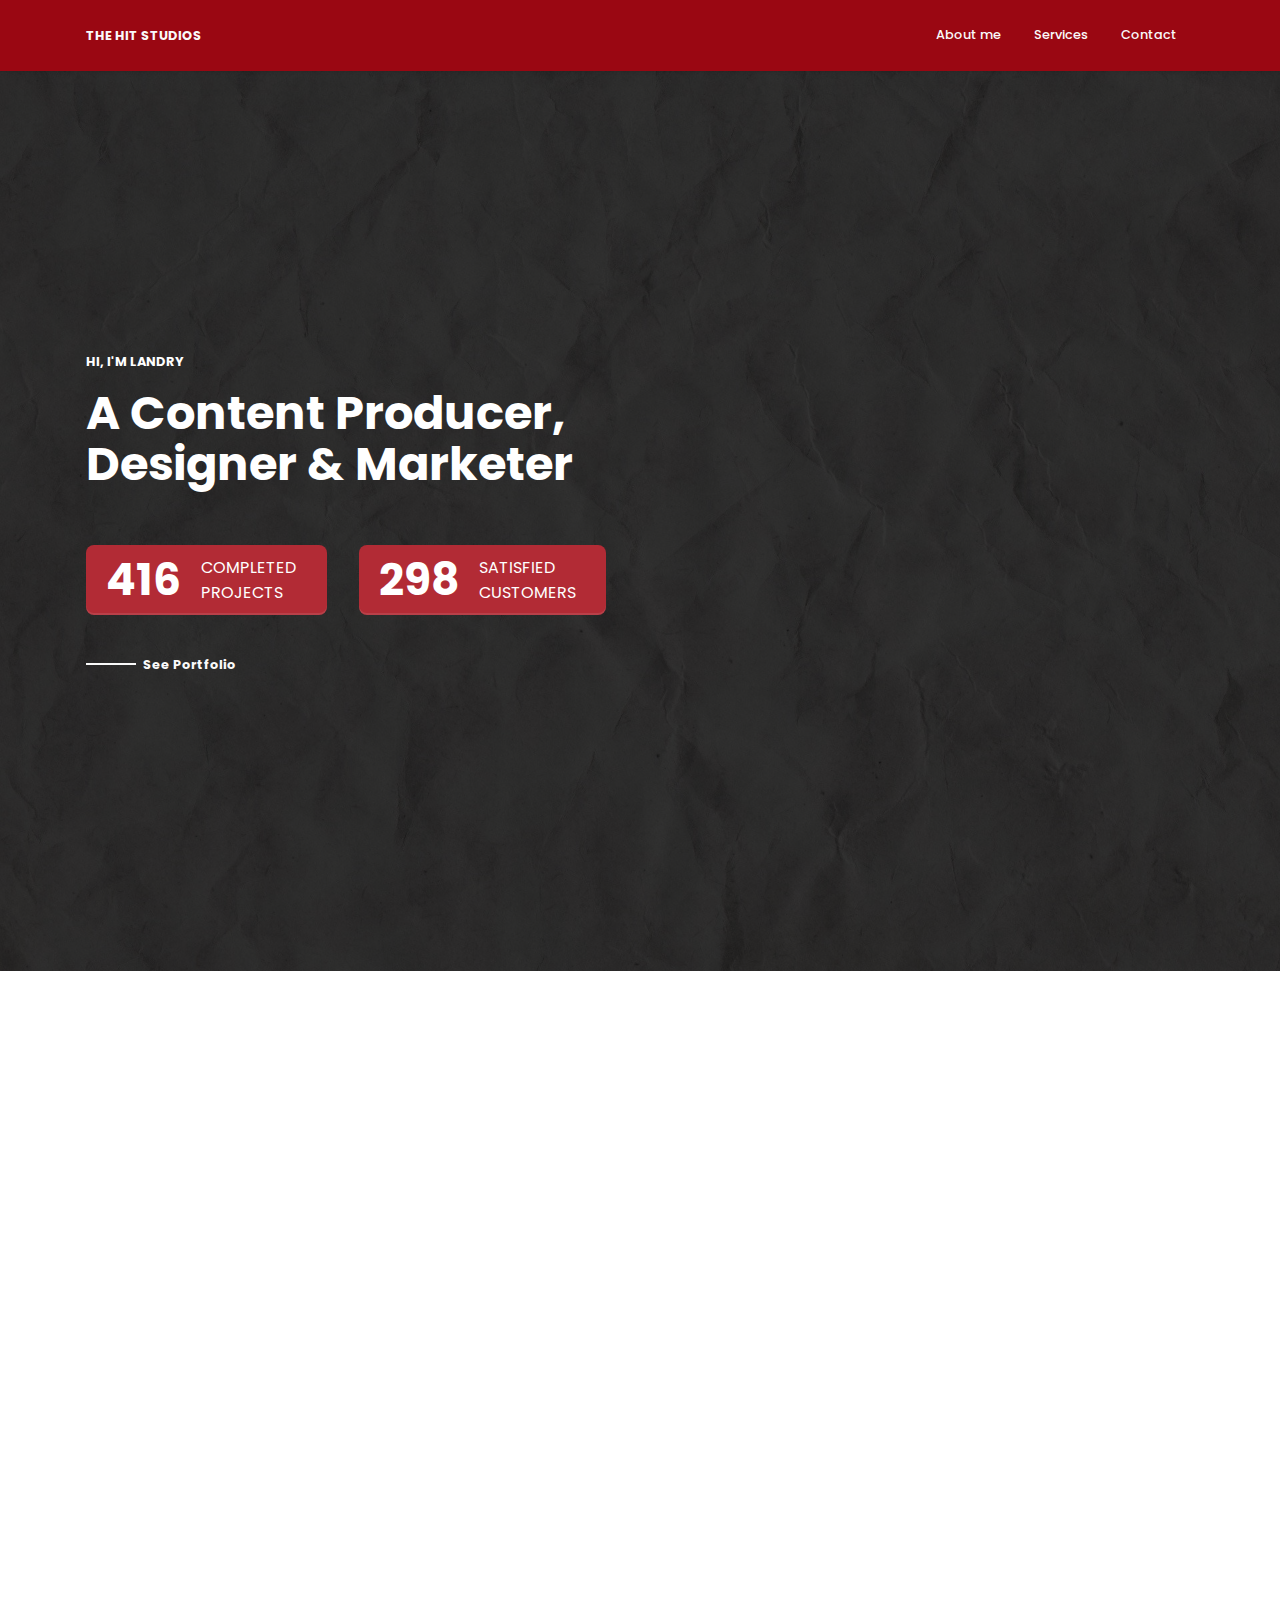
<file: index.html>
<!DOCTYPE html>
<html  >
<head>
  <!-- Site made with Mobirise Website Builder v5.5.2, https://mobirise.com -->
  <meta charset="UTF-8">
  <meta http-equiv="X-UA-Compatible" content="IE=edge">
  <meta name="generator" content="Mobirise v5.5.2, mobirise.com">
  <meta name="viewport" content="width=device-width, initial-scale=1, minimum-scale=1">
  <link rel="shortcut icon" href="assets/images/logo-the-hit-white-128x128.png" type="image/x-icon">
  <meta name="description" content="">
  
  
  <title>The Hit Studios Home</title>
  <link rel="stylesheet" href="assets/Material-Design-Icons/css/material.css">
  <link rel="stylesheet" href="assets/web/assets/mobirise-icons2/mobirise2.css">
  <link rel="stylesheet" href="assets/tether/tether.min.css">
  <link rel="stylesheet" href="assets/bootstrap/css/bootstrap.min.css">
  <link rel="stylesheet" href="assets/bootstrap/css/bootstrap-grid.min.css">
  <link rel="stylesheet" href="assets/bootstrap/css/bootstrap-reboot.min.css">
  <link rel="stylesheet" href="assets/animatecss/animate.css">
  <link rel="stylesheet" href="assets/dropdown/css/style.css">
  <link rel="stylesheet" href="assets/socicon/css/styles.css">
  <link rel="stylesheet" href="assets/theme/css/style.css">
  <link rel="stylesheet" href="assets/recaptcha.css">
  <link rel="preload" href="https://fonts.googleapis.com/css?family=Poppins:100,100i,200,200i,300,300i,400,400i,500,500i,600,600i,700,700i,800,800i,900,900i&display=swap" as="style" onload="this.onload=null;this.rel='stylesheet'">
  <noscript><link rel="stylesheet" href="https://fonts.googleapis.com/css?family=Poppins:100,100i,200,200i,300,300i,400,400i,500,500i,600,600i,700,700i,800,800i,900,900i&display=swap"></noscript>
  <link rel="preload" as="style" href="assets/mobirise/css/mbr-additional.css"><link rel="stylesheet" href="assets/mobirise/css/mbr-additional.css" type="text/css">
  
  
  <!-- Facebook Pixel Code -->
<script>
!function(f,b,e,v,n,t,s)
{if(f.fbq)return;n=f.fbq=function(){n.callMethod?
n.callMethod.apply(n,arguments):n.queue.push(arguments)};
if(!f._fbq)f._fbq=n;n.push=n;n.loaded=!0;n.version='2.0';
n.queue=[];t=b.createElement(e);t.async=!0;
t.src=v;s=b.getElementsByTagName(e)[0];
s.parentNode.insertBefore(t,s)}(window, document,'script',
'https://connect.facebook.net/en_US/fbevents.js');
fbq('init', '440185523638708');
fbq('track', 'PageView');
</script>
<noscript><img height="1" width="1" style="display:none"
src="https://www.facebook.com/tr?id=440185523638708&ev=PageView&noscript=1"
/></noscript>
<!-- End Facebook Pixel Code -->
  

</head>
<body>
  
  <section class="menu1 cid-ssGlalKs45" once="menu" id="menu1-1">
    

    <nav class="navbar navbar-dropdown navbar-expand-lg">
        <div class="container">
            <div class="navbar-brand">
                
                <span class="navbar-caption-wrap"><a class="navbar-caption text-white text-primary display-4" href="index.html">THE HIT STUDIOS</a></span>
            </div>
            <button class="navbar-toggler" type="button" data-toggle="collapse" data-target="#navbarSupportedContent" aria-controls="navbarNavAltMarkup" aria-expanded="false" aria-label="Toggle navigation">
                <div class="hamburger">
                    <span></span>
                    <span></span>
                    <span></span>
                    <span></span>
                </div>
            </button>
            <div class="collapse navbar-collapse" id="navbarSupportedContent">
                <ul class="navbar-nav nav-dropdown nav-right" data-app-modern-menu="true"><li class="nav-item"><a class="nav-link link text-white text-primary display-4" href="index.html#features4-1">
                            About me</a></li>
                    <li class="nav-item"><a class="nav-link link text-white text-primary display-4" href="index.html#features6-8">
                            Services</a></li>
                    <li class="nav-item"><a class="nav-link link text-white text-primary display-4" href="index.html#contact2-8">Contact</a>
                    </li></ul>
                
            </div>
        </div>
    </nav>
</section>

<section class="header1 cid-ssGl9gxuM2 mbr-fullscreen" id="header1-0">

    

    <div class="mbr-overlay" style="opacity: 0.8; background-color: rgb(0, 0, 0);"></div>

    <div class="container">
        <div class="row">
            <div class="col-12 col-md-7">

                <h2 class="mbr-fonts-style mb-3 mbr-section-subtitle display-4"><strong>Hi, i'm Landry&nbsp;</strong></h2>

                <h1 class="mbr-fonts-style mb-3 mbr-section-title display-1"><strong>A Content Producer,</strong><br><strong>Designer &amp; Marketer</strong></h1>

                <div class="row">
                    <div class="col-12 col-md-auto">
                        <div class="counter">
                            <p class="number mbr-text display-2"><strong>416</strong></p>
                            <p class="description mbr-text display-4">Completed<br>projects</p>
                        </div>
                    </div>

                    <div class="col-12 col-md-auto">
                        <div class="counter">
                            <p class="number mbr-text display-2"><strong>298</strong></p>
                            <p class="description mbr-text display-4">Satisfied<br>customers</p>
                        </div>
                    </div>
                </div>

                <div class="link mbr-link">                   
                    <p class="resume-link mbr-fonts-style display-4">
                        <span class="line"></span>
                        <a href="index.html#video3-6" class="text-white text-primary">See Portfolio</a></p>
                 </div>
             
            </div>
        </div>
    </div>
</section>

<section class="features4 cid-ssJVKYrZU0" id="features4-1">
    

    

    <div class="container">
    
        <div class="row align-items-center">  
            
            <div class="col-12 col-md-5">
                <div class="image-wrapper">
                    <img src="assets/images/tmr-886x1329.jpg" alt="Mobirise">
                </div>
            </div>

            <div class="col-12 col-md">
                <div class="text-wrapper">                   
                    <div class="main-heading">
                        <h3 class="title mbr-section-title mbr-fonts-style display-5"><strong>Specialized in Producing&nbsp;<a href="index.html" class="text-primary">Top Quality Video &amp; Photo Content.&nbsp;</a></strong></h3>
                    </div>

                    <p class="text-block mbr-text mbr-fonts-style display-7">I am a New York-based Producer, Filmmaker, photographer, Content Strategist and Designer with over 6 years of experience.<br>&nbsp;<br>For the past 3 years, I've had the opportunity to work with dozens of Celebrities, actors, actresses, music artists and&nbsp; influencers with millions of followers like former miss universe <a href="https://www.instagram.com/zuleykarivera/" class="text-primary" target="_blank">Zuleyka Rivera</a>&nbsp;(2.2m), <a href="https://www.instagram.com/marjodsousa/" class="text-primary" target="_blank">Marjorie de Sousa</a> (7.5m), <a href="https://www.instagram.com/iamjuju_/" class="text-primary" target="_blank">Juju</a>&nbsp;(3.1m), <a href="https://www.instagram.com/dreamdoll/" class="text-primary" target="_blank">DreamDoll</a>&nbsp;(4.4m), <a href="https://www.instagram.com/arrogant_tae123/" class="text-primary" target="_blank">Arrogant Tae</a>&nbsp;(2.4m),&nbsp;<a href="https://www.instagram.com/gutierrezary/" class="text-primary" target="_blank">Ariadna Gutiérrez</a>&nbsp;(3.4m)&nbsp;<a href="https://www.instagram.com/anthonyhamiltonofficial/" class="text-primary" target="_blank">Anthony Hamilton</a>&nbsp;(1m), <a href="https://www.instagram.com/kjsmithofficial/" class="text-primary" target="_blank">KJ Smith</a> (402k), <a href="https://www.instagram.com/emilytosta/" class="text-primary" target="_blank">Emily Tosta</a> (272k), <a href="https://www.instagram.com/rosaacosta/" class="text-primary" target="_blank">Rosa Acosta</a> (1.6m), <a href="https://www.instagram.com/lelihernandez/" class="text-primary" target="_blank">Leli Hernandez</a> (1m) and many more featured in Big Magazines. I've also worked on different type of projects with many Brands and individuals all over the country.&nbsp;<br></p>

                    <p class="name mbr-fonts-style display-4"><strong>Video &amp; Photo - 93%</strong>
                    </p>

                    <div class="progress">
                        <div class="progress-bar progress1"></div>
                    </div>

                    <p class="name display-4"><strong>Web &amp; Graphic Design- 91%</strong>
                    </p>

                    <div class="progress">
                        <span class="progress-bar progress2"></span>
                    </div>

                    <p class="name mbr-fonts-style display-4"><strong>Marketing - 89%</strong>
                    </p>

                    <div class="progress">
                        <span class="progress-bar progress3"></span>
                    </div>
                </div>
            </div>               
        </div>
    </div>
</section>

<section class="info1 cid-sLywJ6RhXt" id="info1-t">
    
    
    <div class="align-center container">
        <div class="row justify-content-center">
            <div class="col-12 col-lg-8">
                
                
                <div class="mbr-section-btn"><a class="btn btn-secondary display-4" href="index.html#video3-6"><span class="mdi-image-camera-roll mbr-iconfont mbr-iconfont-btn"></span>SEE PORTFOLIO&nbsp;</a> <a class="btn btn-secondary display-4" href="https://www.instagram.com/iamthehit/" target="_blank"><span class="socicon socicon-instagram mbr-iconfont mbr-iconfont-btn"></span>LET'S CONNECT&nbsp;</a></div>
            </div>
        </div>
    </div>
</section>

<section class="team1 cid-sLu7qfgh8G" id="features6-8">
    

    
    
    <div class="container">
       
        <div class="row justify-content-left"> 
            <div class="col-12">
                    <h1 class="mbr-section-title mbr-fonts-style display-2"><strong>Experience</strong></h1>
            </div>
        </div>
        

        <div class="row">            
            <div class="col-12 row inline">
                <div class="col-12 col-sm-3">
                    <p class="date mbr-fonts-style display-4"><strong>2016-Present</strong></p>
                </div>
                <div class="col-12 col-sm-3">
                    <p class="workplace mbr-fonts-style display-7"><strong>Content Producer,</strong><br><strong>Freelancer<br>- <a href="http://thehitfilms.com" class="text-primary" target="_blank">The Hit Studios</a>.</strong></p>
                </div>
                <div class="col-12 col-sm-6">
                    <p class="description mbr-fonts-style display-4">I created The Hit Studios in 2016 and have been offering freelancing photography, videography and editing services to a wide variety of clients. From Portrait, studio, lifestyle and products photography to Beauty &amp; Fashion films, Health &amp; Fitness videos, Corporate &amp; Interviews videos, Real Estate Videos, Commercials, Music videos, Events videos and Weddings videos</p>
                </div>
            </div>
        </div>

        <div class="row">  
            <div class="col-12">
                <div class="line"></div>
            </div>
        </div>

        <div class="row">  
            <div class="col-12 row inline">
                <div class="col-12 col-sm-3">
                    <p class="date mbr-fonts-style display-4"><strong>2017-Present</strong></p>
                </div>
                <div class="col-12 col-sm-3">
                    <p class="workplace mbr-fonts-style display-7"><strong>Social Media Marketing Strategist,&nbsp;Web Designer<br>- <a href="https://upgain.co/" class="text-primary" target="_blank">Upgain Dev</a>.</strong></p>
                </div>
                <div class="col-12 col-sm-6">
                    <p class="description mbr-fonts-style display-4">Co-founded Upgain, a Digital Marketing Agency, with a partner with the mission to help businesses adapt to the emerging competitive “online-based” market of our time.&nbsp;We've been helping several small businesses and startup companies find new innovative ways to increase their amount of customers, better their brand’s online presence and maintain customer’s loyalty with the help of the latest advertising technologies and most impactful marketing contents. With my background in Graphic and Web design and expertise in Content creation and digital marketing we were able to help over 100 small businesses elevate their brand and online presence by creating cutting-edge and innovative websites, E-commerce stores as well as relevant, quality content that is of interest to their target group and prospects.&nbsp;</p>
                </div>
            </div>
        </div>

        <div class="row">  
            <div class="col-12">
                <div class="line"></div>
            </div>
        </div>

        <div class="row">  
            <div class="col-12 row inline">
                <div class="col-12 col-sm-3">
                    <p class="date mbr-fonts-style display-4"><strong>2018-Present</strong></p>
                </div>
                <div class="col-12 col-sm-3">
                    <p class="workplace mbr-fonts-style display-7"><strong>Video Producer, Editor<br>- <a href="http://www.handzdirtypr.com/#!/placement" class="text-primary" target="_blank">Handz Dirty PR</a>.</strong></p>
                </div>
                <div class="col-12 col-sm-6">
                    <p class="description mbr-fonts-style display-4">In partnership with&nbsp;Handz Dirty PR, A full service boutique-sized PR firm based in NYC and Owned By RoseMarie Reyes, I've been in charge of directing and producing high quality cinematic BTS videos for different magazine's covers shoots with celebrities all over the country, as well as different other projects.</p>
                </div>
            </div>
        </div>

        
        <div class="row justify-content-left">
            <div class="col-12">
                
            </div>
        </div>


    </div>
</section>

<section class="video3 cid-sLu1rotIRL" id="video3-6">
    
    
    <div class="container">
        <div class="mbr-section-head">
            <h4 class="mbr-section-title mbr-fonts-style mb-0 display-2"><strong>Featured Videos</strong></h4>
            <h5 class="mbr-section-subtitle mbr-fonts-style mb-0 mt-2 display-7">Here is few projects I shot and Edited.</h5>
        </div>
        <div class="row mt-4">
            <div class="col-12 col-md-6 video-block">
                <div class="video-wrapper"><iframe class="mbr-embedded-video" src="https://player.vimeo.com/video/592885295?autoplay=0&amp;loop=0" width="1280" height="720" frameborder="0" allowfullscreen></iframe></div>
                <p class="mbr-text pt-2 mbr-fonts-style display-4">Ellements Magazine Cover Shoot with celebrity <strong>Zuleyka Riviera</strong></p>
            </div>
            <div class="col-12 col-md-6 video-block">
                <div class="video-wrapper"><iframe class="mbr-embedded-video" src="https://player.vimeo.com/video/650917686?autoplay=0&amp;loop=0" width="1280" height="720" frameborder="0" allowfullscreen></iframe></div>
                <p class="mbr-text pt-2 mbr-fonts-style display-4">Vous Magazine Cover Shoot with celebrity <strong>Marjorie De Sousa</strong><br></p>
            </div>
        </div>
    </div>
</section>

<section class="video3 cid-sQ6vxGxILs" id="video3-1k">
    
    
    <div class="container">
        
        <div class="row mt-4">
            <div class="col-12 col-md-6 video-block">
                <div class="video-wrapper"><iframe class="mbr-embedded-video" src="https://player.vimeo.com/video/650920335?autoplay=0&amp;loop=0" width="1280" height="720" frameborder="0" allowfullscreen></iframe></div>
                <p class="mbr-text pt-2 mbr-fonts-style display-4">
                    Vous Magazine Cover Shoot with celebrity <strong>Ariadna Gutiérrez</strong></p>
            </div>
            <div class="col-12 col-md-6 video-block">
                <div class="video-wrapper"><iframe class="mbr-embedded-video" src="https://player.vimeo.com/video/629347757?autoplay=0&amp;loop=0" width="1280" height="720" frameborder="0" allowfullscreen></iframe></div>
                <p class="mbr-text pt-2 mbr-fonts-style display-4">Beauty and Wellness With <strong>Rosa Acosta &amp; Tamika</strong></p>
            </div>
        </div>
    </div>
</section>

<section class="video3 cid-sLuo1TOThB" id="video3-k">
    
    
    <div class="container">
        
        <div class="row mt-4">
            <div class="col-12 col-md-6 video-block">
                <div class="video-wrapper"><iframe class="mbr-embedded-video" src="https://player.vimeo.com/video/629393134?autoplay=0&amp;loop=0" width="1280" height="720" frameborder="0" allowfullscreen></iframe></div>
                <p class="mbr-text pt-2 mbr-fonts-style display-4">
                    El Especialito Magazine cover Shoot BTS with celebrity Actress <strong>Emily Tosta</strong></p>
            </div>
            <div class="col-12 col-md-6 video-block">
                <div class="video-wrapper"><iframe class="mbr-embedded-video" src="https://player.vimeo.com/video/629404755?autoplay=0&amp;loop=0" width="1280" height="720" frameborder="0" allowfullscreen></iframe></div>
                <p class="mbr-text pt-2 mbr-fonts-style display-4">
                    Fashion Shoot BTS with celebrity actress <strong>KJ Smith</strong></p>
            </div>
        </div>
    </div>
</section>

<section class="video3 cid-sLuo2MdGON" id="video3-l">
    
    
    <div class="container">
        
        <div class="row mt-4">
            <div class="col-12 col-md-6 video-block">
                <div class="video-wrapper"><iframe class="mbr-embedded-video" src="https://player.vimeo.com/video/629434274?autoplay=0&amp;loop=0" width="1280" height="720" frameborder="0" allowfullscreen></iframe></div>
                <p class="mbr-text pt-2 mbr-fonts-style display-4">
                    Live Concert With Artist <strong>Lee Burgos</strong></p>
            </div>
            <div class="col-12 col-md-6 video-block">
                <div class="video-wrapper"><iframe class="mbr-embedded-video" src="https://player.vimeo.com/video/650913755?autoplay=0&amp;loop=0" width="1280" height="720" frameborder="0" allowfullscreen></iframe></div>
                <p class="mbr-text pt-2 mbr-fonts-style display-4">
                    Book Launch Event video for author <strong>Peta Gaye</strong></p>
            </div>
        </div>
    </div>
</section>

<section class="video3 cid-sSVEIWvvSZ" id="video3-1m">
    
    
    <div class="container">
        
        <div class="row mt-4">
            <div class="col-12 col-md-6 video-block">
                <div class="video-wrapper"><iframe class="mbr-embedded-video" src="https://player.vimeo.com/video/629428287?autoplay=0&amp;loop=0" width="1280" height="720" frameborder="0" allowfullscreen></iframe></div>
                <p class="mbr-text pt-2 mbr-fonts-style display-4">
                    Outta Space Music Video - Princess Rethsa</p>
            </div>
            <div class="col-12 col-md-6 video-block">
                <div class="video-wrapper"><iframe class="mbr-embedded-video" src="https://player.vimeo.com/video/660748730?autoplay=0&amp;loop=0" width="1280" height="720" frameborder="0" allowfullscreen></iframe></div>
                <p class="mbr-text pt-2 mbr-fonts-style display-4">South Ward Thanksgiving Short Documentary- Ameer Naston</p>
            </div>
        </div>
    </div>
</section>

<section class="video3 cid-sLuo1oAClU" id="video3-j">
    
    
    <div class="container">
        
        <div class="row mt-4">
            <div class="col-12 col-md-6 video-block">
                <div class="video-wrapper"><iframe class="mbr-embedded-video" src="https://player.vimeo.com/video/650917513?autoplay=0&amp;loop=0" width="1280" height="720" frameborder="0" allowfullscreen></iframe></div>
                <p class="mbr-text pt-2 mbr-fonts-style display-4">BTS Magazine Shoot for Top Miami Realtor <strong>Dina Goldentayer</strong><br></p>
            </div>
            <div class="col-12 col-md-6 video-block">
                <div class="video-wrapper"><iframe class="mbr-embedded-video" src="https://player.vimeo.com/video/650923485?autoplay=0&amp;loop=0" width="1280" height="720" frameborder="0" allowfullscreen></iframe></div>
                <p class="mbr-text pt-2 mbr-fonts-style display-4">Promo Video for <strong>REVIVE SUPERFOODS</strong><br></p>
            </div>
        </div>
    </div>
</section>

<section class="video3 cid-sLz391olPh" id="video3-v">
    
    
    <div class="container">
        
        <div class="row mt-4">
            <div class="col-12 col-md-6 video-block">
                <div class="video-wrapper"><iframe class="mbr-embedded-video" src="https://player.vimeo.com/video/629442408?autoplay=0&amp;loop=0" width="1280" height="720" frameborder="0" allowfullscreen></iframe></div>
                <p class="mbr-text pt-2 mbr-fonts-style display-4">Promo Video for <strong>Flat Tummy</strong></p>
            </div>
            <div class="col-12 col-md-6 video-block">
                <div class="video-wrapper"><iframe class="mbr-embedded-video" src="https://player.vimeo.com/video/629443302?autoplay=0&amp;loop=0" width="1280" height="720" frameborder="0" allowfullscreen></iframe></div>
                <p class="mbr-text pt-2 mbr-fonts-style display-4">Promo Video for <strong>Flat Tummy</strong>&nbsp;</p>
            </div>
        </div>
    </div>
</section>

<section class="video3 cid-sLzuahREE3" id="video3-w">
    
    
    <div class="container">
        
        <div class="row mt-4">
            <div class="col-12 col-md-6 video-block">
                <div class="video-wrapper"><iframe class="mbr-embedded-video" src="https://player.vimeo.com/video/650920607?autoplay=0&amp;loop=0" width="1280" height="720" frameborder="0" allowfullscreen></iframe></div>
                <p class="mbr-text pt-2 mbr-fonts-style display-4">
                    Social media content video for <strong>Yave Tequila</strong></p>
            </div>
            <div class="col-12 col-md-6 video-block">
                <div class="video-wrapper"><iframe class="mbr-embedded-video" src="https://player.vimeo.com/video/638071718?autoplay=0&amp;loop=0" width="1280" height="720" frameborder="0" allowfullscreen></iframe></div>
                <p class="mbr-text pt-2 mbr-fonts-style display-4">Miami Beach Workout video <strong>Sharon X Tamika&nbsp;</strong><br></p>
            </div>
        </div>
    </div>
</section>

<section class="video3 cid-sLzuaPcvIg" id="video3-x">
    
    
    <div class="container">
        
        <div class="row mt-4">
            <div class="col-12 col-md-6 video-block">
                <div class="video-wrapper"><iframe class="mbr-embedded-video" src="https://player.vimeo.com/video/629510318?autoplay=0&amp;loop=0" width="1280" height="720" frameborder="0" allowfullscreen></iframe></div>
                <p class="mbr-text pt-2 mbr-fonts-style display-4">
                    Promo video for <strong>Mela More Shoes</strong></p>
            </div>
            <div class="col-12 col-md-6 video-block">
                <div class="video-wrapper"><iframe class="mbr-embedded-video" src="https://player.vimeo.com/video/650915788?autoplay=0&amp;loop=0" width="1280" height="720" frameborder="0" allowfullscreen></iframe></div>
                <p class="mbr-text pt-2 mbr-fonts-style display-4">Run &amp; Gun music video For french's artist Xclvsif</p>
            </div>
        </div>
    </div>
</section>

<section class="video3 cid-sN0bYTEix7" id="video3-1b">
    
    
    <div class="container">
        
        <div class="row mt-4">
            <div class="col-12 col-md-6 video-block">
                <div class="video-wrapper"><iframe class="mbr-embedded-video" src="https://player.vimeo.com/video/629428287?autoplay=0&amp;loop=0" width="1280" height="720" frameborder="0" allowfullscreen></iframe></div>
                <p class="mbr-text pt-2 mbr-fonts-style display-4">
                    Outta Space Music Video - Princess Rethsa</p>
            </div>
            <div class="col-12 col-md-6 video-block">
                <div class="video-wrapper"><iframe class="mbr-embedded-video" src="https://player.vimeo.com/video/629426790?autoplay=0&amp;loop=0" width="1280" height="720" frameborder="0" allowfullscreen></iframe></div>
                <p class="mbr-text pt-2 mbr-fonts-style display-4">Run &amp; Gun music video For Brooklyn's artist GAGA</p>
            </div>
        </div>
    </div>
</section>

<section class="info1 cid-sLywiaxxh0" id="info1-s">
    
    
    <div class="align-center container">
        <div class="row justify-content-center">
            <div class="col-12 col-lg-8">
                
                
                <div class="mbr-section-btn"><a class="btn btn-secondary display-4" href="index.html#contact2-8"><span class="mdi-social-whatshot mbr-iconfont mbr-iconfont-btn"></span>WORK WITH ME&nbsp;</a></div>
            </div>
        </div>
    </div>
</section>

<section class="images1 audiom4_image1 cid-sLukNXrv5d" id="image1-d">

	

	

	<div class="container-fluid">
		<div class="row mbr-white">
			<div class="mbr-white col-md-12 col-lg-10">
				<div class="title-align align-center">
					<h3 class="mbr-section-subtitle mbr-semibold align-center mbr-light mbr-fonts-style display-4">
						Lastest
					</h3>
				</div>
				<h1 class="mbr-section-title align-center mbr-bold pb-5 mbr-fonts-style display-2">PHOTO GALLERY
				</h1>
			</div>

			<div class="card item features-image col-12 col-md-6 active col-lg-4">
				<div class="item-wrapper">
					<div class="card-img">
						<img src="assets/images/51079061-322651721697857-6229740343613456384-o-924x614.jpg" alt="Mobirise" data-slide-to="0" data-bs-slide-to="0">
					</div>
					<div class="card-box pt-4">
						<h4 class="card-title align-left mbr-bold mbr-fonts-style display-5">Studio</h4>
						
					</div>
				</div>
			</div><div class="card item features-image col-12 col-md-6 col-lg-4">
				<div class="item-wrapper">
					<div class="card-img">
						<img src="assets/images/fr-934x1401.jpg" alt="Mobirise" data-slide-to="1" data-bs-slide-to="1">
					</div>
					<div class="card-box pt-4">
						<h4 class="card-title align-left mbr-bold mbr-fonts-style display-5">
							Lifestyle</h4>
						
					</div>
				</div>
			</div>
			
			<div class="card item features-image col-12 col-md-6 col-lg-4">
				<div class="item-wrapper">
					<div class="card-img">
						<img src="assets/images/16-938x938.jpg" alt="Mobirise">
					</div>
					<div class="card-box pt-4">
						<h4 class="card-title align-left mbr-bold mbr-fonts-style display-5">
							Product</h4>
						
					</div>
				</div>
			</div>
		</div>
	</div>
</section>

<section class="info1 cid-sLyv6vpg6L" id="info1-r">
    
    
    <div class="align-center container">
        <div class="row justify-content-center">
            <div class="col-12 col-lg-8">
                
                
                <div class="mbr-section-btn"><a class="btn btn-secondary display-4" href="galleryphoto.html"><span class="mdi-image-camera-alt mbr-iconfont mbr-iconfont-btn"></span>SEE ALL PHOTOS&nbsp;</a> <a class="btn btn-secondary display-4" href="index.html#contact2-8"><span class="mdi-action-thumbs-up-down mbr-iconfont mbr-iconfont-btn"></span>LET'S WORK&nbsp;</a></div>
            </div>
        </div>
    </div>
</section>

<section class="clients2 marketm4_clients2 cid-sLummulEMw" id="clients2-i">

	

	<div class="container">
		<div class="row justify-content-center text-center">
			<div class="col-lg-9 title__block">
				<p class="mbr-text mbr-medium mbr-fonts-style display-4">
					My Clients
				</p>
				<h2 class="mbr-section-title mbr-fonts-style mbr-bold display-5">
					Trusted by over 40 great businesses
				</h2>
			</div>
		</div>
		<div class="row align-items-center justify-content-center no-gutters">
			
			
			
			
			
		<div class="card__block col-md-2 col-sm-4 col-6">
				<img src="assets/images/cropped-vous-magazine-200x139.png" class="mbr-temp" alt="" title="">
			</div><div class="card__block col-md-2 col-sm-4 col-6">
				<img src="assets/images/screenshot2018-08-30at8.57.40am-221x203.png" class="mbr-temp" alt="" title="">
			</div><div class="card__block col-md-2 col-sm-4 col-6">
				<img src="assets/images/mrpyaakvmm41-221x24.png" class="mbr-temp" alt="" title="">
			</div><div class="card__block col-md-2 col-sm-4 col-6">
				<img src="assets/images/btn-12192018052825000000-5c19d6f9259bb-221x122.png" class="mbr-temp" alt="" title="">
			</div><div class="card__block col-md-2 col-sm-4 col-6">
				<img src="assets/images/cj2mly38qz-20200511-221x221.jpg" class="mbr-temp" alt="" title="">
			</div><div class="card__block col-md-2 col-sm-4 col-6">
				<img src="assets/images/hyfit-new-logo-221x90.png" class="mbr-temp" alt="" title="">
			</div><div class="card__block col-md-2 col-sm-4 col-6">
				<img src="assets/images/bhpehmoe-400x400-221x221.jpg" class="mbr-temp" alt="" title="">
			</div><div class="card__block col-md-2 col-sm-4 col-6">
				<img src="assets/images/carib-logo1-221x116.png" class="mbr-temp" alt="" title="">
			</div><div class="card__block col-md-2 col-sm-4 col-6">
				<img src="assets/images/26-179x100.jpg" class="mbr-temp" alt="" title="">
			</div></div>
	</div>
</section>

<section class="contact2 cid-ssGlcxMZeN" id="contact2-8">

    

    

    <div class="container">
        <div class="row content-wrapper justify-content-center">    
            <div class="col-lg-3 offset-lg-1">              
                <div class="col-lg-12 col-md-12 col-sm-12 left-side">                   
                    <h3 class="mbr-section-title mbr-fonts-style display-5"><strong>Contact</strong></h3>
                    <p class="mbr-fonts-style description display-4">Feel free to contact me for any inquiry below I will get back to you as soon as possible. Also provide information on what kind of project you're interested on executing.</p>
                    <p class="mbr-fonts-style contacts-name display-4">EMAIL ME:</p>
                    <p class="mbr-fonts-style contacts-info display-4">thehitfilms@gmail.com</p>
                    <p class="mbr-fonts-style contacts-name display-4">PHONE:</p>
                    <p class="mbr-fonts-style contacts-info margin display-4">+1 347 280 540</p>
                    <div class="col-12 col-md-auto mbr-section-btn"><a type="submit" class="btn gray-button display-4"><span class="mdi-action-room mbr-iconfont mbr-iconfont-btn"></span>
                        New York</a></div>
                </div>
            </div>

            <div class="col-lg-7 offset-lg-1 col-12" data-form-type="formoid">                
                <form action="https://mobirise.eu/" method="POST" class="mbr-form form-with-styler" data-form-title="Form Name"><input type="hidden" name="email" data-form-email="true" value="zxioxuTgctWxSdCSel3F1zrZSmsu+oMdMNdIvFz8aIjgzg9rooGFMfkEqfRMtyY04ahBvCD6v0SKQwPmAbJ8DTQodRFh6QnsAX7dVM2ssCqd2cuIfM6IUd75tG5ggLvC.Lzr/ujTKAvExR8FiiHL6Ez3LSFQt1aXFPzCl5iUHPmOgAmzslPqkO2xOugj5sGXdYVJteiXd3EEfwIEH5rALrl8AYfx/2kQeNBxEfCwnWnymLr8d4W3pGBK29UfjMWlh">                                
                    <div class="form-row">
                        <div hidden="hidden" data-form-alert="" class="alert alert-success col-12">Thanks for filling out the form!</div>
                        <div hidden="hidden" data-form-alert-danger="" class="alert alert-danger col-12">Oops...! some problem!</div>
                    </div>

                    <div class="dragArea form-row">
                        <div class="col-lg-12 col-md-12 col-sm-12 form-heading">
                            <h2 class="title mbr-section-title display-5"><strong>I am always looking for great collaborators. Message me now and let's make <a href="mailto:thehitfilms@gmail.com" class="text-primary">something together!</a></strong></h2>
                        </div>

                        <div class="col-lg-6 col-md-12 col-sm-12 form-group" data-for="name">
                            <label for="name-contact2-8" class="form-control-label mbr-fonts-style display-4">Your name (required)</label>
                            <input type="text" name="name" placeholder="Name" data-form-field="name" required="required" class="form-control display-7" value="" id="name-contact2-8">
                        </div>
                        <div data-for="email" class="col-lg-6 col-md-12 col-sm-12 form-group">
                            <label for="email-contact2-8" class="form-control-label mbr-fonts-style display-4">Your email (required)</label>
                            <input type="email" name="email" placeholder="Email" data-form-field="email" class="form-control display-7" required="required" value="" id="email-contact2-8">
                        </div>
                        <div data-for="phone" class="col-lg-6 col-md-12 col-sm-12 form-group">
                            <label for="phone-contact2-8" class="form-control-label mbr-fonts-style display-4">Phone Number</label>
                            <input type="tel" name="phone" placeholder="Phone" data-form-field="phone" class="form-control display-7" value="" id="phone-contact2-8">
                        </div>
                        <div data-for="number" class="col-lg-6 col-md-12 col-sm-12 form-group">
                            <label for="number-contact2-8" class="form-control-label mbr-fonts-style display-4">&nbsp;Budget (USD)</label>
                            <input type="text" name="number" placeholder="What's Your Budget" data-form-field="number" class="form-control display-7" value="" id="number-contact2-8">
                        </div>
                        <div data-for="message" class="col-lg-12 col-md-12 col-sm-12 form-group" style="">
                            <label for="message-contact2-8" class="form-control-label mbr-fonts-style display-4">Your message</label>
                            <textarea name="message" placeholder="Tell me about your project" data-form-field="message" class="form-control display-7" id="message-contact2-8"></textarea>
                        </div>
                        <div class="col-auto" style=""><button type="submit" class="btn btn-primary display-4">Contact Me</button></div>
                    </div>
                </form>
            </div>
        </div>                
    </div>
</section>

<section class="extFooter cid-sLuKEisDim" id="extFooter22-q">

    

    

    <div class="container">
        <div class="row align-center justify-content-center align-items-center">
            <div class="logo-section col-sm-12 col-lg-4">
                <a href="index.html"><img src="assets/images/logo-the-hit-white-121x121.png" height="128" alt="Mobirise" style="height: 3.8rem;">
                </a>
            </div>
            <div class="col-sm-12 col-lg-4 mbr-text mbr-fonts-style mbr-light display-4">Copyright © 2021 The Hit Studios - All Rights Reserved</div>
            <div class="social-media col-sm-12 col-lg-4">
                <ul>
                    <li>
                      <a class="icon-transition" href="https://www.instagram.com/iamthehit/" target="_blank">
                        <span class="mbr-iconfont socicon-instagram socicon"></span>
                      </a>
                    </li>
                    <li>
                      <a class="icon-transition" href="https://www.facebook.com/iamthehit" target="_blank">
                        <span class="mbr-iconfont socicon-facebook socicon"></span>
                      </a>
                    </li>
                    
                    
                    
                </ul>
            </div>
        </div>
    </div>
</section>


<script src="assets/web/assets/jquery/jquery.min.js"></script>
  <script src="assets/popper/popper.min.js"></script>
  <script src="assets/tether/tether.min.js"></script>
  <script src="assets/bootstrap/js/bootstrap.min.js"></script>
  <script src="assets/smoothscroll/smooth-scroll.js"></script>
  <script src="assets/viewportchecker/jquery.viewportchecker.js"></script>
  <script src="assets/dropdown/js/nav-dropdown.js"></script>
  <script src="assets/dropdown/js/navbar-dropdown.js"></script>
  <script src="assets/touchswipe/jquery.touch-swipe.min.js"></script>
  <script src="assets/playervimeo/vimeo_player.js"></script>
  <script src="assets/theme/js/script.js"></script>
  <script src="assets/formoid.min.js"></script>
  
  
  
 <div id="scrollToTop" class="scrollToTop mbr-arrow-up"><a style="text-align: center;"><i class="mbr-arrow-up-icon mbr-arrow-up-icon-cm cm-icon cm-icon-smallarrow-up"></i></a></div>
    <input name="animation" type="hidden">
  
</body>
</html>
</file>
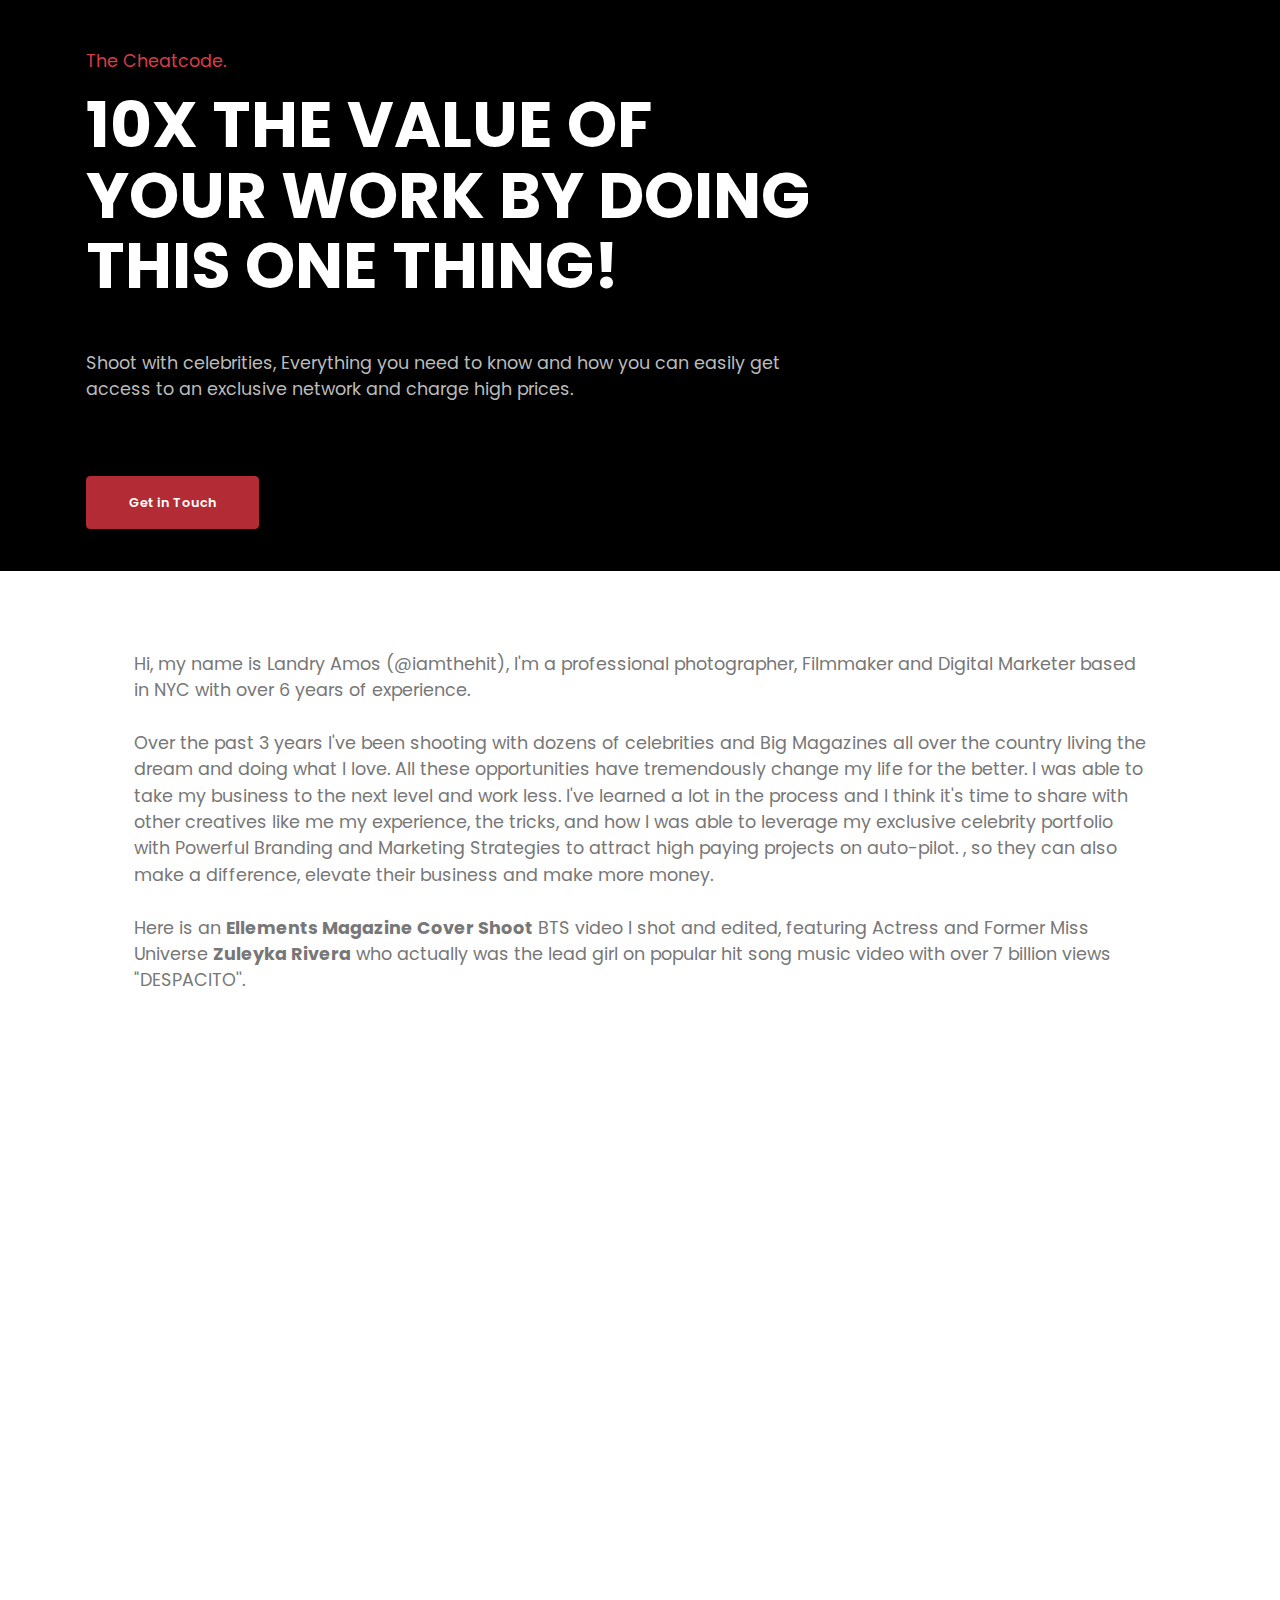
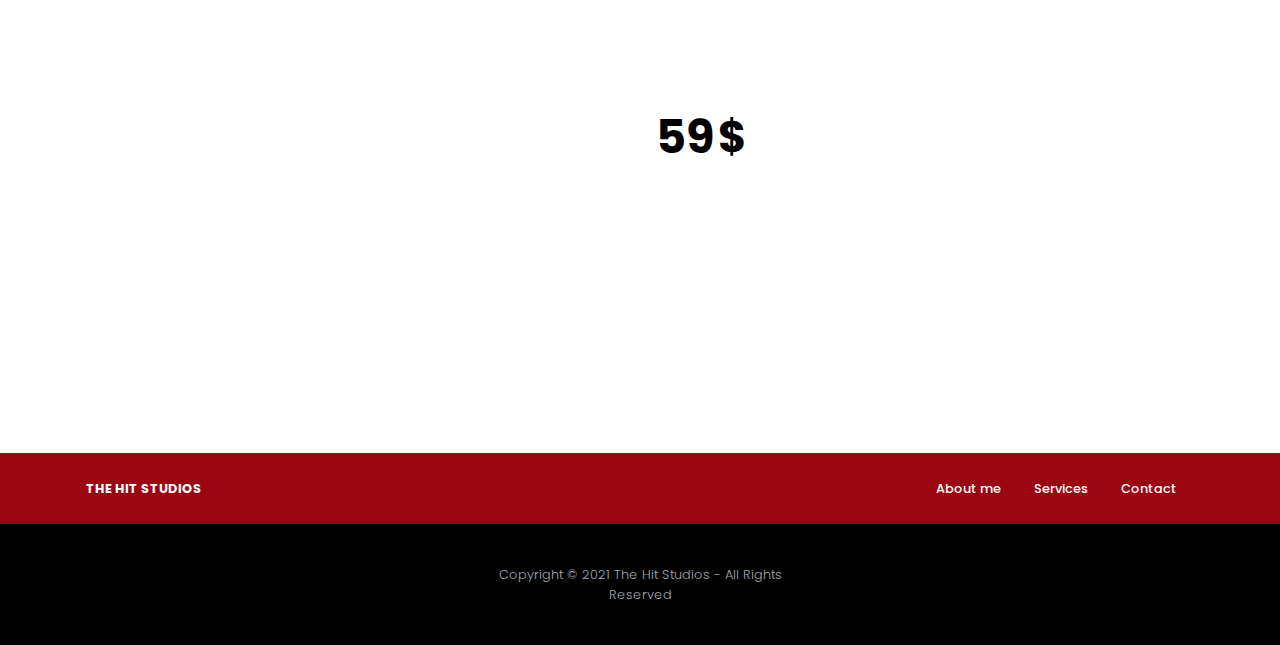
<file: 3Must-trysidehustles.html>
<!DOCTYPE html>
<html  >
<head>
  <!-- Site made with Mobirise Website Builder v5.5.2, https://mobirise.com -->
  <meta charset="UTF-8">
  <meta http-equiv="X-UA-Compatible" content="IE=edge">
  <meta name="generator" content="Mobirise v5.5.2, mobirise.com">
  <meta name="viewport" content="width=device-width, initial-scale=1, minimum-scale=1">
  <link rel="shortcut icon" href="assets/images/logo-the-hit-white-128x128.png" type="image/x-icon">
  <meta name="description" content="">
  
  
  <title>3 Must-try Side Hustles</title>
  <link rel="stylesheet" href="assets/web/assets/mobirise-icons2/mobirise2.css">
  <link rel="stylesheet" href="assets/tether/tether.min.css">
  <link rel="stylesheet" href="assets/bootstrap/css/bootstrap.min.css">
  <link rel="stylesheet" href="assets/bootstrap/css/bootstrap-grid.min.css">
  <link rel="stylesheet" href="assets/bootstrap/css/bootstrap-reboot.min.css">
  <link rel="stylesheet" href="assets/animatecss/animate.css">
  <link rel="stylesheet" href="assets/dropdown/css/style.css">
  <link rel="stylesheet" href="assets/socicon/css/styles.css">
  <link rel="stylesheet" href="assets/theme/css/style.css">
  <link rel="preload" href="https://fonts.googleapis.com/css?family=Poppins:100,100i,200,200i,300,300i,400,400i,500,500i,600,600i,700,700i,800,800i,900,900i&display=swap" as="style" onload="this.onload=null;this.rel='stylesheet'">
  <noscript><link rel="stylesheet" href="https://fonts.googleapis.com/css?family=Poppins:100,100i,200,200i,300,300i,400,400i,500,500i,600,600i,700,700i,800,800i,900,900i&display=swap"></noscript>
  <link rel="preload" as="style" href="assets/mobirise/css/mbr-additional.css"><link rel="stylesheet" href="assets/mobirise/css/mbr-additional.css" type="text/css">
  
  
  <!-- Facebook Pixel Code -->
<script>
!function(f,b,e,v,n,t,s)
{if(f.fbq)return;n=f.fbq=function(){n.callMethod?
n.callMethod.apply(n,arguments):n.queue.push(arguments)};
if(!f._fbq)f._fbq=n;n.push=n;n.loaded=!0;n.version='2.0';
n.queue=[];t=b.createElement(e);t.async=!0;
t.src=v;s=b.getElementsByTagName(e)[0];
s.parentNode.insertBefore(t,s)}(window, document,'script',
'https://connect.facebook.net/en_US/fbevents.js');
fbq('init', '440185523638708');
fbq('track', 'PageView');
</script>
<noscript><img height="1" width="1" style="display:none"
src="https://www.facebook.com/tr?id=440185523638708&ev=PageView&noscript=1"
/></noscript>
<!-- End Facebook Pixel Code -->
  

</head>
<body>
  
  <section class="header3 cid-sSVRTCMHxk" id="header03-1w">
    
    
    <div class="align-center container">
        <div class="row ">
            <div class="col-12 col-md-12 col-lg-8">
                <h2 class="mbr-section-subtitle align-left mbr-fonts-style mb-3 display-7">The Cheatcode.</h2>
                <h1 class="mbr-section-title align-left mbr-fonts-style mb-5 display-2"><strong>10X THE VALUE OF YOUR WORK BY DOING THIS ONE THING!</strong></h1>
                <p class="mbr-text align-left mbr-fonts-style pb-5 display-7">Shoot with celebrities, Everything you need to know and how you can easily get access to an exclusive network and charge high prices.</p>
                <div class="align-left mbr-section-btn"><a class="btn btn-lg btn-secondary display-4" href="https://mobiri.se">Get in
                        Touch</a></div>
            </div>
        </div>
    </div>
    <div class="icons-wrapper">
        
        
        
        
        
    </div>
</section>

<section class="content2 cid-sSW2TOE9gm" id="content02-21">
    
    <div class="container">
        <div class="row justify-content-center">
            <div class="col-md-12 col-lg-11">
                
                
                <p class="mbr-text mbr-fonts-style display-7">Hi, my name is Landry Amos (@iamthehit), I'm a professional photographer, Filmmaker and Digital Marketer based in NYC with over 6 years of experience.<br><br>Over the past 3 years I've been shooting with dozens of celebrities and Big Magazines all over the country living the dream and doing what I love. All these opportunities have tremendously change my life for the better. I was able to take my business to the next level and work less. I've learned a lot in the process and I think it's time to share&nbsp;with other creatives like me my experience, the tricks, and how I was able to leverage my exclusive celebrity portfolio with Powerful Branding and Marketing Strategies to attract high paying projects on auto-pilot. ,&nbsp;so they can also make a difference, elevate their business and make more money.<br><br>Here is an <strong>Ellements Magazine Cover Shoot</strong> BTS video I shot and edited, featuring Actress and Former Miss Universe <strong>Zuleyka Rivera</strong> who actually was the lead girl on popular hit song music video with over 7 billion views "DESPACITO''.<br></p>
            </div>
        </div>
    </div>
</section>

<section class="image2 cid-sSVWneOkJ7" id="image2-20">
    
  
    
    
    <div class="container">
        
        <div class="row justify-content-center">
            <div class="col-12 col-md-11 video-block">
                <div class="video-wrapper"><iframe class="mbr-embedded-video" src="https://player.vimeo.com/video/592885295?autoplay=0&amp;loop=0" width="1280" height="720" frameborder="0" allowfullscreen></iframe></div>
                
            </div>
        </div>
    </div>
</section>

<section data-bs-version="5.1" class="image2 cid-sSW7l2Ys5V" id="image2-22">
    

    

    <div class="container">
        <div class="row">
            <div class="col-12 col-md-11">
                <div class="item-wrapper">
                    <img src="assets/images/screen-shot-2021-08-12-at-4.08.13-pm-934x450.jpg" class="w-100" alt="Mobirise">
                    
                </div>
            </div>
        </div>
    </div>
</section>

<section data-bs-version="5.1" class="image2 cid-sSW7EJhc17" id="image2-23">
    

    

    <div class="container">
        <div class="row">
            <div class="col-12 col-md-11">
                <div class="item-wrapper">
                    <img src="assets/images/screen-shot-2021-08-12-at-4.13.38-pm-900x257.png" class="w-100" alt="Mobirise">
                    
                </div>
            </div>
        </div>
    </div>
</section>

<section class="content2 cid-sSVTC3HSB4" id="content02-1y">
    
    <div class="container">
        <div class="row justify-content-center">
            <div class="col-md-12 col-lg-11">
                
                <h4 class="mbr-section-subtitle mbr-fonts-style mb-3 display-5"><strong>A little back story...</strong></h4>
                <p class="mbr-text mbr-fonts-style display-7">When I got started in this industry, some people tried to low ball me because I was just another regular photo/video guy. So despite the quality of my work, sometimes I had to negotiate my rates with some clients because beside everything else I had to make money so I could keep up with my bills. At some point, I was working like a slave taking all kinds of gigs, spending 100 hours a week between shooting and editing, I was barely sleeping. <br><br>I eventually burnt out and got really sick after a couple months doing that. The money I was making was not even worth the work I was putting in so I decided to take a break, take care of my health, slowly work on my craft, invest in my personal brand to become the best version of myself and come back with a better strategy. My goal then was to work less and charge more money but the question was, how was I gonna do it? I took some time to think about it and I eventually came up with a better plan.<br><br>I started looking into other creatives that were doing the same thing as me and getting paid thousands of dollars for a single gig for the same quality. What were they doing different? Well, I realized that either they already have built a big following or have an outstanding portfolio which gives them the privilege to charge high prices or they have access to a network that other people don’t have access to. It was all about the connections they have. But at the time, building a big following was not an option for me, It was gonna take too long. <br><br>I wanted to fast track the process so I had to figure out a way to access a network of people that could help me reach my goal. Well I didn't waste no time, I started networking like crazy, reaching out to the people I believed could make things happen. I was determined to take my business to the next level so I revamped all my social media platforms for a cleaner look, started posting some of my best works and focused on working on bettering my personal brand. <br><br>A week later I got to connect through Instagram DM with a PR Agent that works with big magazines and celebrities. She really loved my work and gave me the opportunity to work on a video project with an uprising artist. I then thought to myself “ that was it! ”. I knew I had to deliver my best work and that’s exactly what I did. They loved the video I produced and that was the beginning of an amazing journey. From that project, I offered her to shoot some BTS videos for free for her upcoming Magazine Cover Shoots with Celebrities or other celebrities projects. My goal here was to create high quality cinematic BTS videos. She accepted and from there I got to work with dozens of other Celebrities, actors, actresses, music artists and  influencers with millions of followers like former miss universe Zuleyka Rivera (2.2m), Marjorie de Sousa (7.5m), Juju (3.1m), DreamDoll (4.4m), Arrogant Tae (2.4m), Ariadna Gutiérrez (3.4m) Anthony Hamilton (1m), KJ Smith (402k), Emily Tosta (272k), Rosa Acosta (1.6m), Leli Hernandez (1m) and many more that are constantly featured in Big Magazines. <br><br>The best thing about all this was, being able to exponentially expand my network, I got to travel around the country, meet, work and build relationships with some amazing and talented people on set, from photographers, videographers, creative directors, to makeup artists, hair stylists, nails technicians, wardrobe stylists, Pr agents, producers who also work with celebrities.<br><br>My life has completely changed, I work less now and I’m able to easily attract high paying projects because I was able to build a portfolio that gave me the leverage to price my services the way I want it. As you might already understand, the whole point of my strategy was to get access to and work with successful people with huge following, then build a portfolio that I will showcase to a new clientele that will be willing to pay me big bucks to work with them. Does that make sense to you?<br><br>It took me a while to figure all this out, a lot of ups and downs and expensive investments to get to where I am today but I’m grateful for the journey and all the opportunities I have had along the way.<br><br><br>In this book I will give you the tips and tricks, show you the techniques that I used to get access to and work with a network of celebrities and how you can leverage that opportunity to easily attract your dream clientele and make more money.<br><br>YOU CAN DO THE SAME TOO, WITHOUT<br><br>Where to start<br>The steps you have to take before getting the ball rolling. The more prepared you are, the better chances you have to make a best first impression<br><br><br>1 to connect with the right people and network like a pro<br><br>In this section, I will show exactly where and how to find the key people that you need to get the process started. You will learn how to become a beast at networking, I will provide you with messages/email templates proven to work that you can use to catch their attention and break the ice.<br><br>What to do when you get your first important gig<br><br>Learn how to prepare yourself before the gig. What to do and what not to do during the gig. You will repeat the same process for your next important gig<br><br>Build a new portofolio <br><br>Learn a better way to build a more attractive portfolio, what to include in it and how to make it look the best to attract your dream clients.<br><br>Set up a nice and professional website<br><br>Learn how to build a beautiful website showcasing your work that will convert visitors into clients. <br><br>Attract your dream clients<br><br>Learn how you can drive quality traffic to your website using paid ads<br></p>
            </div>
        </div>
    </div>
</section>

<section class="content1 conferencem4_content1 cid-sQ5XzE4U6M" id="content1-1i">

	

	

	<div class="container">
		<div class="row">
			<div class="col-sm-12 content__block col-lg-6">
				<h2 class="mbr-section-title mbr-bold mbr-fonts-style display-2">For those who want to grow their product</h2>
				<p class="mbr-text mbr-fonts-style display-4">Lorem ipsum dolor sit amet, consectetur adipisicing
					elit. Neque distinctio<strong> sint modi asperiores </strong>placeat quam ab, labore ea, repudiandae maiores,
					voluptas <strong>aliquid eveniet</strong>?</p>
			</div>
			<div class="col-lg-3 col-sm-6 price__block">
				<div class="price__block">
					<span class="price mbr-bold mbr-fonts-style display-1">59</span>
					<span class="symbol mbr-bold mbr-fonts-style display-5">$</span>
				</div>
				<p class="descr mbr-fonts-style display-4">
					*6 Months Support<br>Included</p>
			</div>
			<div class="col-lg-3 col-sm-6">
				<div class="mbr-section-btn"><a class="btn btn-md btn-primary display-4" href="#"><span class="mobi-mbri mobi-mbri-gift mbr-iconfont mbr-iconfont-btn"></span>BUY FOR $59</a></div>
			</div>
		</div>
	</div>
</section>

<section class="menu1 cid-ssGlalKs45" once="menu" id="menu1-1c">
    

    <nav class="navbar navbar-dropdown navbar-expand-lg">
        <div class="container">
            <div class="navbar-brand">
                
                <span class="navbar-caption-wrap"><a class="navbar-caption text-white text-primary display-4" href="index.html">THE HIT STUDIOS</a></span>
            </div>
            <button class="navbar-toggler" type="button" data-toggle="collapse" data-target="#navbarSupportedContent" aria-controls="navbarNavAltMarkup" aria-expanded="false" aria-label="Toggle navigation">
                <div class="hamburger">
                    <span></span>
                    <span></span>
                    <span></span>
                    <span></span>
                </div>
            </button>
            <div class="collapse navbar-collapse" id="navbarSupportedContent">
                <ul class="navbar-nav nav-dropdown nav-right" data-app-modern-menu="true"><li class="nav-item"><a class="nav-link link text-white text-primary display-4" href="index.html#features4-1">
                            About me</a></li>
                    <li class="nav-item"><a class="nav-link link text-white text-primary display-4" href="index.html#features6-8">
                            Services</a></li>
                    <li class="nav-item"><a class="nav-link link text-white text-primary display-4" href="index.html#contact2-8">Contact</a>
                    </li></ul>
                
            </div>
        </div>
    </nav>
</section>

<section class="extFooter cid-sLuKEisDim" id="extFooter22-1d">

    

    

    <div class="container">
        <div class="row align-center justify-content-center align-items-center">
            <div class="logo-section col-sm-12 col-lg-4">
                <a href="index.html"><img src="assets/images/logo-the-hit-white-121x121.png" height="128" alt="Mobirise" style="height: 3.8rem;">
                </a>
            </div>
            <div class="col-sm-12 col-lg-4 mbr-text mbr-fonts-style mbr-light display-4">Copyright © 2021 The Hit Studios - All Rights Reserved</div>
            <div class="social-media col-sm-12 col-lg-4">
                <ul>
                    <li>
                      <a class="icon-transition" href="https://www.instagram.com/iamthehit/" target="_blank">
                        <span class="mbr-iconfont socicon-instagram socicon"></span>
                      </a>
                    </li>
                    <li>
                      <a class="icon-transition" href="https://www.facebook.com/iamthehit" target="_blank">
                        <span class="mbr-iconfont socicon-facebook socicon"></span>
                      </a>
                    </li>
                    
                    
                    
                </ul>
            </div>
        </div>
    </div>
</section>


<script src="assets/web/assets/jquery/jquery.min.js"></script>
  <script src="assets/popper/popper.min.js"></script>
  <script src="assets/tether/tether.min.js"></script>
  <script src="assets/bootstrap/js/bootstrap.min.js"></script>
  <script src="assets/smoothscroll/smooth-scroll.js"></script>
  <script src="assets/viewportchecker/jquery.viewportchecker.js"></script>
  <script src="assets/playervimeo/vimeo_player.js"></script>
  <script src="assets/dropdown/js/nav-dropdown.js"></script>
  <script src="assets/dropdown/js/navbar-dropdown.js"></script>
  <script src="assets/touchswipe/jquery.touch-swipe.min.js"></script>
  <script src="assets/theme/js/script.js"></script>
  
  
  
 <div id="scrollToTop" class="scrollToTop mbr-arrow-up"><a style="text-align: center;"><i class="mbr-arrow-up-icon mbr-arrow-up-icon-cm cm-icon cm-icon-smallarrow-up"></i></a></div>
    <input name="animation" type="hidden">
  
</body>
</html>
</file>
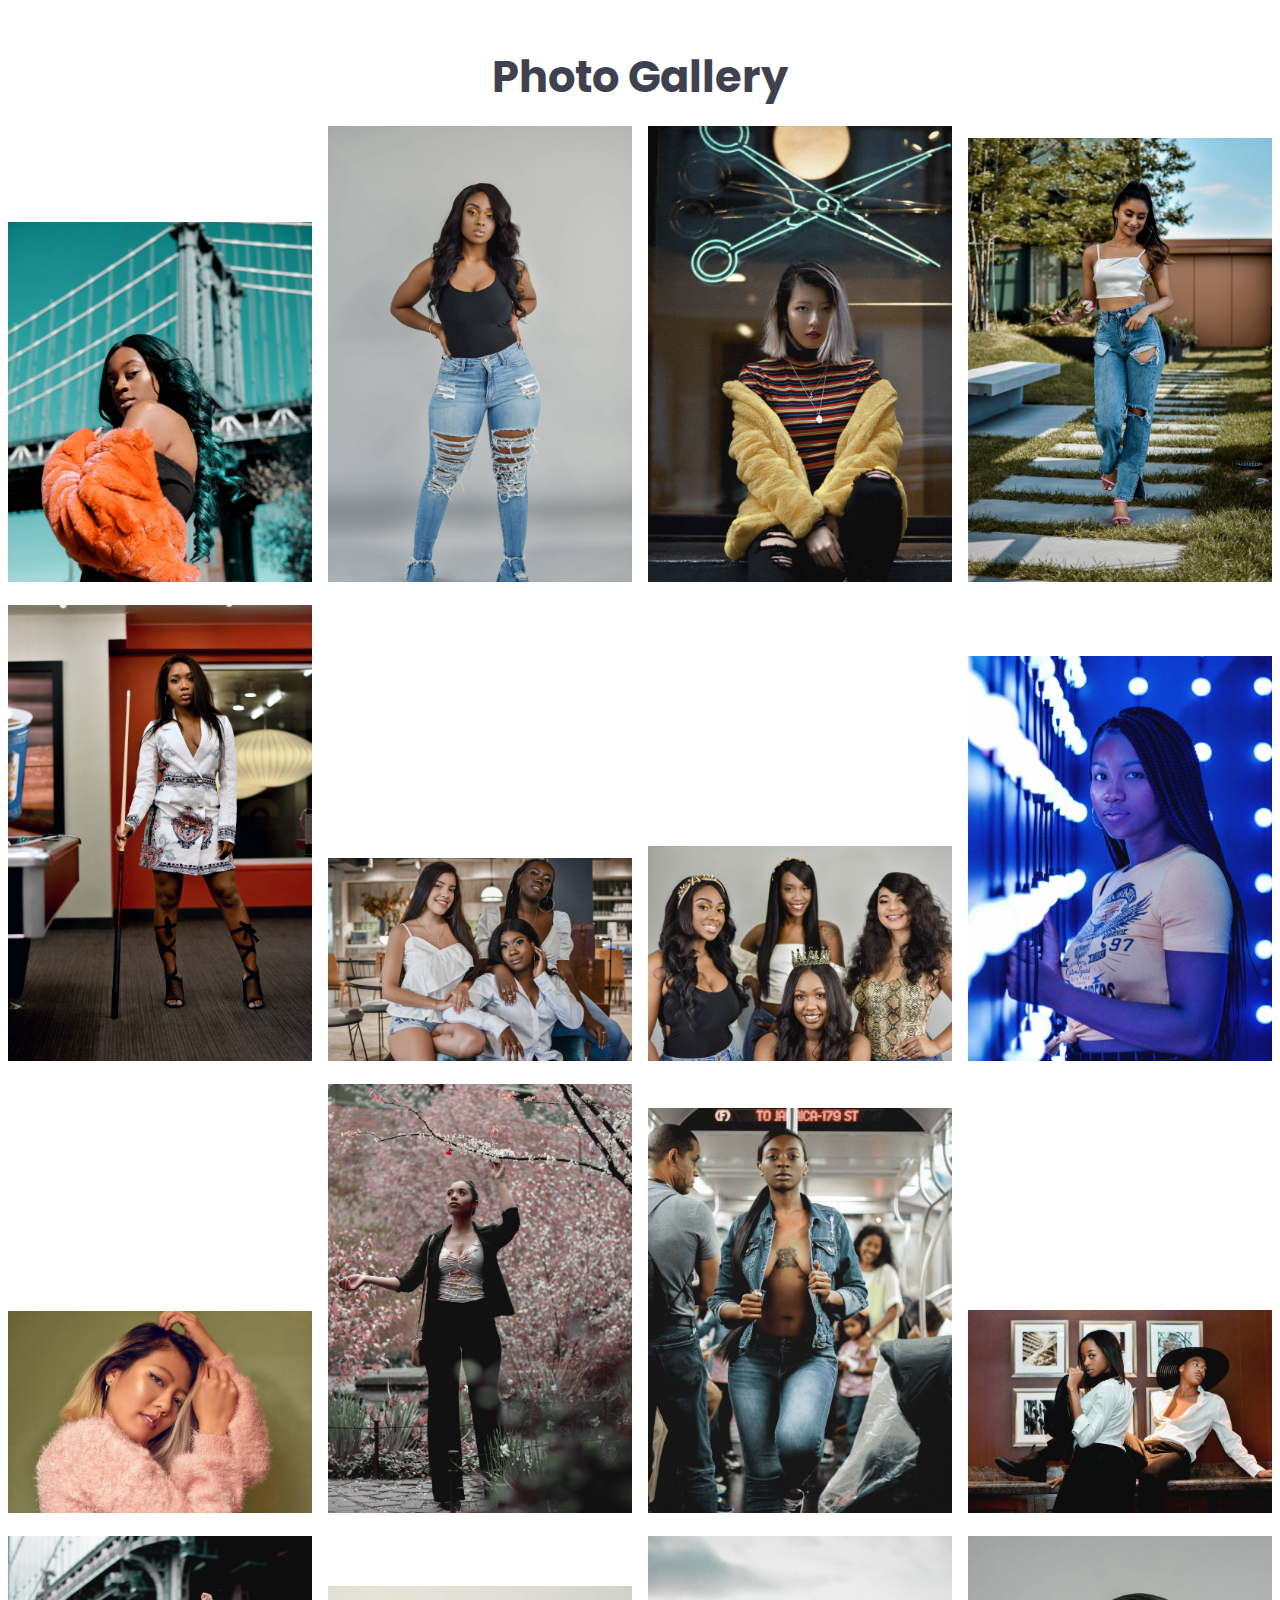
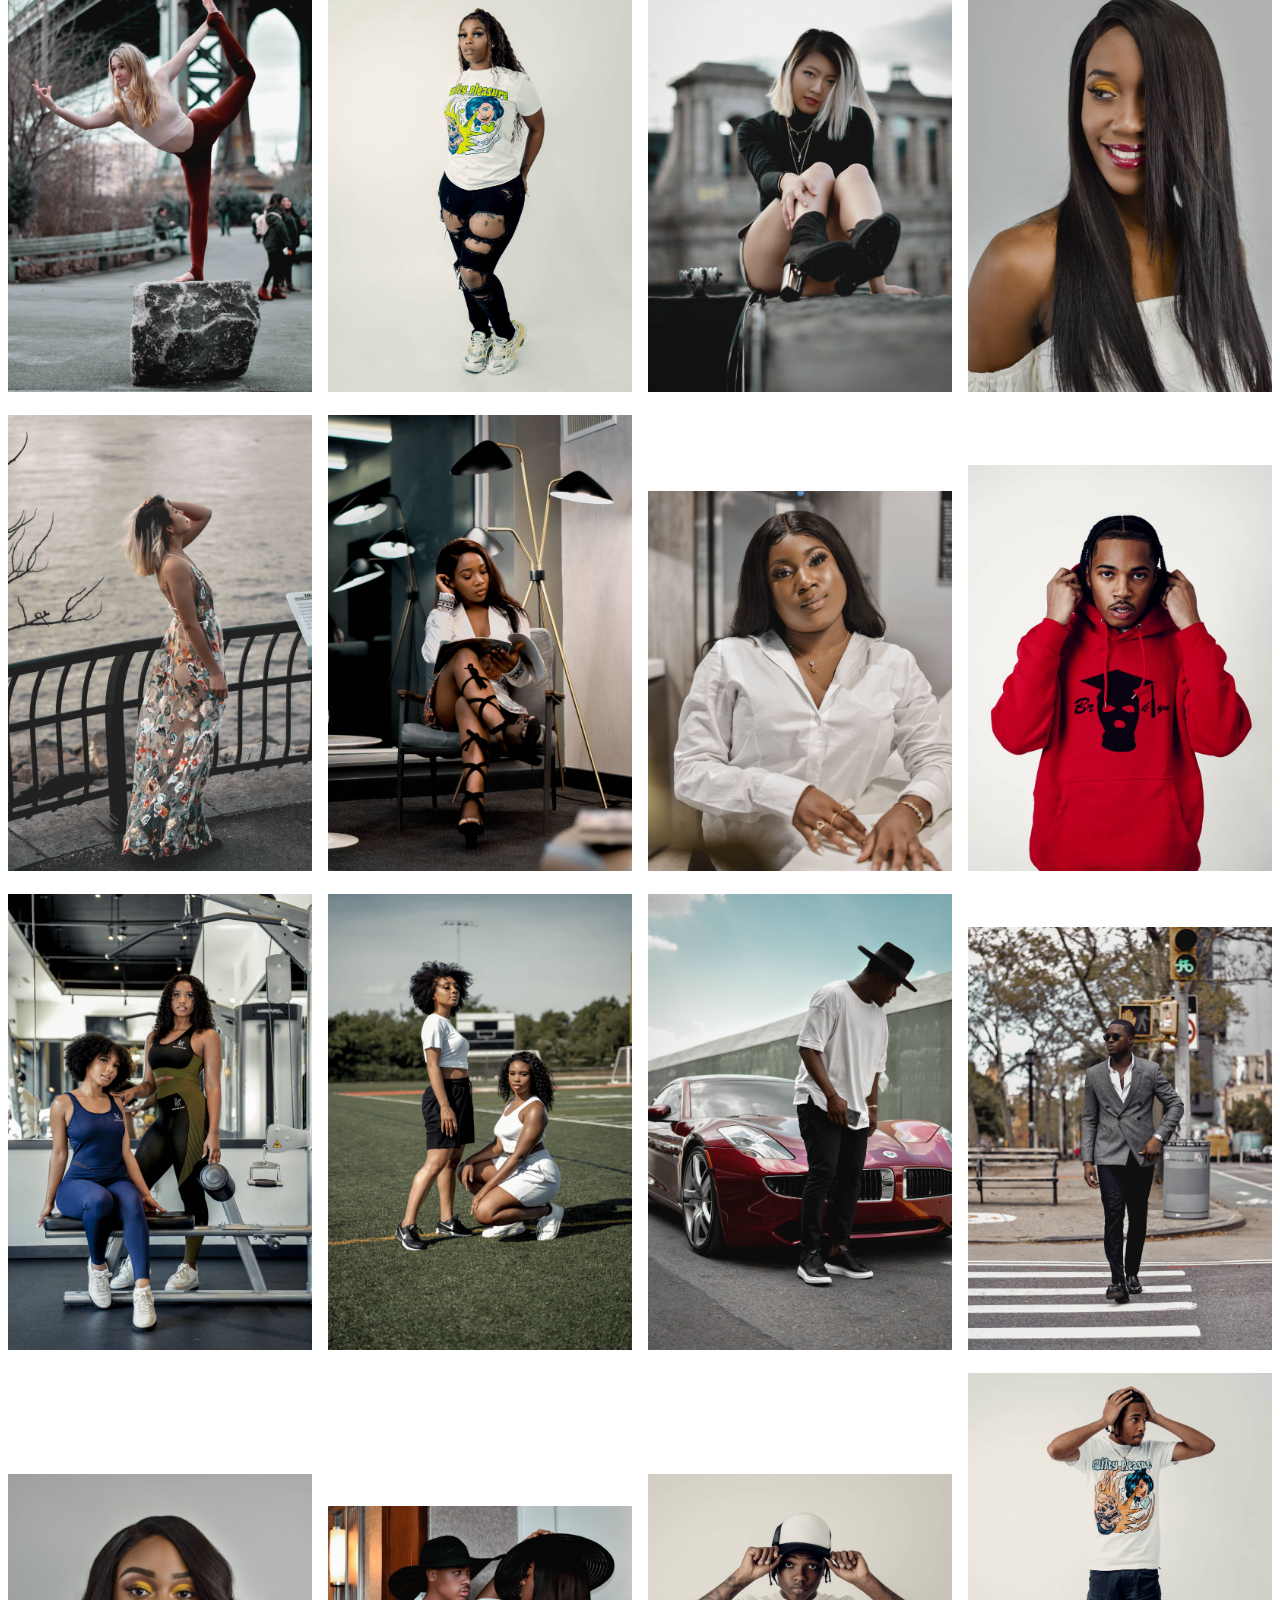
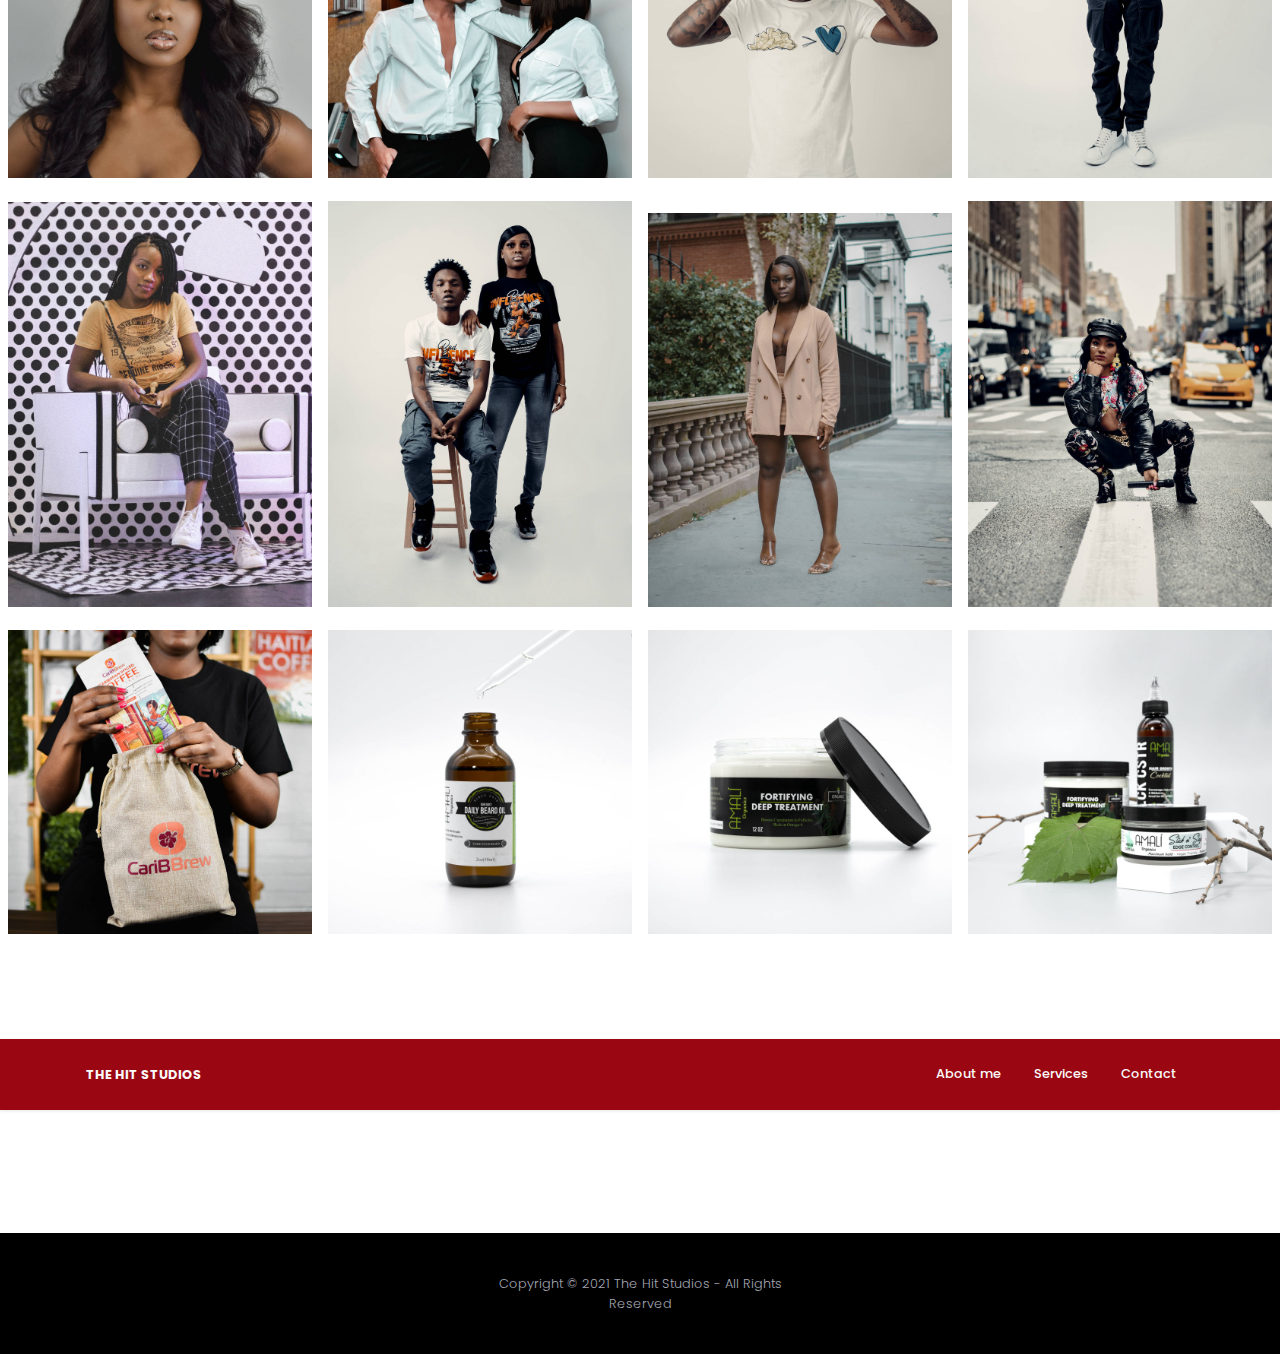
<file: galleryphoto.html>
<!DOCTYPE html>
<html  >
<head>
  <!-- Site made with Mobirise Website Builder v5.5.2, https://mobirise.com -->
  <meta charset="UTF-8">
  <meta http-equiv="X-UA-Compatible" content="IE=edge">
  <meta name="generator" content="Mobirise v5.5.2, mobirise.com">
  <meta name="viewport" content="width=device-width, initial-scale=1, minimum-scale=1">
  <link rel="shortcut icon" href="assets/images/logo-the-hit-white-128x128.png" type="image/x-icon">
  <meta name="description" content="">
  
  
  <title>Gallery Photo</title>
  <link rel="stylesheet" href="assets/web/assets/mobirise-icons2/mobirise2.css">
  <link rel="stylesheet" href="assets/web/assets/mobirise-icons/mobirise-icons.css">
  <link rel="stylesheet" href="assets/Material-Design-Icons/css/material.css">
  <link rel="stylesheet" href="assets/tether/tether.min.css">
  <link rel="stylesheet" href="assets/bootstrap/css/bootstrap.min.css">
  <link rel="stylesheet" href="assets/bootstrap/css/bootstrap-grid.min.css">
  <link rel="stylesheet" href="assets/bootstrap/css/bootstrap-reboot.min.css">
  <link rel="stylesheet" href="assets/animatecss/animate.css">
  <link rel="stylesheet" href="assets/dropdown/css/style.css">
  <link rel="stylesheet" href="assets/socicon/css/styles.css">
  <link rel="stylesheet" href="assets/theme/css/style.css">
  <link rel="stylesheet" href="assets/gallery/style.css">
  <link rel="preload" href="https://fonts.googleapis.com/css?family=Poppins:100,100i,200,200i,300,300i,400,400i,500,500i,600,600i,700,700i,800,800i,900,900i&display=swap" as="style" onload="this.onload=null;this.rel='stylesheet'">
  <noscript><link rel="stylesheet" href="https://fonts.googleapis.com/css?family=Poppins:100,100i,200,200i,300,300i,400,400i,500,500i,600,600i,700,700i,800,800i,900,900i&display=swap"></noscript>
  <link rel="preload" as="style" href="assets/mobirise/css/mbr-additional.css"><link rel="stylesheet" href="assets/mobirise/css/mbr-additional.css" type="text/css">
  
  
  <!-- Facebook Pixel Code -->
<script>
!function(f,b,e,v,n,t,s)
{if(f.fbq)return;n=f.fbq=function(){n.callMethod?
n.callMethod.apply(n,arguments):n.queue.push(arguments)};
if(!f._fbq)f._fbq=n;n.push=n;n.loaded=!0;n.version='2.0';
n.queue=[];t=b.createElement(e);t.async=!0;
t.src=v;s=b.getElementsByTagName(e)[0];
s.parentNode.insertBefore(t,s)}(window, document,'script',
'https://connect.facebook.net/en_US/fbevents.js');
fbq('init', '440185523638708');
fbq('track', 'PageView');
</script>
<noscript><img height="1" width="1" style="display:none"
src="https://www.facebook.com/tr?id=440185523638708&ev=PageView&noscript=1"
/></noscript>
<!-- End Facebook Pixel Code -->
  

</head>
<body>
  
  <section class="gallery1 restaurantm4_gallery1 mbr-gallery mbr-slider-carousel cid-sMZ2LNMrCf" id="gallery1-1a">

	

	

	<div>
		<div class="row justify-content-center">
			<div class="col-sm-10">
				<h2 class="align-center mbr-fonts-style mbr-section-title display-5"><strong>Photo Gallery</strong></h2>
			</div>
		</div>
		<div class="col-left-gallery"><!-- Filter --><!-- Gallery --><div class="mbr-gallery-row"><div class="mbr-gallery-layout-default"><div><div><div class="mbr-gallery-item mbr-gallery-item--p1" data-video-url="false" data-tags="Awesome"><div href="#lb-gallery1-1a" data-slide-to="0" data-bs-slide-to="0" data-toggle="modal" data-bs-toggle="modal"><img src="assets/images/p1120809-2000x2367-800x947-800x947.jpg" alt="" title=""><span class="icon-focus"></span></div></div><div class="mbr-gallery-item mbr-gallery-item--p1" data-video-url="false" data-tags="Responsive"><div href="#lb-gallery1-1a" data-slide-to="1" data-bs-slide-to="1" data-toggle="modal" data-bs-toggle="modal"><img src="assets/images/1-copy-3-copy-2000x3000-800x1200.jpg" alt="" title=""><span class="icon-focus"></span></div></div><div class="mbr-gallery-item mbr-gallery-item--p1" data-video-url="false" data-tags="Creative"><div href="#lb-gallery1-1a" data-slide-to="2" data-bs-slide-to="2" data-toggle="modal" data-bs-toggle="modal"><img src="assets/images/dsc-1239-2000x3000-800x1200.jpg" alt="" title=""><span class="icon-focus"></span></div></div><div class="mbr-gallery-item mbr-gallery-item--p1" data-video-url="false" data-tags="Animated"><div href="#lb-gallery1-1a" data-slide-to="3" data-bs-slide-to="3" data-toggle="modal" data-bs-toggle="modal"><img src="assets/images/pp20-2000x2920-800x1168.jpg" alt="" title=""><span class="icon-focus"></span></div></div><div class="mbr-gallery-item mbr-gallery-item--p1" data-video-url="false" data-tags="Awesome"><div href="#lb-gallery1-1a" data-slide-to="4" data-bs-slide-to="4" data-toggle="modal" data-bs-toggle="modal"><img src="assets/images/q-2000x3000-800x1200.jpg" alt="" title=""><span class="icon-focus"></span></div></div><div class="mbr-gallery-item mbr-gallery-item--p1" data-video-url="false" data-tags="Awesome"><div href="#lb-gallery1-1a" data-slide-to="5" data-bs-slide-to="5" data-toggle="modal" data-bs-toggle="modal"><img src="assets/images/1-copy-2-2000x1333-800x533.jpg" alt="" title=""><span class="icon-focus"></span></div></div><div class="mbr-gallery-item mbr-gallery-item--p1" data-video-url="false" data-tags="Responsive"><div href="#lb-gallery1-1a" data-slide-to="6" data-bs-slide-to="6" data-toggle="modal" data-bs-toggle="modal"><img src="assets/images/pp2-2000x1410-800x564.jpg" alt="" title=""><span class="icon-focus"></span></div></div><div class="mbr-gallery-item mbr-gallery-item--p1" data-video-url="false" data-tags="Animated"><div href="#lb-gallery1-1a" data-slide-to="7" data-bs-slide-to="7" data-toggle="modal" data-bs-toggle="modal"><img src="assets/images/p1080322-2000x2664-800x1066.jpg" alt="" title=""><span class="icon-focus"></span></div></div><div class="mbr-gallery-item mbr-gallery-item--p1" data-video-url="false" data-tags="Awesome"><div href="#lb-gallery1-1a" data-slide-to="8" data-bs-slide-to="8" data-toggle="modal" data-bs-toggle="modal"><img src="assets/images/51079061-322651721697857-6229740343613456384-o-1080x718-800x532.jpg" alt="" title=""><span class="icon-focus"></span></div></div><div class="mbr-gallery-item mbr-gallery-item--p1" data-video-url="false" data-tags="Awesome"><div href="#lb-gallery1-1a" data-slide-to="9" data-bs-slide-to="9" data-toggle="modal" data-bs-toggle="modal"><img src="assets/images/pp8-2000x2823-800x1129.jpg" alt="" title=""><span class="icon-focus"></span></div></div><div class="mbr-gallery-item mbr-gallery-item--p1" data-video-url="false" data-tags="Awesome"><div href="#lb-gallery1-1a" data-slide-to="10" data-bs-slide-to="10" data-toggle="modal" data-bs-toggle="modal"><img src="assets/images/pp24-2000x2664-800x1066.jpg" alt="" title=""><span class="icon-focus"></span></div></div><div class="mbr-gallery-item mbr-gallery-item--p1" data-video-url="false" data-tags="Awesome"><div href="#lb-gallery1-1a" data-slide-to="11" data-bs-slide-to="11" data-toggle="modal" data-bs-toggle="modal"><img src="assets/images/dsc-163-2000x1333-800x533.jpg" alt="" title=""><span class="icon-focus"></span></div></div><div class="mbr-gallery-item mbr-gallery-item--p1" data-video-url="false" data-tags="Awesome"><div href="#lb-gallery1-1a" data-slide-to="12" data-bs-slide-to="12" data-toggle="modal" data-bs-toggle="modal"><img src="assets/images/dsc-1758-2000x3000-800x1200-800x1200.jpg" alt="" title=""><span class="icon-focus"></span></div></div><div class="mbr-gallery-item mbr-gallery-item--p1" data-video-url="false" data-tags="Awesome"><div href="#lb-gallery1-1a" data-slide-to="13" data-bs-slide-to="13" data-toggle="modal" data-bs-toggle="modal"><img src="assets/images/dsc00270-2000x2667-800x1067.jpg" alt="" title=""><span class="icon-focus"></span></div></div><div class="mbr-gallery-item mbr-gallery-item--p1" data-video-url="false" data-tags="Awesome"><div href="#lb-gallery1-1a" data-slide-to="14" data-bs-slide-to="14" data-toggle="modal" data-bs-toggle="modal"><img src="assets/images/pp3-2000x3000-800x1200.jpg" alt="" title=""><span class="icon-focus"></span></div></div><div class="mbr-gallery-item mbr-gallery-item--p1" data-video-url="false" data-tags="Awesome"><div href="#lb-gallery1-1a" data-slide-to="15" data-bs-slide-to="15" data-toggle="modal" data-bs-toggle="modal"><img src="assets/images/3-copy-2000x3000-800x1200.jpg" alt="" title=""><span class="icon-focus"></span></div></div><div class="mbr-gallery-item mbr-gallery-item--p1" data-video-url="false" data-tags="Awesome"><div href="#lb-gallery1-1a" data-slide-to="16" data-bs-slide-to="16" data-toggle="modal" data-bs-toggle="modal"><img src="assets/images/pp13-2000x3000-800x1200.jpg" alt="" title=""><span class="icon-focus"></span></div></div><div class="mbr-gallery-item mbr-gallery-item--p1" data-video-url="false" data-tags="Awesome"><div href="#lb-gallery1-1a" data-slide-to="17" data-bs-slide-to="17" data-toggle="modal" data-bs-toggle="modal"><img src="assets/images/r-2000x3000-800x1200.jpg" alt="" title=""><span class="icon-focus"></span></div></div><div class="mbr-gallery-item mbr-gallery-item--p1" data-video-url="false" data-tags="Awesome"><div href="#lb-gallery1-1a" data-slide-to="18" data-bs-slide-to="18" data-toggle="modal" data-bs-toggle="modal"><img src="assets/images/5-2000x2500-800x1000.jpg" alt="" title=""><span class="icon-focus"></span></div></div><div class="mbr-gallery-item mbr-gallery-item--p1" data-video-url="false" data-tags="Awesome"><div href="#lb-gallery1-1a" data-slide-to="19" data-bs-slide-to="19" data-toggle="modal" data-bs-toggle="modal"><img src="assets/images/dsc01513-1-2000x2667-800x1067.jpg" alt="" title=""><span class="icon-focus"></span></div></div><div class="mbr-gallery-item mbr-gallery-item--p1" data-video-url="false" data-tags="Awesome"><div href="#lb-gallery1-1a" data-slide-to="20" data-bs-slide-to="20" data-toggle="modal" data-bs-toggle="modal"><img src="assets/images/12-2000x3000-800x1200.jpg" alt="" title=""><span class="icon-focus"></span></div></div><div class="mbr-gallery-item mbr-gallery-item--p1" data-video-url="false" data-tags="Awesome"><div href="#lb-gallery1-1a" data-slide-to="21" data-bs-slide-to="21" data-toggle="modal" data-bs-toggle="modal"><img src="assets/images/23-2000x3000-800x1200.jpg" alt="" title=""><span class="icon-focus"></span></div></div><div class="mbr-gallery-item mbr-gallery-item--p1" data-video-url="false" data-tags="Awesome"><div href="#lb-gallery1-1a" data-slide-to="22" data-bs-slide-to="22" data-toggle="modal" data-bs-toggle="modal"><img src="assets/images/pp17-2000x3000-800x1200.jpg" alt="" title=""><span class="icon-focus"></span></div></div><div class="mbr-gallery-item mbr-gallery-item--p1" data-video-url="false" data-tags="Awesome"><div href="#lb-gallery1-1a" data-slide-to="23" data-bs-slide-to="23" data-toggle="modal" data-bs-toggle="modal"><img src="assets/images/pp12-2000x2785-800x1114.jpg" alt="" title=""><span class="icon-focus"></span></div></div><div class="mbr-gallery-item mbr-gallery-item--p1" data-video-url="false" data-tags="Awesome"><div href="#lb-gallery1-1a" data-slide-to="24" data-bs-slide-to="24" data-toggle="modal" data-bs-toggle="modal"><img src="assets/images/123-2000x2000-800x800.jpg" alt="" title=""><span class="icon-focus"></span></div></div><div class="mbr-gallery-item mbr-gallery-item--p1" data-video-url="false" data-tags="Awesome"><div href="#lb-gallery1-1a" data-slide-to="25" data-bs-slide-to="25" data-toggle="modal" data-bs-toggle="modal"><img src="assets/images/dsc-53-2000x1792-800x717.jpg" alt="" title=""><span class="icon-focus"></span></div></div><div class="mbr-gallery-item mbr-gallery-item--p1" data-video-url="false" data-tags="Awesome"><div href="#lb-gallery1-1a" data-slide-to="26" data-bs-slide-to="26" data-toggle="modal" data-bs-toggle="modal"><img src="assets/images/dsc00330-2000x2000-800x800.jpg" alt="" title=""><span class="icon-focus"></span></div></div><div class="mbr-gallery-item mbr-gallery-item--p1" data-video-url="false" data-tags="Awesome"><div href="#lb-gallery1-1a" data-slide-to="27" data-bs-slide-to="27" data-toggle="modal" data-bs-toggle="modal"><img src="assets/images/dsc09864-2000x2667-800x1067.jpg" alt="" title=""><span class="icon-focus"></span></div></div><div class="mbr-gallery-item mbr-gallery-item--p1" data-video-url="false" data-tags="Awesome"><div href="#lb-gallery1-1a" data-slide-to="28" data-bs-slide-to="28" data-toggle="modal" data-bs-toggle="modal"><img src="assets/images/nh-copy-2000x2663-800x1065.jpg" alt="" title=""><span class="icon-focus"></span></div></div><div class="mbr-gallery-item mbr-gallery-item--p1" data-video-url="false" data-tags="Awesome"><div href="#lb-gallery1-1a" data-slide-to="29" data-bs-slide-to="29" data-toggle="modal" data-bs-toggle="modal"><img src="assets/images/dsc00390-2000x2667-800x1067.jpg" alt="" title=""><span class="icon-focus"></span></div></div><div class="mbr-gallery-item mbr-gallery-item--p1" data-video-url="false" data-tags="Awesome"><div href="#lb-gallery1-1a" data-slide-to="30" data-bs-slide-to="30" data-toggle="modal" data-bs-toggle="modal"><img src="assets/images/moi-pp-2000x2588-800x1035.jpg" alt="" title=""><span class="icon-focus"></span></div></div><div class="mbr-gallery-item mbr-gallery-item--p1" data-video-url="false" data-tags="Awesome"><div href="#lb-gallery1-1a" data-slide-to="31" data-bs-slide-to="31" data-toggle="modal" data-bs-toggle="modal"><img src="assets/images/dsc-62-2000x2667-800x1067.jpg" alt="" title=""><span class="icon-focus"></span></div></div><div class="mbr-gallery-item mbr-gallery-item--p1" data-video-url="false" data-tags="Awesome"><div href="#lb-gallery1-1a" data-slide-to="32" data-bs-slide-to="32" data-toggle="modal" data-bs-toggle="modal"><img src="assets/images/pp4-2000x2000-800x800.jpg" alt="" title=""><span class="icon-focus"></span></div></div><div class="mbr-gallery-item mbr-gallery-item--p1" data-video-url="false" data-tags="Awesome"><div href="#lb-gallery1-1a" data-slide-to="33" data-bs-slide-to="33" data-toggle="modal" data-bs-toggle="modal"><img src="assets/images/16-2000x2000-800x800.jpg" alt="" title=""><span class="icon-focus"></span></div></div><div class="mbr-gallery-item mbr-gallery-item--p1" data-video-url="false" data-tags="Awesome"><div href="#lb-gallery1-1a" data-slide-to="34" data-bs-slide-to="34" data-toggle="modal" data-bs-toggle="modal"><img src="assets/images/22-2000x2000-800x800.jpg" alt="" title=""><span class="icon-focus"></span></div></div><div class="mbr-gallery-item mbr-gallery-item--p1" data-video-url="false" data-tags="Awesome"><div href="#lb-gallery1-1a" data-slide-to="35" data-bs-slide-to="35" data-toggle="modal" data-bs-toggle="modal"><img src="assets/images/65-924x924-800x800.jpg" alt="" title=""><span class="icon-focus"></span></div></div></div></div><div class="clearfix"></div></div></div><!-- Lightbox --><div data-app-prevent-settings="" class="mbr-slider modal fade carousel slide" tabindex="-1" data-keyboard="true" data-bs-keyboard="true" data-interval="false" data-bs-interval="false" id="lb-gallery1-1a"><div class="modal-dialog"><div class="modal-content"><div class="modal-body"><div class="carousel-inner"><div class="carousel-item active"><img src="assets/images/p1120809-2000x2367-800x947.jpg" alt="" title=""></div><div class="carousel-item"><img src="assets/images/1-copy-3-copy-2000x3000.jpg" alt="" title=""></div><div class="carousel-item"><img src="assets/images/dsc-1239-2000x3000.jpg" alt="" title=""></div><div class="carousel-item"><img src="assets/images/pp20-2000x2920.jpg" alt="" title=""></div><div class="carousel-item"><img src="assets/images/q-2000x3000.jpg" alt="" title=""></div><div class="carousel-item"><img src="assets/images/1-copy-2-2000x1333.jpg" alt="" title=""></div><div class="carousel-item"><img src="assets/images/pp2-2000x1410.jpg" alt="" title=""></div><div class="carousel-item"><img src="assets/images/p1080322-2000x2664.jpg" alt="" title=""></div><div class="carousel-item"><img src="assets/images/51079061-322651721697857-6229740343613456384-o-1080x718.jpg" alt="" title=""></div><div class="carousel-item"><img src="assets/images/pp8-2000x2823.jpg" alt="" title=""></div><div class="carousel-item"><img src="assets/images/pp24-2000x2664.jpg" alt="" title=""></div><div class="carousel-item"><img src="assets/images/dsc-163-2000x1333.jpg" alt="" title=""></div><div class="carousel-item"><img src="assets/images/dsc-1758-2000x3000-800x1200.jpg" alt="" title=""></div><div class="carousel-item"><img src="assets/images/dsc00270-2000x2667.jpg" alt="" title=""></div><div class="carousel-item"><img src="assets/images/pp3-2000x3000.jpg" alt="" title=""></div><div class="carousel-item"><img src="assets/images/3-copy-2000x3000.jpg" alt="" title=""></div><div class="carousel-item"><img src="assets/images/pp13-2000x3000.jpg" alt="" title=""></div><div class="carousel-item"><img src="assets/images/r-2000x3000.jpg" alt="" title=""></div><div class="carousel-item"><img src="assets/images/5-2000x2500.jpg" alt="" title=""></div><div class="carousel-item"><img src="assets/images/dsc01513-1-2000x2667.jpg" alt="" title=""></div><div class="carousel-item"><img src="assets/images/12-2000x3000.jpg" alt="" title=""></div><div class="carousel-item"><img src="assets/images/23-2000x3000.jpg" alt="" title=""></div><div class="carousel-item"><img src="assets/images/pp17-2000x3000.jpg" alt="" title=""></div><div class="carousel-item"><img src="assets/images/pp12-2000x2785.jpg" alt="" title=""></div><div class="carousel-item"><img src="assets/images/123-2000x2000.jpg" alt="" title=""></div><div class="carousel-item"><img src="assets/images/dsc-53-2000x1792.jpg" alt="" title=""></div><div class="carousel-item"><img src="assets/images/dsc00330-2000x2000.jpg" alt="" title=""></div><div class="carousel-item"><img src="assets/images/dsc09864-2000x2667.jpg" alt="" title=""></div><div class="carousel-item"><img src="assets/images/nh-copy-2000x2663.jpg" alt="" title=""></div><div class="carousel-item"><img src="assets/images/dsc00390-2000x2667.jpg" alt="" title=""></div><div class="carousel-item"><img src="assets/images/moi-pp-2000x2588.jpg" alt="" title=""></div><div class="carousel-item"><img src="assets/images/dsc-62-2000x2667.jpg" alt="" title=""></div><div class="carousel-item"><img src="assets/images/pp4-2000x2000.jpg" alt="" title=""></div><div class="carousel-item"><img src="assets/images/16-2000x2000.jpg" alt="" title=""></div><div class="carousel-item"><img src="assets/images/22-2000x2000.jpg" alt="" title=""></div><div class="carousel-item"><img src="assets/images/65-924x924.jpg" alt="" title=""></div></div><a class="carousel-control carousel-control-prev" role="button" data-slide="prev" data-bs-slide="prev" href="#lb-gallery1-1a"><span class="mbri-left mbr-iconfont" aria-hidden="true"></span><span class="sr-only visually-hidden">Previous</span></a><a class="carousel-control carousel-control-next" role="button" data-slide="next" data-bs-slide="next" href="#lb-gallery1-1a"><span class="mbri-right mbr-iconfont" aria-hidden="true"></span><span class="sr-only visually-hidden">Next</span></a><a class="close" href="#" role="button" data-dismiss="modal" data-bs-dismiss="modal"><span class="sr-only visually-hidden">Close</span></a></div></div></div></div></div>
	</div>
</section>

<section class="menu1 cid-ssGlalKs45" once="menu" id="menu1-10">
    

    <nav class="navbar navbar-dropdown navbar-expand-lg">
        <div class="container">
            <div class="navbar-brand">
                
                <span class="navbar-caption-wrap"><a class="navbar-caption text-white text-primary display-4" href="index.html">THE HIT STUDIOS</a></span>
            </div>
            <button class="navbar-toggler" type="button" data-toggle="collapse" data-target="#navbarSupportedContent" aria-controls="navbarNavAltMarkup" aria-expanded="false" aria-label="Toggle navigation">
                <div class="hamburger">
                    <span></span>
                    <span></span>
                    <span></span>
                    <span></span>
                </div>
            </button>
            <div class="collapse navbar-collapse" id="navbarSupportedContent">
                <ul class="navbar-nav nav-dropdown nav-right" data-app-modern-menu="true"><li class="nav-item"><a class="nav-link link text-white text-primary display-4" href="index.html#features4-1">
                            About me</a></li>
                    <li class="nav-item"><a class="nav-link link text-white text-primary display-4" href="index.html#features6-8">
                            Services</a></li>
                    <li class="nav-item"><a class="nav-link link text-white text-primary display-4" href="index.html#contact2-8">Contact</a>
                    </li></ul>
                
            </div>
        </div>
    </nav>
</section>

<section class="info1 cid-sLFXK0zNur" id="info1-13">
    
    
    <div class="align-center container">
        <div class="row justify-content-center">
            <div class="col-12 col-lg-8">
                
                
                <div class="mbr-section-btn"><a class="btn btn-secondary display-4" href="index.html#contact2-8"><span class="mdi-social-whatshot mbr-iconfont mbr-iconfont-btn"></span>WORK WITH ME&nbsp;</a></div>
            </div>
        </div>
    </div>
</section>

<section class="extFooter cid-sLuKEisDim" id="extFooter22-11">

    

    

    <div class="container">
        <div class="row align-center justify-content-center align-items-center">
            <div class="logo-section col-sm-12 col-lg-4">
                <a href="index.html"><img src="assets/images/logo-the-hit-white-121x121.png" height="128" alt="Mobirise" style="height: 3.8rem;">
                </a>
            </div>
            <div class="col-sm-12 col-lg-4 mbr-text mbr-fonts-style mbr-light display-4">Copyright © 2021 The Hit Studios - All Rights Reserved</div>
            <div class="social-media col-sm-12 col-lg-4">
                <ul>
                    <li>
                      <a class="icon-transition" href="https://www.instagram.com/iamthehit/" target="_blank">
                        <span class="mbr-iconfont socicon-instagram socicon"></span>
                      </a>
                    </li>
                    <li>
                      <a class="icon-transition" href="https://www.facebook.com/iamthehit" target="_blank">
                        <span class="mbr-iconfont socicon-facebook socicon"></span>
                      </a>
                    </li>
                    
                    
                    
                </ul>
            </div>
        </div>
    </div>
</section>


<script src="assets/web/assets/jquery/jquery.min.js"></script>
  <script src="assets/popper/popper.min.js"></script>
  <script src="assets/tether/tether.min.js"></script>
  <script src="assets/bootstrap/js/bootstrap.min.js"></script>
  <script src="assets/smoothscroll/smooth-scroll.js"></script>
  <script src="assets/viewportchecker/jquery.viewportchecker.js"></script>
  <script src="assets/masonry/masonry.pkgd.min.js"></script>
  <script src="assets/imagesloaded/imagesloaded.pkgd.min.js"></script>
  <script src="assets/bootstrapcarouselswipe/bootstrap-carousel-swipe.js"></script>
  <script src="assets/dropdown/js/nav-dropdown.js"></script>
  <script src="assets/dropdown/js/navbar-dropdown.js"></script>
  <script src="assets/touchswipe/jquery.touch-swipe.min.js"></script>
  <script src="assets/theme/js/script.js"></script>
  <script src="assets/gallery/player.min.js"></script>
  <script src="assets/gallery/script.js"></script>
  
  
  
 <div id="scrollToTop" class="scrollToTop mbr-arrow-up"><a style="text-align: center;"><i class="mbr-arrow-up-icon mbr-arrow-up-icon-cm cm-icon cm-icon-smallarrow-up"></i></a></div>
    <input name="animation" type="hidden">
  
</body>
</html>
</file>
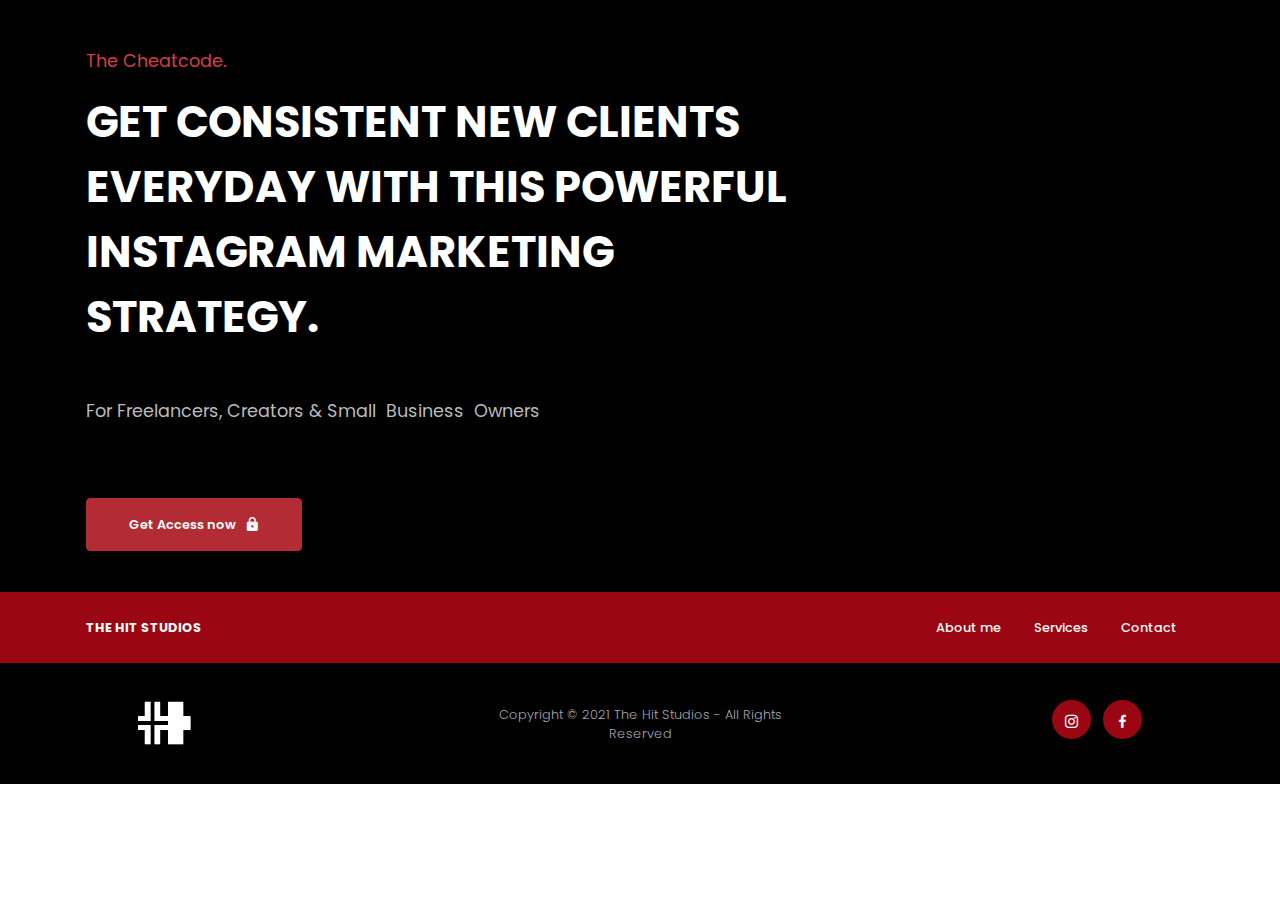
<file: getmoreclients.html>
<!DOCTYPE html>
<html  >
<head>
  <!-- Site made with Mobirise Website Builder v5.5.2, https://mobirise.com -->
  <meta charset="UTF-8">
  <meta http-equiv="X-UA-Compatible" content="IE=edge">
  <meta name="generator" content="Mobirise v5.5.2, mobirise.com">
  <meta name="viewport" content="width=device-width, initial-scale=1, minimum-scale=1">
  <link rel="shortcut icon" href="assets/images/logo-the-hit-white-128x128.png" type="image/x-icon">
  <meta name="description" content="">
  
  
  <title>INSTAGRAM MARKETING STRATEGY</title>
  <link rel="stylesheet" href="assets/Material-Design-Icons/css/material.css">
  <link rel="stylesheet" href="assets/tether/tether.min.css">
  <link rel="stylesheet" href="assets/bootstrap/css/bootstrap.min.css">
  <link rel="stylesheet" href="assets/bootstrap/css/bootstrap-grid.min.css">
  <link rel="stylesheet" href="assets/bootstrap/css/bootstrap-reboot.min.css">
  <link rel="stylesheet" href="assets/animatecss/animate.css">
  <link rel="stylesheet" href="assets/dropdown/css/style.css">
  <link rel="stylesheet" href="assets/socicon/css/styles.css">
  <link rel="stylesheet" href="assets/theme/css/style.css">
  <link rel="preload" href="https://fonts.googleapis.com/css?family=Poppins:100,100i,200,200i,300,300i,400,400i,500,500i,600,600i,700,700i,800,800i,900,900i&display=swap" as="style" onload="this.onload=null;this.rel='stylesheet'">
  <noscript><link rel="stylesheet" href="https://fonts.googleapis.com/css?family=Poppins:100,100i,200,200i,300,300i,400,400i,500,500i,600,600i,700,700i,800,800i,900,900i&display=swap"></noscript>
  <link rel="preload" as="style" href="assets/mobirise/css/mbr-additional.css"><link rel="stylesheet" href="assets/mobirise/css/mbr-additional.css" type="text/css">
  
  
  <!-- Facebook Pixel Code -->
<script>
!function(f,b,e,v,n,t,s)
{if(f.fbq)return;n=f.fbq=function(){n.callMethod?
n.callMethod.apply(n,arguments):n.queue.push(arguments)};
if(!f._fbq)f._fbq=n;n.push=n;n.loaded=!0;n.version='2.0';
n.queue=[];t=b.createElement(e);t.async=!0;
t.src=v;s=b.getElementsByTagName(e)[0];
s.parentNode.insertBefore(t,s)}(window, document,'script',
'https://connect.facebook.net/en_US/fbevents.js');
fbq('init', '440185523638708');
fbq('track', 'PageView');
</script>
<noscript><img height="1" width="1" style="display:none"
src="https://www.facebook.com/tr?id=440185523638708&ev=PageView&noscript=1"
/></noscript>
<!-- End Facebook Pixel Code -->
  

</head>
<body>
  
  <section class="header3 cid-sTuAIyAgQG" id="header03-25">
    
    
    <div class="align-center container">
        <div class="row ">
            <div class="col-12 col-md-12 col-lg-8">
                <h2 class="mbr-section-subtitle align-left mbr-fonts-style mb-3 display-7">The Cheatcode.</h2>
                <h1 class="mbr-section-title align-left mbr-fonts-style mb-5 display-5"><strong>GET CONSISTENT NEW CLIENTS EVERYDAY WITH THIS POWERFUL&nbsp; INSTAGRAM MARKETING STRATEGY.</strong></h1>
                <p class="mbr-text align-left mbr-fonts-style pb-5 display-7">For Freelancers, Creators &amp; Small&nbsp; Business&nbsp; Owners</p>
                <div class="align-left mbr-section-btn"><a class="btn btn-lg btn-secondary display-4" href="https://go.fiverr.com/visit/?bta=277428&brand=fiverrlearn&utm_campaign=thehit&landingPage=https%3A%2F%2Flearn.fiverr.com%2Fcourses%2Finstagram-ads-fundamentals%3Fmpevent%3DHome%2520Product%2520Clicked%26mpindex%3D36%26mpname%3DInstagram%2520Ads%2520Fundamentals%26mpcat%3DMarketing"><span class="mdi-action-https mbr-iconfont mbr-iconfont-btn"></span>Get Access now</a></div>
            </div>
        </div>
    </div>
    <div class="icons-wrapper">
        
        
        
        
        
    </div>
</section>

<section class="menu1 cid-sTuAIF5TdQ" once="menu" id="menu1-2c">
    

    <nav class="navbar navbar-dropdown navbar-expand-lg">
        <div class="container">
            <div class="navbar-brand">
                
                <span class="navbar-caption-wrap"><a class="navbar-caption text-white text-primary display-4" href="index.html">THE HIT STUDIOS</a></span>
            </div>
            <button class="navbar-toggler" type="button" data-toggle="collapse" data-target="#navbarSupportedContent" aria-controls="navbarNavAltMarkup" aria-expanded="false" aria-label="Toggle navigation">
                <div class="hamburger">
                    <span></span>
                    <span></span>
                    <span></span>
                    <span></span>
                </div>
            </button>
            <div class="collapse navbar-collapse" id="navbarSupportedContent">
                <ul class="navbar-nav nav-dropdown nav-right" data-app-modern-menu="true"><li class="nav-item"><a class="nav-link link text-white text-primary display-4" href="index.html#features4-1">
                            About me</a></li>
                    <li class="nav-item"><a class="nav-link link text-white text-primary display-4" href="index.html#features6-8">
                            Services</a></li>
                    <li class="nav-item"><a class="nav-link link text-white text-primary display-4" href="index.html#contact2-8">Contact</a>
                    </li></ul>
                
            </div>
        </div>
    </nav>
</section>

<section class="extFooter cid-sTuAIFKuDC" id="extFooter22-2d">

    

    

    <div class="container">
        <div class="row align-center justify-content-center align-items-center">
            <div class="logo-section col-sm-12 col-lg-4">
                <a href="index.html"><img src="assets/images/logo-the-hit-white-121x121.png" height="128" alt="Mobirise" style="height: 3.8rem;">
                </a>
            </div>
            <div class="col-sm-12 col-lg-4 mbr-text mbr-fonts-style mbr-light display-4">Copyright © 2021 The Hit Studios - All Rights Reserved</div>
            <div class="social-media col-sm-12 col-lg-4">
                <ul>
                    <li>
                      <a class="icon-transition" href="https://www.instagram.com/iamthehit/" target="_blank">
                        <span class="mbr-iconfont socicon-instagram socicon"></span>
                      </a>
                    </li>
                    <li>
                      <a class="icon-transition" href="https://www.facebook.com/iamthehit" target="_blank">
                        <span class="mbr-iconfont socicon-facebook socicon"></span>
                      </a>
                    </li>
                    
                    
                    
                </ul>
            </div>
        </div>
    </div>
</section>


<script src="assets/web/assets/jquery/jquery.min.js"></script>
  <script src="assets/popper/popper.min.js"></script>
  <script src="assets/tether/tether.min.js"></script>
  <script src="assets/bootstrap/js/bootstrap.min.js"></script>
  <script src="assets/smoothscroll/smooth-scroll.js"></script>
  <script src="assets/viewportchecker/jquery.viewportchecker.js"></script>
  <script src="assets/dropdown/js/nav-dropdown.js"></script>
  <script src="assets/dropdown/js/navbar-dropdown.js"></script>
  <script src="assets/touchswipe/jquery.touch-swipe.min.js"></script>
  <script src="assets/theme/js/script.js"></script>
  
  
  
 <div id="scrollToTop" class="scrollToTop mbr-arrow-up"><a style="text-align: center;"><i class="mbr-arrow-up-icon mbr-arrow-up-icon-cm cm-icon cm-icon-smallarrow-up"></i></a></div>
    <input name="animation" type="hidden">
  
</body>
</html>
</file>
<file: assets/Material-Design-Icons/css/material.css>
@font-face {
  font-family: 'Material-Design-Icons';
  src: url('../fonts/Material-Design-Icons.eot?3ocs8m');
  src: url('../fonts/Material-Design-Icons.eot?#iefix3ocs8m') format('embedded-opentype'), url('../fonts/Material-Design-Icons.woff?3ocs8m') format('woff'), url('../fonts/Material-Design-Icons.ttf?3ocs8m') format('truetype'), url('../fonts/Material-Design-Icons.svg?3ocs8m#Material-Design-Icons') format('svg');
  font-weight: normal;
  font-style: normal;
}
[class^="mdi-"],
[class*="mdi-"] {
  speak: none;
  display: inline-block;
  font-style: normal;
  font-variant:normal;
  font-weight:normal;
/*  font-size:24px;*/
  line-height:1;
  font-family:'Material-Design-Icons' !important;
  text-rendering: auto;
  
  -webkit-font-smoothing: antialiased;
  -moz-osx-font-smoothing: grayscale;
  -webkit-transform: translate(0, 0);
      -ms-transform: translate(0, 0);
          transform: translate(0, 0);
}
[class^="mdi-"]:before,
[class*="mdi-"]:before {
  display: inline-block;
  speak: none;
  text-decoration: inherit;
}
[class^="mdi-"].pull-left,
[class*="mdi-"].pull-left {
  margin-right: .3em;
}
[class^="mdi-"].pull-right,
[class*="mdi-"].pull-right {
  margin-left: .3em;
}
[class^="mdi-"].mdi-lg:before,
[class*="mdi-"].mdi-lg:before,
[class^="mdi-"].mdi-lg:after,
[class*="mdi-"].mdi-lg:after {
  font-size: 1.33333333em;
  line-height: 0.75em;
  vertical-align: -15%;
}
[class^="mdi-"].mdi-2x:before,
[class*="mdi-"].mdi-2x:before,
[class^="mdi-"].mdi-2x:after,
[class*="mdi-"].mdi-2x:after {
  font-size: 2em;
}
[class^="mdi-"].mdi-3x:before,
[class*="mdi-"].mdi-3x:before,
[class^="mdi-"].mdi-3x:after,
[class*="mdi-"].mdi-3x:after {
  font-size: 3em;
}
[class^="mdi-"].mdi-4x:before,
[class*="mdi-"].mdi-4x:before,
[class^="mdi-"].mdi-4x:after,
[class*="mdi-"].mdi-4x:after {
  font-size: 4em;
}
[class^="mdi-"].mdi-5x:before,
[class*="mdi-"].mdi-5x:before,
[class^="mdi-"].mdi-5x:after,
[class*="mdi-"].mdi-5x:after {
  font-size: 5em;
}
[class^="mdi-device-signal-cellular-"]:after,
[class^="mdi-device-battery-"]:after,
[class^="mdi-device-battery-charging-"]:after,
[class^="mdi-device-signal-cellular-connected-no-internet-"]:after,
[class^="mdi-device-signal-wifi-"]:after,
[class^="mdi-device-signal-wifi-statusbar-not-connected"]:after,
.mdi-device-network-wifi:after {
  opacity: .3;
  position: absolute;
  left: 0;
  top: 0;
  z-index: 1;
  display: inline-block;
  speak: none;
  text-decoration: inherit;
}
[class^="mdi-device-signal-cellular-"]:after {
  content: "\e758";
}
[class^="mdi-device-battery-"]:after {
  content: "\e735";
}
[class^="mdi-device-battery-charging-"]:after {
  content: "\e733";
}
[class^="mdi-device-signal-cellular-connected-no-internet-"]:after {
  content: "\e75d";
}
[class^="mdi-device-signal-wifi-"]:after,
.mdi-device-network-wifi:after {
  content: "\e765";
}
[class^="mdi-device-signal-wifi-statusbasr-not-connected"]:after {
  content: "\e8f7";
}
.mdi-device-signal-cellular-off:after,
.mdi-device-signal-cellular-null:after,
.mdi-device-signal-cellular-no-sim:after,
.mdi-device-signal-wifi-off:after,
.mdi-device-signal-wifi-4-bar:after,
.mdi-device-signal-cellular-4-bar:after,
.mdi-device-battery-alert:after,
.mdi-device-signal-cellular-connected-no-internet-4-bar:after,
.mdi-device-battery-std:after,
.mdi-device-battery-full .mdi-device-battery-unknown:after {
  content: "";
}
.mdi-fw {
  width: 1.28571429em;
  text-align: center;
}
.mdi-ul {
  padding-left: 0;
  margin-left: 2.14285714em;
  list-style-type: none;
}
.mdi-ul > li {
  position: relative;
}
.mdi-li {
  position: absolute;
  left: -2.14285714em;
  width: 2.14285714em;
  top: 0.14285714em;
  text-align: center;
}
.mdi-li.mdi-lg {
  left: -1.85714286em;
}
.mdi-border {
  padding: .2em .25em .15em;
  border: solid 0.08em #eeeeee;
  border-radius: .1em;
}
.mdi-spin {
  -webkit-animation: mdi-spin 2s infinite linear;
  animation: mdi-spin 2s infinite linear;
  -webkit-transform-origin: 50% 50%;
  -ms-transform-origin: 50% 50%;
      transform-origin: 50% 50%;
}
.mdi-pulse {
  -webkit-animation: mdi-spin 1s steps(8) infinite;
  animation: mdi-spin 1s steps(8) infinite;
  -webkit-transform-origin: 50% 50%;
  -ms-transform-origin: 50% 50%;
      transform-origin: 50% 50%;
}
@-webkit-keyframes mdi-spin {
  0% {
    -webkit-transform: rotate(0deg);
    transform: rotate(0deg);
  }
  100% {
    -webkit-transform: rotate(359deg);
    transform: rotate(359deg);
  }
}
@keyframes mdi-spin {
  0% {
    -webkit-transform: rotate(0deg);
    transform: rotate(0deg);
  }
  100% {
    -webkit-transform: rotate(359deg);
    transform: rotate(359deg);
  }
}
.mdi-rotate-90 {
  filter: progid:DXImageTransform.Microsoft.BasicImage(rotation=1);
  -webkit-transform: rotate(90deg);
  -ms-transform: rotate(90deg);
  transform: rotate(90deg);
}
.mdi-rotate-180 {
  filter: progid:DXImageTransform.Microsoft.BasicImage(rotation=2);
  -webkit-transform: rotate(180deg);
  -ms-transform: rotate(180deg);
  transform: rotate(180deg);
}
.mdi-rotate-270 {
  filter: progid:DXImageTransform.Microsoft.BasicImage(rotation=3);
  -webkit-transform: rotate(270deg);
  -ms-transform: rotate(270deg);
  transform: rotate(270deg);
}
.mdi-flip-horizontal {
  filter: progid:DXImageTransform.Microsoft.BasicImage(rotation=0, mirror=1);
  -webkit-transform: scale(-1, 1);
  -ms-transform: scale(-1, 1);
  transform: scale(-1, 1);
}
.mdi-flip-vertical {
  filter: progid:DXImageTransform.Microsoft.BasicImage(rotation=2, mirror=1);
  -webkit-transform: scale(1, -1);
  -ms-transform: scale(1, -1);
  transform: scale(1, -1);
}
:root .mdi-rotate-90,
:root .mdi-rotate-180,
:root .mdi-rotate-270,
:root .mdi-flip-horizontal,
:root .mdi-flip-vertical {
  -webkit-filter: none;
          filter: none;
}
.mdi-stack {
  position: relative;
  display: inline-block;
  width: 2em;
  height: 2em;
  line-height: 2em;
  vertical-align: middle;
}
.mdi-stack-1x,
.mdi-stack-2x {
  position: absolute;
  left: 0;
  width: 100%;
  text-align: center;
}
.mdi-stack-1x {
  line-height: inherit;
}
.mdi-stack-2x {
  font-size: 2em;
}
.mdi-inverse {
  color: #ffffff;
}
/* Start Icons */
.mdi-action-3d-rotation:before {
  content: "\e600";
}
.mdi-action-accessibility:before {
  content: "\e601";
}
.mdi-action-account-balance-wallet:before {
  content: "\e602";
}
.mdi-action-account-balance:before {
  content: "\e603";
}
.mdi-action-account-box:before {
  content: "\e604";
}
.mdi-action-account-child:before {
  content: "\e605";
}
.mdi-action-account-circle:before {
  content: "\e606";
}
.mdi-action-add-shopping-cart:before {
  content: "\e607";
}
.mdi-action-alarm-add:before {
  content: "\e608";
}
.mdi-action-alarm-off:before {
  content: "\e609";
}
.mdi-action-alarm-on:before {
  content: "\e60a";
}
.mdi-action-alarm:before {
  content: "\e60b";
}
.mdi-action-android:before {
  content: "\e60c";
}
.mdi-action-announcement:before {
  content: "\e60d";
}
.mdi-action-aspect-ratio:before {
  content: "\e60e";
}
.mdi-action-assessment:before {
  content: "\e60f";
}
.mdi-action-assignment-ind:before {
  content: "\e610";
}
.mdi-action-assignment-late:before {
  content: "\e611";
}
.mdi-action-assignment-return:before {
  content: "\e612";
}
.mdi-action-assignment-returned:before {
  content: "\e613";
}
.mdi-action-assignment-turned-in:before {
  content: "\e614";
}
.mdi-action-assignment:before {
  content: "\e615";
}
.mdi-action-autorenew:before {
  content: "\e616";
}
.mdi-action-backup:before {
  content: "\e617";
}
.mdi-action-book:before {
  content: "\e618";
}
.mdi-action-bookmark-outline:before {
  content: "\e619";
}
.mdi-action-bookmark:before {
  content: "\e61a";
}
.mdi-action-bug-report:before {
  content: "\e61b";
}
.mdi-action-cached:before {
  content: "\e61c";
}
.mdi-action-check-circle:before {
  content: "\e61d";
}
.mdi-action-class:before {
  content: "\e61e";
}
.mdi-action-credit-card:before {
  content: "\e61f";
}
.mdi-action-dashboard:before {
  content: "\e620";
}
.mdi-action-delete:before {
  content: "\e621";
}
.mdi-action-description:before {
  content: "\e622";
}
.mdi-action-dns:before {
  content: "\e623";
}
.mdi-action-done-all:before {
  content: "\e624";
}
.mdi-action-done:before {
  content: "\e625";
}
.mdi-action-event:before {
  content: "\e626";
}
.mdi-action-exit-to-app:before {
  content: "\e627";
}
.mdi-action-explore:before {
  content: "\e628";
}
.mdi-action-extension:before {
  content: "\e629";
}
.mdi-action-face-unlock:before {
  content: "\e62a";
}
.mdi-action-favorite-outline:before {
  content: "\e62b";
}
.mdi-action-favorite:before {
  content: "\e62c";
}
.mdi-action-find-in-page:before {
  content: "\e62d";
}
.mdi-action-find-replace:before {
  content: "\e62e";
}
.mdi-action-flip-to-back:before {
  content: "\e62f";
}
.mdi-action-flip-to-front:before {
  content: "\e630";
}
.mdi-action-get-app:before {
  content: "\e631";
}
.mdi-action-grade:before {
  content: "\e632";
}
.mdi-action-group-work:before {
  content: "\e633";
}
.mdi-action-help:before {
  content: "\e634";
}
.mdi-action-highlight-remove:before {
  content: "\e635";
}
.mdi-action-history:before {
  content: "\e636";
}
.mdi-action-home:before {
  content: "\e637";
}
.mdi-action-https:before {
  content: "\e638";
}
.mdi-action-info-outline:before {
  content: "\e639";
}
.mdi-action-info:before {
  content: "\e63a";
}
.mdi-action-input:before {
  content: "\e63b";
}
.mdi-action-invert-colors:before {
  content: "\e63c";
}
.mdi-action-label-outline:before {
  content: "\e63d";
}
.mdi-action-label:before {
  content: "\e63e";
}
.mdi-action-language:before {
  content: "\e63f";
}
.mdi-action-launch:before {
  content: "\e640";
}
.mdi-action-list:before {
  content: "\e641";
}
.mdi-action-lock-open:before {
  content: "\e642";
}
.mdi-action-lock-outline:before {
  content: "\e643";
}
.mdi-action-lock:before {
  content: "\e644";
}
.mdi-action-loyalty:before {
  content: "\e645";
}
.mdi-action-markunread-mailbox:before {
  content: "\e646";
}
.mdi-action-note-add:before {
  content: "\e647";
}
.mdi-action-open-in-browser:before {
  content: "\e648";
}
.mdi-action-open-in-new:before {
  content: "\e649";
}
.mdi-action-open-with:before {
  content: "\e64a";
}
.mdi-action-pageview:before {
  content: "\e64b";
}
.mdi-action-payment:before {
  content: "\e64c";
}
.mdi-action-perm-camera-mic:before {
  content: "\e64d";
}
.mdi-action-perm-contact-cal:before {
  content: "\e64e";
}
.mdi-action-perm-data-setting:before {
  content: "\e64f";
}
.mdi-action-perm-device-info:before {
  content: "\e650";
}
.mdi-action-perm-identity:before {
  content: "\e651";
}
.mdi-action-perm-media:before {
  content: "\e652";
}
.mdi-action-perm-phone-msg:before {
  content: "\e653";
}
.mdi-action-perm-scan-wifi:before {
  content: "\e654";
}
.mdi-action-picture-in-picture:before {
  content: "\e655";
}
.mdi-action-polymer:before {
  content: "\e656";
}
.mdi-action-print:before {
  content: "\e657";
}
.mdi-action-query-builder:before {
  content: "\e658";
}
.mdi-action-question-answer:before {
  content: "\e659";
}
.mdi-action-receipt:before {
  content: "\e65a";
}
.mdi-action-redeem:before {
  content: "\e65b";
}
.mdi-action-reorder:before {
  content: "\e65c";
}
.mdi-action-report-problem:before {
  content: "\e65d";
}
.mdi-action-restore:before {
  content: "\e65e";
}
.mdi-action-room:before {
  content: "\e65f";
}
.mdi-action-schedule:before {
  content: "\e660";
}
.mdi-action-search:before {
  content: "\e661";
}
.mdi-action-settings-applications:before {
  content: "\e662";
}
.mdi-action-settings-backup-restore:before {
  content: "\e663";
}
.mdi-action-settings-bluetooth:before {
  content: "\e664";
}
.mdi-action-settings-cell:before {
  content: "\e665";
}
.mdi-action-settings-display:before {
  content: "\e666";
}
.mdi-action-settings-ethernet:before {
  content: "\e667";
}
.mdi-action-settings-input-antenna:before {
  content: "\e668";
}
.mdi-action-settings-input-component:before {
  content: "\e669";
}
.mdi-action-settings-input-composite:before {
  content: "\e66a";
}
.mdi-action-settings-input-hdmi:before {
  content: "\e66b";
}
.mdi-action-settings-input-svideo:before {
  content: "\e66c";
}
.mdi-action-settings-overscan:before {
  content: "\e66d";
}
.mdi-action-settings-phone:before {
  content: "\e66e";
}
.mdi-action-settings-power:before {
  content: "\e66f";
}
.mdi-action-settings-remote:before {
  content: "\e670";
}
.mdi-action-settings-voice:before {
  content: "\e671";
}
.mdi-action-settings:before {
  content: "\e672";
}
.mdi-action-shop-two:before {
  content: "\e673";
}
.mdi-action-shop:before {
  content: "\e674";
}
.mdi-action-shopping-basket:before {
  content: "\e675";
}
.mdi-action-shopping-cart:before {
  content: "\e676";
}
.mdi-action-speaker-notes:before {
  content: "\e677";
}
.mdi-action-spellcheck:before {
  content: "\e678";
}
.mdi-action-star-rate:before {
  content: "\e679";
}
.mdi-action-stars:before {
  content: "\e67a";
}
.mdi-action-store:before {
  content: "\e67b";
}
.mdi-action-subject:before {
  content: "\e67c";
}
.mdi-action-supervisor-account:before {
  content: "\e67d";
}
.mdi-action-swap-horiz:before {
  content: "\e67e";
}
.mdi-action-swap-vert-circle:before {
  content: "\e67f";
}
.mdi-action-swap-vert:before {
  content: "\e680";
}
.mdi-action-system-update-tv:before {
  content: "\e681";
}
.mdi-action-tab-unselected:before {
  content: "\e682";
}
.mdi-action-tab:before {
  content: "\e683";
}
.mdi-action-theaters:before {
  content: "\e684";
}
.mdi-action-thumb-down:before {
  content: "\e685";
}
.mdi-action-thumb-up:before {
  content: "\e686";
}
.mdi-action-thumbs-up-down:before {
  content: "\e687";
}
.mdi-action-toc:before {
  content: "\e688";
}
.mdi-action-today:before {
  content: "\e689";
}
.mdi-action-track-changes:before {
  content: "\e68a";
}
.mdi-action-translate:before {
  content: "\e68b";
}
.mdi-action-trending-down:before {
  content: "\e68c";
}
.mdi-action-trending-neutral:before {
  content: "\e68d";
}
.mdi-action-trending-up:before {
  content: "\e68e";
}
.mdi-action-turned-in-not:before {
  content: "\e68f";
}
.mdi-action-turned-in:before {
  content: "\e690";
}
.mdi-action-verified-user:before {
  content: "\e691";
}
.mdi-action-view-agenda:before {
  content: "\e692";
}
.mdi-action-view-array:before {
  content: "\e693";
}
.mdi-action-view-carousel:before {
  content: "\e694";
}
.mdi-action-view-column:before {
  content: "\e695";
}
.mdi-action-view-day:before {
  content: "\e696";
}
.mdi-action-view-headline:before {
  content: "\e697";
}
.mdi-action-view-list:before {
  content: "\e698";
}
.mdi-action-view-module:before {
  content: "\e699";
}
.mdi-action-view-quilt:before {
  content: "\e69a";
}
.mdi-action-view-stream:before {
  content: "\e69b";
}
.mdi-action-view-week:before {
  content: "\e69c";
}
.mdi-action-visibility-off:before {
  content: "\e69d";
}
.mdi-action-visibility:before {
  content: "\e69e";
}
.mdi-action-wallet-giftcard:before {
  content: "\e69f";
}
.mdi-action-wallet-membership:before {
  content: "\e6a0";
}
.mdi-action-wallet-travel:before {
  content: "\e6a1";
}
.mdi-action-work:before {
  content: "\e6a2";
}
.mdi-alert-error:before {
  content: "\e6a3";
}
.mdi-alert-warning:before {
  content: "\e6a4";
}
.mdi-av-album:before {
  content: "\e6a5";
}
.mdi-av-closed-caption:before {
  content: "\e6a6";
}
.mdi-av-equalizer:before {
  content: "\e6a7";
}
.mdi-av-explicit:before {
  content: "\e6a8";
}
.mdi-av-fast-forward:before {
  content: "\e6a9";
}
.mdi-av-fast-rewind:before {
  content: "\e6aa";
}
.mdi-av-games:before {
  content: "\e6ab";
}
.mdi-av-hearing:before {
  content: "\e6ac";
}
.mdi-av-high-quality:before {
  content: "\e6ad";
}
.mdi-av-loop:before {
  content: "\e6ae";
}
.mdi-av-mic-none:before {
  content: "\e6af";
}
.mdi-av-mic-off:before {
  content: "\e6b0";
}
.mdi-av-mic:before {
  content: "\e6b1";
}
.mdi-av-movie:before {
  content: "\e6b2";
}
.mdi-av-my-library-add:before {
  content: "\e6b3";
}
.mdi-av-my-library-books:before {
  content: "\e6b4";
}
.mdi-av-my-library-music:before {
  content: "\e6b5";
}
.mdi-av-new-releases:before {
  content: "\e6b6";
}
.mdi-av-not-interested:before {
  content: "\e6b7";
}
.mdi-av-pause-circle-fill:before {
  content: "\e6b8";
}
.mdi-av-pause-circle-outline:before {
  content: "\e6b9";
}
.mdi-av-pause:before {
  content: "\e6ba";
}
.mdi-av-play-arrow:before {
  content: "\e6bb";
}
.mdi-av-play-circle-fill:before {
  content: "\e6bc";
}
.mdi-av-play-circle-outline:before {
  content: "\e6bd";
}
.mdi-av-play-shopping-bag:before {
  content: "\e6be";
}
.mdi-av-playlist-add:before {
  content: "\e6bf";
}
.mdi-av-queue-music:before {
  content: "\e6c0";
}
.mdi-av-queue:before {
  content: "\e6c1";
}
.mdi-av-radio:before {
  content: "\e6c2";
}
.mdi-av-recent-actors:before {
  content: "\e6c3";
}
.mdi-av-repeat-one:before {
  content: "\e6c4";
}
.mdi-av-repeat:before {
  content: "\e6c5";
}
.mdi-av-replay:before {
  content: "\e6c6";
}
.mdi-av-shuffle:before {
  content: "\e6c7";
}
.mdi-av-skip-next:before {
  content: "\e6c8";
}
.mdi-av-skip-previous:before {
  content: "\e6c9";
}
.mdi-av-snooze:before {
  content: "\e6ca";
}
.mdi-av-stop:before {
  content: "\e6cb";
}
.mdi-av-subtitles:before {
  content: "\e6cc";
}
.mdi-av-surround-sound:before {
  content: "\e6cd";
}
.mdi-av-timer:before {
  content: "\e6ce";
}
.mdi-av-video-collection:before {
  content: "\e6cf";
}
.mdi-av-videocam-off:before {
  content: "\e6d0";
}
.mdi-av-videocam:before {
  content: "\e6d1";
}
.mdi-av-volume-down:before {
  content: "\e6d2";
}
.mdi-av-volume-mute:before {
  content: "\e6d3";
}
.mdi-av-volume-off:before {
  content: "\e6d4";
}
.mdi-av-volume-up:before {
  content: "\e6d5";
}
.mdi-av-web:before {
  content: "\e6d6";
}
.mdi-communication-business:before {
  content: "\e6d7";
}
.mdi-communication-call-end:before {
  content: "\e6d8";
}
.mdi-communication-call-made:before {
  content: "\e6d9";
}
.mdi-communication-call-merge:before {
  content: "\e6da";
}
.mdi-communication-call-missed:before {
  content: "\e6db";
}
.mdi-communication-call-received:before {
  content: "\e6dc";
}
.mdi-communication-call-split:before {
  content: "\e6dd";
}
.mdi-communication-call:before {
  content: "\e6de";
}
.mdi-communication-chat:before {
  content: "\e6df";
}
.mdi-communication-clear-all:before {
  content: "\e6e0";
}
.mdi-communication-comment:before {
  content: "\e6e1";
}
.mdi-communication-contacts:before {
  content: "\e6e2";
}
.mdi-communication-dialer-sip:before {
  content: "\e6e3";
}
.mdi-communication-dialpad:before {
  content: "\e6e4";
}
.mdi-communication-dnd-on:before {
  content: "\e6e5";
}
.mdi-communication-email:before {
  content: "\e6e6";
}
.mdi-communication-forum:before {
  content: "\e6e7";
}
.mdi-communication-import-export:before {
  content: "\e6e8";
}
.mdi-communication-invert-colors-off:before {
  content: "\e6e9";
}
.mdi-communication-invert-colors-on:before {
  content: "\e6ea";
}
.mdi-communication-live-help:before {
  content: "\e6eb";
}
.mdi-communication-location-off:before {
  content: "\e6ec";
}
.mdi-communication-location-on:before {
  content: "\e6ed";
}
.mdi-communication-message:before {
  content: "\e6ee";
}
.mdi-communication-messenger:before {
  content: "\e6ef";
}
.mdi-communication-no-sim:before {
  content: "\e6f0";
}
.mdi-communication-phone:before {
  content: "\e6f1";
}
.mdi-communication-portable-wifi-off:before {
  content: "\e6f2";
}
.mdi-communication-quick-contacts-dialer:before {
  content: "\e6f3";
}
.mdi-communication-quick-contacts-mail:before {
  content: "\e6f4";
}
.mdi-communication-ring-volume:before {
  content: "\e6f5";
}
.mdi-communication-stay-current-landscape:before {
  content: "\e6f6";
}
.mdi-communication-stay-current-portrait:before {
  content: "\e6f7";
}
.mdi-communication-stay-primary-landscape:before {
  content: "\e6f8";
}
.mdi-communication-stay-primary-portrait:before {
  content: "\e6f9";
}
.mdi-communication-swap-calls:before {
  content: "\e6fa";
}
.mdi-communication-textsms:before {
  content: "\e6fb";
}
.mdi-communication-voicemail:before {
  content: "\e6fc";
}
.mdi-communication-vpn-key:before {
  content: "\e6fd";
}
.mdi-content-add-box:before {
  content: "\e6fe";
}
.mdi-content-add-circle-outline:before {
  content: "\e6ff";
}
.mdi-content-add-circle:before {
  content: "\e700";
}
.mdi-content-add:before {
  content: "\e701";
}
.mdi-content-archive:before {
  content: "\e702";
}
.mdi-content-backspace:before {
  content: "\e703";
}
.mdi-content-block:before {
  content: "\e704";
}
.mdi-content-clear:before {
  content: "\e705";
}
.mdi-content-content-copy:before {
  content: "\e706";
}
.mdi-content-content-cut:before {
  content: "\e707";
}
.mdi-content-content-paste:before {
  content: "\e708";
}
.mdi-content-create:before {
  content: "\e709";
}
.mdi-content-drafts:before {
  content: "\e70a";
}
.mdi-content-filter-list:before {
  content: "\e70b";
}
.mdi-content-flag:before {
  content: "\e70c";
}
.mdi-content-forward:before {
  content: "\e70d";
}
.mdi-content-gesture:before {
  content: "\e70e";
}
.mdi-content-inbox:before {
  content: "\e70f";
}
.mdi-content-link:before {
  content: "\e710";
}
.mdi-content-mail:before {
  content: "\e711";
}
.mdi-content-markunread:before {
  content: "\e712";
}
.mdi-content-redo:before {
  content: "\e713";
}
.mdi-content-remove-circle-outline:before {
  content: "\e714";
}
.mdi-content-remove-circle:before {
  content: "\e715";
}
.mdi-content-remove:before {
  content: "\e716";
}
.mdi-content-reply-all:before {
  content: "\e717";
}
.mdi-content-reply:before {
  content: "\e718";
}
.mdi-content-report:before {
  content: "\e719";
}
.mdi-content-save:before {
  content: "\e71a";
}
.mdi-content-select-all:before {
  content: "\e71b";
}
.mdi-content-send:before {
  content: "\e71c";
}
.mdi-content-sort:before {
  content: "\e71d";
}
.mdi-content-text-format:before {
  content: "\e71e";
}
.mdi-content-undo:before {
  content: "\e71f";
}
.mdi-editor-attach-file:before {
  content: "\e776";
}
.mdi-editor-attach-money:before {
  content: "\e777";
}
.mdi-editor-border-all:before {
  content: "\e778";
}
.mdi-editor-border-bottom:before {
  content: "\e779";
}
.mdi-editor-border-clear:before {
  content: "\e77a";
}
.mdi-editor-border-color:before {
  content: "\e77b";
}
.mdi-editor-border-horizontal:before {
  content: "\e77c";
}
.mdi-editor-border-inner:before {
  content: "\e77d";
}
.mdi-editor-border-left:before {
  content: "\e77e";
}
.mdi-editor-border-outer:before {
  content: "\e77f";
}
.mdi-editor-border-right:before {
  content: "\e780";
}
.mdi-editor-border-style:before {
  content: "\e781";
}
.mdi-editor-border-top:before {
  content: "\e782";
}
.mdi-editor-border-vertical:before {
  content: "\e783";
}
.mdi-editor-format-align-center:before {
  content: "\e784";
}
.mdi-editor-format-align-justify:before {
  content: "\e785";
}
.mdi-editor-format-align-left:before {
  content: "\e786";
}
.mdi-editor-format-align-right:before {
  content: "\e787";
}
.mdi-editor-format-bold:before {
  content: "\e788";
}
.mdi-editor-format-clear:before {
  content: "\e789";
}
.mdi-editor-format-color-fill:before {
  content: "\e78a";
}
.mdi-editor-format-color-reset:before {
  content: "\e78b";
}
.mdi-editor-format-color-text:before {
  content: "\e78c";
}
.mdi-editor-format-indent-decrease:before {
  content: "\e78d";
}
.mdi-editor-format-indent-increase:before {
  content: "\e78e";
}
.mdi-editor-format-italic:before {
  content: "\e78f";
}
.mdi-editor-format-line-spacing:before {
  content: "\e790";
}
.mdi-editor-format-list-bulleted:before {
  content: "\e791";
}
.mdi-editor-format-list-numbered:before {
  content: "\e792";
}
.mdi-editor-format-paint:before {
  content: "\e793";
}
.mdi-editor-format-quote:before {
  content: "\e794";
}
.mdi-editor-format-size:before {
  content: "\e795";
}
.mdi-editor-format-strikethrough:before {
  content: "\e796";
}
.mdi-editor-format-textdirection-l-to-r:before {
  content: "\e797";
}
.mdi-editor-format-textdirection-r-to-l:before {
  content: "\e798";
}
.mdi-editor-format-underline:before {
  content: "\e799";
}
.mdi-editor-functions:before {
  content: "\e79a";
}
.mdi-editor-insert-chart:before {
  content: "\e79b";
}
.mdi-editor-insert-comment:before {
  content: "\e79c";
}
.mdi-editor-insert-drive-file:before {
  content: "\e79d";
}
.mdi-editor-insert-emoticon:before {
  content: "\e79e";
}
.mdi-editor-insert-invitation:before {
  content: "\e79f";
}
.mdi-editor-insert-link:before {
  content: "\e7a0";
}
.mdi-editor-insert-photo:before {
  content: "\e7a1";
}
.mdi-editor-merge-type:before {
  content: "\e7a2";
}
.mdi-editor-mode-comment:before {
  content: "\e7a3";
}
.mdi-editor-mode-edit:before {
  content: "\e7a4";
}
.mdi-editor-publish:before {
  content: "\e7a5";
}
.mdi-editor-vertical-align-bottom:before {
  content: "\e7a6";
}
.mdi-editor-vertical-align-center:before {
  content: "\e7a7";
}
.mdi-editor-vertical-align-top:before {
  content: "\e7a8";
}
.mdi-editor-wrap-text:before {
  content: "\e7a9";
}
.mdi-file-attachment:before {
  content: "\e7aa";
}
.mdi-file-cloud-circle:before {
  content: "\e7ab";
}
.mdi-file-cloud-done:before {
  content: "\e7ac";
}
.mdi-file-cloud-download:before {
  content: "\e7ad";
}
.mdi-file-cloud-off:before {
  content: "\e7ae";
}
.mdi-file-cloud-queue:before {
  content: "\e7af";
}
.mdi-file-cloud-upload:before {
  content: "\e7b0";
}
.mdi-file-cloud:before {
  content: "\e7b1";
}
.mdi-file-file-download:before {
  content: "\e7b2";
}
.mdi-file-file-upload:before {
  content: "\e7b3";
}
.mdi-file-folder-open:before {
  content: "\e7b4";
}
.mdi-file-folder-shared:before {
  content: "\e7b5";
}
.mdi-file-folder:before {
  content: "\e7b6";
}
.mdi-device-access-alarm:before {
  content: "\e720";
}
.mdi-device-access-alarms:before {
  content: "\e721";
}
.mdi-device-access-time:before {
  content: "\e722";
}
.mdi-device-add-alarm:before {
  content: "\e723";
}
.mdi-device-airplanemode-off:before {
  content: "\e724";
}
.mdi-device-airplanemode-on:before {
  content: "\e725";
}
.mdi-device-battery-20:before {
  content: "\e726";
}
.mdi-device-battery-30:before {
  content: "\e727";
}
.mdi-device-battery-50:before {
  content: "\e728";
}
.mdi-device-battery-60:before {
  content: "\e729";
}
.mdi-device-battery-80:before {
  content: "\e72a";
}
.mdi-device-battery-90:before {
  content: "\e72b";
}
.mdi-device-battery-alert:before {
  content: "\e72c";
}
.mdi-device-battery-charging-20:before {
  content: "\e72d";
}
.mdi-device-battery-charging-30:before {
  content: "\e72e";
}
.mdi-device-battery-charging-50:before {
  content: "\e72f";
}
.mdi-device-battery-charging-60:before {
  content: "\e730";
}
.mdi-device-battery-charging-80:before {
  content: "\e731";
}
.mdi-device-battery-charging-90:before {
  content: "\e732";
}
.mdi-device-battery-charging-full:before {
  content: "\e733";
}
.mdi-device-battery-full:before {
  content: "\e734";
}
.mdi-device-battery-std:before {
  content: "\e735";
}
.mdi-device-battery-unknown:before {
  content: "\e736";
}
.mdi-device-bluetooth-connected:before {
  content: "\e737";
}
.mdi-device-bluetooth-disabled:before {
  content: "\e738";
}
.mdi-device-bluetooth-searching:before {
  content: "\e739";
}
.mdi-device-bluetooth:before {
  content: "\e73a";
}
.mdi-device-brightness-auto:before {
  content: "\e73b";
}
.mdi-device-brightness-high:before {
  content: "\e73c";
}
.mdi-device-brightness-low:before {
  content: "\e73d";
}
.mdi-device-brightness-medium:before {
  content: "\e73e";
}
.mdi-device-data-usage:before {
  content: "\e73f";
}
.mdi-device-developer-mode:before {
  content: "\e740";
}
.mdi-device-devices:before {
  content: "\e741";
}
.mdi-device-dvr:before {
  content: "\e742";
}
.mdi-device-gps-fixed:before {
  content: "\e743";
}
.mdi-device-gps-not-fixed:before {
  content: "\e744";
}
.mdi-device-gps-off:before {
  content: "\e745";
}
.mdi-device-location-disabled:before {
  content: "\e746";
}
.mdi-device-location-searching:before {
  content: "\e747";
}
.mdi-device-multitrack-audio:before {
  content: "\e748";
}
.mdi-device-network-cell:before {
  content: "\e749";
}
.mdi-device-network-wifi:before {
  content: "\e74a";
}
.mdi-device-nfc:before {
  content: "\e74b";
}
.mdi-device-now-wallpaper:before {
  content: "\e74c";
}
.mdi-device-now-widgets:before {
  content: "\e74d";
}
.mdi-device-screen-lock-landscape:before {
  content: "\e74e";
}
.mdi-device-screen-lock-portrait:before {
  content: "\e74f";
}
.mdi-device-screen-lock-rotation:before {
  content: "\e750";
}
.mdi-device-screen-rotation:before {
  content: "\e751";
}
.mdi-device-sd-storage:before {
  content: "\e752";
}
.mdi-device-settings-system-daydream:before {
  content: "\e753";
}
.mdi-device-signal-cellular-0-bar:before {
  content: "\e754";
}
.mdi-device-signal-cellular-1-bar:before {
  content: "\e755";
}
.mdi-device-signal-cellular-2-bar:before {
  content: "\e756";
}
.mdi-device-signal-cellular-3-bar:before {
  content: "\e757";
}
.mdi-device-signal-cellular-4-bar:before {
  content: "\e758";
}
.mdi-signal-wifi-statusbar-connected-no-internet-after:before {
  content: "\e8f6";
}
.mdi-device-signal-cellular-connected-no-internet-0-bar:before {
  content: "\e759";
}
.mdi-device-signal-cellular-connected-no-internet-1-bar:before {
  content: "\e75a";
}
.mdi-device-signal-cellular-connected-no-internet-2-bar:before {
  content: "\e75b";
}
.mdi-device-signal-cellular-connected-no-internet-3-bar:before {
  content: "\e75c";
}
.mdi-device-signal-cellular-connected-no-internet-4-bar:before {
  content: "\e75d";
}
.mdi-device-signal-cellular-no-sim:before {
  content: "\e75e";
}
.mdi-device-signal-cellular-null:before {
  content: "\e75f";
}
.mdi-device-signal-cellular-off:before {
  content: "\e760";
}
.mdi-device-signal-wifi-0-bar:before {
  content: "\e761";
}
.mdi-device-signal-wifi-1-bar:before {
  content: "\e762";
}
.mdi-device-signal-wifi-2-bar:before {
  content: "\e763";
}
.mdi-device-signal-wifi-3-bar:before {
  content: "\e764";
}
.mdi-device-signal-wifi-4-bar:before {
  content: "\e765";
}
.mdi-device-signal-wifi-off:before {
  content: "\e766";
}
.mdi-device-signal-wifi-statusbar-1-bar:before {
  content: "\e767";
}
.mdi-device-signal-wifi-statusbar-2-bar:before {
  content: "\e768";
}
.mdi-device-signal-wifi-statusbar-3-bar:before {
  content: "\e769";
}
.mdi-device-signal-wifi-statusbar-4-bar:before {
  content: "\e76a";
}
.mdi-device-signal-wifi-statusbar-connected-no-internet-:before {
  content: "\e76b";
}
.mdi-device-signal-wifi-statusbar-connected-no-internet:before {
  content: "\e76f";
}
.mdi-device-signal-wifi-statusbar-connected-no-internet-2:before {
  content: "\e76c";
}
.mdi-device-signal-wifi-statusbar-connected-no-internet-3:before {
  content: "\e76d";
}
.mdi-device-signal-wifi-statusbar-connected-no-internet-4:before {
  content: "\e76e";
}
.mdi-signal-wifi-statusbar-not-connected-after:before {
  content: "\e8f7";
}
.mdi-device-signal-wifi-statusbar-not-connected:before {
  content: "\e770";
}
.mdi-device-signal-wifi-statusbar-null:before {
  content: "\e771";
}
.mdi-device-storage:before {
  content: "\e772";
}
.mdi-device-usb:before {
  content: "\e773";
}
.mdi-device-wifi-lock:before {
  content: "\e774";
}
.mdi-device-wifi-tethering:before {
  content: "\e775";
}
.mdi-hardware-cast-connected:before {
  content: "\e7b7";
}
.mdi-hardware-cast:before {
  content: "\e7b8";
}
.mdi-hardware-computer:before {
  content: "\e7b9";
}
.mdi-hardware-desktop-mac:before {
  content: "\e7ba";
}
.mdi-hardware-desktop-windows:before {
  content: "\e7bb";
}
.mdi-hardware-dock:before {
  content: "\e7bc";
}
.mdi-hardware-gamepad:before {
  content: "\e7bd";
}
.mdi-hardware-headset-mic:before {
  content: "\e7be";
}
.mdi-hardware-headset:before {
  content: "\e7bf";
}
.mdi-hardware-keyboard-alt:before {
  content: "\e7c0";
}
.mdi-hardware-keyboard-arrow-down:before {
  content: "\e7c1";
}
.mdi-hardware-keyboard-arrow-left:before {
  content: "\e7c2";
}
.mdi-hardware-keyboard-arrow-right:before {
  content: "\e7c3";
}
.mdi-hardware-keyboard-arrow-up:before {
  content: "\e7c4";
}
.mdi-hardware-keyboard-backspace:before {
  content: "\e7c5";
}
.mdi-hardware-keyboard-capslock:before {
  content: "\e7c6";
}
.mdi-hardware-keyboard-control:before {
  content: "\e7c7";
}
.mdi-hardware-keyboard-hide:before {
  content: "\e7c8";
}
.mdi-hardware-keyboard-return:before {
  content: "\e7c9";
}
.mdi-hardware-keyboard-tab:before {
  content: "\e7ca";
}
.mdi-hardware-keyboard-voice:before {
  content: "\e7cb";
}
.mdi-hardware-keyboard:before {
  content: "\e7cc";
}
.mdi-hardware-laptop-chromebook:before {
  content: "\e7cd";
}
.mdi-hardware-laptop-mac:before {
  content: "\e7ce";
}
.mdi-hardware-laptop-windows:before {
  content: "\e7cf";
}
.mdi-hardware-laptop:before {
  content: "\e7d0";
}
.mdi-hardware-memory:before {
  content: "\e7d1";
}
.mdi-hardware-mouse:before {
  content: "\e7d2";
}
.mdi-hardware-phone-android:before {
  content: "\e7d3";
}
.mdi-hardware-phone-iphone:before {
  content: "\e7d4";
}
.mdi-hardware-phonelink-off:before {
  content: "\e7d5";
}
.mdi-hardware-phonelink:before {
  content: "\e7d6";
}
.mdi-hardware-security:before {
  content: "\e7d7";
}
.mdi-hardware-sim-card:before {
  content: "\e7d8";
}
.mdi-hardware-smartphone:before {
  content: "\e7d9";
}
.mdi-hardware-speaker:before {
  content: "\e7da";
}
.mdi-hardware-tablet-android:before {
  content: "\e7db";
}
.mdi-hardware-tablet-mac:before {
  content: "\e7dc";
}
.mdi-hardware-tablet:before {
  content: "\e7dd";
}
.mdi-hardware-tv:before {
  content: "\e7de";
}
.mdi-hardware-watch:before {
  content: "\e7df";
}
.mdi-image-add-to-photos:before {
  content: "\e7e0";
}
.mdi-image-adjust:before {
  content: "\e7e1";
}
.mdi-image-assistant-photo:before {
  content: "\e7e2";
}
.mdi-image-audiotrack:before {
  content: "\e7e3";
}
.mdi-image-blur-circular:before {
  content: "\e7e4";
}
.mdi-image-blur-linear:before {
  content: "\e7e5";
}
.mdi-image-blur-off:before {
  content: "\e7e6";
}
.mdi-image-blur-on:before {
  content: "\e7e7";
}
.mdi-image-brightness-1:before {
  content: "\e7e8";
}
.mdi-image-brightness-2:before {
  content: "\e7e9";
}
.mdi-image-brightness-3:before {
  content: "\e7ea";
}
.mdi-image-brightness-4:before {
  content: "\e7eb";
}
.mdi-image-brightness-5:before {
  content: "\e7ec";
}
.mdi-image-brightness-6:before {
  content: "\e7ed";
}
.mdi-image-brightness-7:before {
  content: "\e7ee";
}
.mdi-image-brush:before {
  content: "\e7ef";
}
.mdi-image-camera-alt:before {
  content: "\e7f0";
}
.mdi-image-camera-front:before {
  content: "\e7f1";
}
.mdi-image-camera-rear:before {
  content: "\e7f2";
}
.mdi-image-camera-roll:before {
  content: "\e7f3";
}
.mdi-image-camera:before {
  content: "\e7f4";
}
.mdi-image-center-focus-strong:before {
  content: "\e7f5";
}
.mdi-image-center-focus-weak:before {
  content: "\e7f6";
}
.mdi-image-collections:before {
  content: "\e7f7";
}
.mdi-image-color-lens:before {
  content: "\e7f8";
}
.mdi-image-colorize:before {
  content: "\e7f9";
}
.mdi-image-compare:before {
  content: "\e7fa";
}
.mdi-image-control-point-duplicate:before {
  content: "\e7fb";
}
.mdi-image-control-point:before {
  content: "\e7fc";
}
.mdi-image-crop-3-2:before {
  content: "\e7fd";
}
.mdi-image-crop-5-4:before {
  content: "\e7fe";
}
.mdi-image-crop-7-5:before {
  content: "\e7ff";
}
.mdi-image-crop-16-9:before {
  content: "\e800";
}
.mdi-image-crop-din:before {
  content: "\e801";
}
.mdi-image-crop-free:before {
  content: "\e802";
}
.mdi-image-crop-landscape:before {
  content: "\e803";
}
.mdi-image-crop-original:before {
  content: "\e804";
}
.mdi-image-crop-portrait:before {
  content: "\e805";
}
.mdi-image-crop-square:before {
  content: "\e806";
}
.mdi-image-crop:before {
  content: "\e807";
}
.mdi-image-dehaze:before {
  content: "\e808";
}
.mdi-image-details:before {
  content: "\e809";
}
.mdi-image-edit:before {
  content: "\e80a";
}
.mdi-image-exposure-minus-1:before {
  content: "\e80b";
}
.mdi-image-exposure-minus-2:before {
  content: "\e80c";
}
.mdi-image-exposure-plus-1:before {
  content: "\e80d";
}
.mdi-image-exposure-plus-2:before {
  content: "\e80e";
}
.mdi-image-exposure-zero:before {
  content: "\e80f";
}
.mdi-image-exposure:before {
  content: "\e810";
}
.mdi-image-filter-1:before {
  content: "\e811";
}
.mdi-image-filter-2:before {
  content: "\e812";
}
.mdi-image-filter-3:before {
  content: "\e813";
}
.mdi-image-filter-4:before {
  content: "\e814";
}
.mdi-image-filter-5:before {
  content: "\e815";
}
.mdi-image-filter-6:before {
  content: "\e816";
}
.mdi-image-filter-7:before {
  content: "\e817";
}
.mdi-image-filter-8:before {
  content: "\e818";
}
.mdi-image-filter-9-plus:before {
  content: "\e819";
}
.mdi-image-filter-9:before {
  content: "\e81a";
}
.mdi-image-filter-b-and-w:before {
  content: "\e81b";
}
.mdi-image-filter-center-focus:before {
  content: "\e81c";
}
.mdi-image-filter-drama:before {
  content: "\e81d";
}
.mdi-image-filter-frames:before {
  content: "\e81e";
}
.mdi-image-filter-hdr:before {
  content: "\e81f";
}
.mdi-image-filter-none:before {
  content: "\e820";
}
.mdi-image-filter-tilt-shift:before {
  content: "\e821";
}
.mdi-image-filter-vintage:before {
  content: "\e822";
}
.mdi-image-filter:before {
  content: "\e823";
}
.mdi-image-flare:before {
  content: "\e824";
}
.mdi-image-flash-auto:before {
  content: "\e825";
}
.mdi-image-flash-off:before {
  content: "\e826";
}
.mdi-image-flash-on:before {
  content: "\e827";
}
.mdi-image-flip:before {
  content: "\e828";
}
.mdi-image-gradient:before {
  content: "\e829";
}
.mdi-image-grain:before {
  content: "\e82a";
}
.mdi-image-grid-off:before {
  content: "\e82b";
}
.mdi-image-grid-on:before {
  content: "\e82c";
}
.mdi-image-hdr-off:before {
  content: "\e82d";
}
.mdi-image-hdr-on:before {
  content: "\e82e";
}
.mdi-image-hdr-strong:before {
  content: "\e82f";
}
.mdi-image-hdr-weak:before {
  content: "\e830";
}
.mdi-image-healing:before {
  content: "\e831";
}
.mdi-image-image-aspect-ratio:before {
  content: "\e832";
}
.mdi-image-image:before {
  content: "\e833";
}
.mdi-image-iso:before {
  content: "\e834";
}
.mdi-image-landscape:before {
  content: "\e835";
}
.mdi-image-leak-add:before {
  content: "\e836";
}
.mdi-image-leak-remove:before {
  content: "\e837";
}
.mdi-image-lens:before {
  content: "\e838";
}
.mdi-image-looks-3:before {
  content: "\e839";
}
.mdi-image-looks-4:before {
  content: "\e83a";
}
.mdi-image-looks-5:before {
  content: "\e83b";
}
.mdi-image-looks-6:before {
  content: "\e83c";
}
.mdi-image-looks-one:before {
  content: "\e83d";
}
.mdi-image-looks-two:before {
  content: "\e83e";
}
.mdi-image-looks:before {
  content: "\e83f";
}
.mdi-image-loupe:before {
  content: "\e840";
}
.mdi-image-movie-creation:before {
  content: "\e841";
}
.mdi-image-nature-people:before {
  content: "\e842";
}
.mdi-image-nature:before {
  content: "\e843";
}
.mdi-image-navigate-before:before {
  content: "\e844";
}
.mdi-image-navigate-next:before {
  content: "\e845";
}
.mdi-image-palette:before {
  content: "\e846";
}
.mdi-image-panorama-fisheye:before {
  content: "\e847";
}
.mdi-image-panorama-horizontal:before {
  content: "\e848";
}
.mdi-image-panorama-vertical:before {
  content: "\e849";
}
.mdi-image-panorama-wide-angle:before {
  content: "\e84a";
}
.mdi-image-panorama:before {
  content: "\e84b";
}
.mdi-image-photo-album:before {
  content: "\e84c";
}
.mdi-image-photo-camera:before {
  content: "\e84d";
}
.mdi-image-photo-library:before {
  content: "\e84e";
}
.mdi-image-photo:before {
  content: "\e84f";
}
.mdi-image-portrait:before {
  content: "\e850";
}
.mdi-image-remove-red-eye:before {
  content: "\e851";
}
.mdi-image-rotate-left:before {
  content: "\e852";
}
.mdi-image-rotate-right:before {
  content: "\e853";
}
.mdi-image-slideshow:before {
  content: "\e854";
}
.mdi-image-straighten:before {
  content: "\e855";
}
.mdi-image-style:before {
  content: "\e856";
}
.mdi-image-switch-camera:before {
  content: "\e857";
}
.mdi-image-switch-video:before {
  content: "\e858";
}
.mdi-image-tag-faces:before {
  content: "\e859";
}
.mdi-image-texture:before {
  content: "\e85a";
}
.mdi-image-timelapse:before {
  content: "\e85b";
}
.mdi-image-timer-3:before {
  content: "\e85c";
}
.mdi-image-timer-10:before {
  content: "\e85d";
}
.mdi-image-timer-auto:before {
  content: "\e85e";
}
.mdi-image-timer-off:before {
  content: "\e85f";
}
.mdi-image-timer:before {
  content: "\e860";
}
.mdi-image-tonality:before {
  content: "\e861";
}
.mdi-image-transform:before {
  content: "\e862";
}
.mdi-image-tune:before {
  content: "\e863";
}
.mdi-image-wb-auto:before {
  content: "\e864";
}
.mdi-image-wb-cloudy:before {
  content: "\e865";
}
.mdi-image-wb-incandescent:before {
  content: "\e866";
}
.mdi-image-wb-irradescent:before {
  content: "\e867";
}
.mdi-image-wb-sunny:before {
  content: "\e868";
}
.mdi-maps-beenhere:before {
  content: "\e869";
}
.mdi-maps-directions-bike:before {
  content: "\e86a";
}
.mdi-maps-directions-bus:before {
  content: "\e86b";
}
.mdi-maps-directions-car:before {
  content: "\e86c";
}
.mdi-maps-directions-ferry:before {
  content: "\e86d";
}
.mdi-maps-directions-subway:before {
  content: "\e86e";
}
.mdi-maps-directions-train:before {
  content: "\e86f";
}
.mdi-maps-directions-transit:before {
  content: "\e870";
}
.mdi-maps-directions-walk:before {
  content: "\e871";
}
.mdi-maps-directions:before {
  content: "\e872";
}
.mdi-maps-flight:before {
  content: "\e873";
}
.mdi-maps-hotel:before {
  content: "\e874";
}
.mdi-maps-layers-clear:before {
  content: "\e875";
}
.mdi-maps-layers:before {
  content: "\e876";
}
.mdi-maps-local-airport:before {
  content: "\e877";
}
.mdi-maps-local-atm:before {
  content: "\e878";
}
.mdi-maps-local-attraction:before {
  content: "\e879";
}
.mdi-maps-local-bar:before {
  content: "\e87a";
}
.mdi-maps-local-cafe:before {
  content: "\e87b";
}
.mdi-maps-local-car-wash:before {
  content: "\e87c";
}
.mdi-maps-local-convenience-store:before {
  content: "\e87d";
}
.mdi-maps-local-drink:before {
  content: "\e87e";
}
.mdi-maps-local-florist:before {
  content: "\e87f";
}
.mdi-maps-local-gas-station:before {
  content: "\e880";
}
.mdi-maps-local-grocery-store:before {
  content: "\e881";
}
.mdi-maps-local-hospital:before {
  content: "\e882";
}
.mdi-maps-local-hotel:before {
  content: "\e883";
}
.mdi-maps-local-laundry-service:before {
  content: "\e884";
}
.mdi-maps-local-library:before {
  content: "\e885";
}
.mdi-maps-local-mall:before {
  content: "\e886";
}
.mdi-maps-local-movies:before {
  content: "\e887";
}
.mdi-maps-local-offer:before {
  content: "\e888";
}
.mdi-maps-local-parking:before {
  content: "\e889";
}
.mdi-maps-local-pharmacy:before {
  content: "\e88a";
}
.mdi-maps-local-phone:before {
  content: "\e88b";
}
.mdi-maps-local-pizza:before {
  content: "\e88c";
}
.mdi-maps-local-play:before {
  content: "\e88d";
}
.mdi-maps-local-post-office:before {
  content: "\e88e";
}
.mdi-maps-local-print-shop:before {
  content: "\e88f";
}
.mdi-maps-local-restaurant:before {
  content: "\e890";
}
.mdi-maps-local-see:before {
  content: "\e891";
}
.mdi-maps-local-shipping:before {
  content: "\e892";
}
.mdi-maps-local-taxi:before {
  content: "\e893";
}
.mdi-maps-location-history:before {
  content: "\e894";
}
.mdi-maps-map:before {
  content: "\e895";
}
.mdi-maps-my-location:before {
  content: "\e896";
}
.mdi-maps-navigation:before {
  content: "\e897";
}
.mdi-maps-pin-drop:before {
  content: "\e898";
}
.mdi-maps-place:before {
  content: "\e899";
}
.mdi-maps-rate-review:before {
  content: "\e89a";
}
.mdi-maps-restaurant-menu:before {
  content: "\e89b";
}
.mdi-maps-satellite:before {
  content: "\e89c";
}
.mdi-maps-store-mall-directory:before {
  content: "\e89d";
}
.mdi-maps-terrain:before {
  content: "\e89e";
}
.mdi-maps-traffic:before {
  content: "\e89f";
}
.mdi-navigation-apps:before {
  content: "\e8a0";
}
.mdi-navigation-arrow-back:before {
  content: "\e8a1";
}
.mdi-navigation-arrow-drop-down-circle:before {
  content: "\e8a2";
}
.mdi-navigation-arrow-drop-down:before {
  content: "\e8a3";
}
.mdi-navigation-arrow-drop-up:before {
  content: "\e8a4";
}
.mdi-navigation-arrow-forward:before {
  content: "\e8a5";
}
.mdi-navigation-cancel:before {
  content: "\e8a6";
}
.mdi-navigation-check:before {
  content: "\e8a7";
}
.mdi-navigation-chevron-left:before {
  content: "\e8a8";
}
.mdi-navigation-chevron-right:before {
  content: "\e8a9";
}
.mdi-navigation-close:before {
  content: "\e8aa";
}
.mdi-navigation-expand-less:before {
  content: "\e8ab";
}
.mdi-navigation-expand-more:before {
  content: "\e8ac";
}
.mdi-navigation-fullscreen-exit:before {
  content: "\e8ad";
}
.mdi-navigation-fullscreen:before {
  content: "\e8ae";
}
.mdi-navigation-menu:before {
  content: "\e8af";
}
.mdi-navigation-more-horiz:before {
  content: "\e8b0";
}
.mdi-navigation-more-vert:before {
  content: "\e8b1";
}
.mdi-navigation-refresh:before {
  content: "\e8b2";
}
.mdi-navigation-unfold-less:before {
  content: "\e8b3";
}
.mdi-navigation-unfold-more:before {
  content: "\e8b4";
}
.mdi-notification-adb:before {
  content: "\e8b5";
}
.mdi-notification-bluetooth-audio:before {
  content: "\e8b6";
}
.mdi-notification-disc-full:before {
  content: "\e8b7";
}
.mdi-notification-dnd-forwardslash:before {
  content: "\e8b8";
}
.mdi-notification-do-not-disturb:before {
  content: "\e8b9";
}
.mdi-notification-drive-eta:before {
  content: "\e8ba";
}
.mdi-notification-event-available:before {
  content: "\e8bb";
}
.mdi-notification-event-busy:before {
  content: "\e8bc";
}
.mdi-notification-event-note:before {
  content: "\e8bd";
}
.mdi-notification-folder-special:before {
  content: "\e8be";
}
.mdi-notification-mms:before {
  content: "\e8bf";
}
.mdi-notification-more:before {
  content: "\e8c0";
}
.mdi-notification-network-locked:before {
  content: "\e8c1";
}
.mdi-notification-phone-bluetooth-speaker:before {
  content: "\e8c2";
}
.mdi-notification-phone-forwarded:before {
  content: "\e8c3";
}
.mdi-notification-phone-in-talk:before {
  content: "\e8c4";
}
.mdi-notification-phone-locked:before {
  content: "\e8c5";
}
.mdi-notification-phone-missed:before {
  content: "\e8c6";
}
.mdi-notification-phone-paused:before {
  content: "\e8c7";
}
.mdi-notification-play-download:before {
  content: "\e8c8";
}
.mdi-notification-play-install:before {
  content: "\e8c9";
}
.mdi-notification-sd-card:before {
  content: "\e8ca";
}
.mdi-notification-sim-card-alert:before {
  content: "\e8cb";
}
.mdi-notification-sms-failed:before {
  content: "\e8cc";
}
.mdi-notification-sms:before {
  content: "\e8cd";
}
.mdi-notification-sync-disabled:before {
  content: "\e8ce";
}
.mdi-notification-sync-problem:before {
  content: "\e8cf";
}
.mdi-notification-sync:before {
  content: "\e8d0";
}
.mdi-notification-system-update:before {
  content: "\e8d1";
}
.mdi-notification-tap-and-play:before {
  content: "\e8d2";
}
.mdi-notification-time-to-leave:before {
  content: "\e8d3";
}
.mdi-notification-vibration:before {
  content: "\e8d4";
}
.mdi-notification-voice-chat:before {
  content: "\e8d5";
}
.mdi-notification-vpn-lock:before {
  content: "\e8d6";
}
.mdi-social-cake:before {
  content: "\e8d7";
}
.mdi-social-domain:before {
  content: "\e8d8";
}
.mdi-social-group-add:before {
  content: "\e8d9";
}
.mdi-social-group:before {
  content: "\e8da";
}
.mdi-social-location-city:before {
  content: "\e8db";
}
.mdi-social-mood:before {
  content: "\e8dc";
}
.mdi-social-notifications-none:before {
  content: "\e8dd";
}
.mdi-social-notifications-off:before {
  content: "\e8de";
}
.mdi-social-notifications-on:before {
  content: "\e8df";
}
.mdi-social-notifications-paused:before {
  content: "\e8e0";
}
.mdi-social-notifications:before {
  content: "\e8e1";
}
.mdi-social-pages:before {
  content: "\e8e2";
}
.mdi-social-party-mode:before {
  content: "\e8e3";
}
.mdi-social-people-outline:before {
  content: "\e8e4";
}
.mdi-social-people:before {
  content: "\e8e5";
}
.mdi-social-person-add:before {
  content: "\e8e6";
}
.mdi-social-person-outline:before {
  content: "\e8e7";
}
.mdi-social-person:before {
  content: "\e8e8";
}
.mdi-social-plus-one:before {
  content: "\e8e9";
}
.mdi-social-poll:before {
  content: "\e8ea";
}
.mdi-social-public:before {
  content: "\e8eb";
}
.mdi-social-school:before {
  content: "\e8ec";
}
.mdi-social-share:before {
  content: "\e8ed";
}
.mdi-social-whatshot:before {
  content: "\e8ee";
}
.mdi-toggle-check-box-outline-blank:before {
  content: "\e8ef";
}
.mdi-toggle-check-box:before {
  content: "\e8f0";
}
.mdi-toggle-radio-button-off:before {
  content: "\e8f1";
}
.mdi-toggle-radio-button-on:before {
  content: "\e8f2";
}
.mdi-toggle-star-half:before {
  content: "\e8f3";
}
.mdi-toggle-star-outline:before {
  content: "\e8f4";
}
.mdi-toggle-star:before {
  content: "\e8f5";
}
</file>
<file: assets/web/assets/mobirise-icons2/mobirise2.css>
@font-face {
  font-family: 'Moririse2';
  font-display: swap;
  src:  url('mobirise2.eot?f2bix4');
  src:  url('mobirise2.eot?f2bix4#iefix') format('embedded-opentype'),
    url('mobirise2.ttf?f2bix4') format('truetype'),
    url('mobirise2.woff?f2bix4') format('woff'),
    url('mobirise2.svg?f2bix4#mobirise2') format('svg');
  font-weight: normal;
  font-style: normal;
}

[class^="mobi-"], [class*=" mobi-"] {
  /* use !important to prevent issues with browser extensions that change fonts */
  font-family: 'Moririse2' !important;
  speak: none;
  font-style: normal;
  font-weight: normal;
  font-variant: normal;
  text-transform: none;
  line-height: 1;

  /* Better Font Rendering =========== */
  -webkit-font-smoothing: antialiased;
  -moz-osx-font-smoothing: grayscale;
}

.mobi-mbri-add-submenu:before {
  content: "\e900";
}
.mobi-mbri-alert:before {
  content: "\e901";
}
.mobi-mbri-align-center:before {
  content: "\e902";
}
.mobi-mbri-align-justify:before {
  content: "\e903";
}
.mobi-mbri-align-left:before {
  content: "\e904";
}
.mobi-mbri-align-right:before {
  content: "\e905";
}
.mobi-mbri-android:before {
  content: "\e906";
}
.mobi-mbri-apple:before {
  content: "\e907";
}
.mobi-mbri-arrow-down:before {
  content: "\e908";
}
.mobi-mbri-arrow-next:before {
  content: "\e909";
}
.mobi-mbri-arrow-prev:before {
  content: "\e90a";
}
.mobi-mbri-arrow-up:before {
  content: "\e90b";
}
.mobi-mbri-bold:before {
  content: "\e90c";
}
.mobi-mbri-bookmark:before {
  content: "\e90d";
}
.mobi-mbri-bootstrap:before {
  content: "\e90e";
}
.mobi-mbri-briefcase:before {
  content: "\e90f";
}
.mobi-mbri-browse:before {
  content: "\e910";
}
.mobi-mbri-bulleted-list:before {
  content: "\e911";
}
.mobi-mbri-calendar:before {
  content: "\e912";
}
.mobi-mbri-camera:before {
  content: "\e913";
}
.mobi-mbri-cart-add:before {
  content: "\e914";
}
.mobi-mbri-cart-full:before {
  content: "\e915";
}
.mobi-mbri-cash:before {
  content: "\e916";
}
.mobi-mbri-change-style:before {
  content: "\e917";
}
.mobi-mbri-chat:before {
  content: "\e918";
}
.mobi-mbri-clock:before {
  content: "\e919";
}
.mobi-mbri-close:before {
  content: "\e91a";
}
.mobi-mbri-cloud:before {
  content: "\e91b";
}
.mobi-mbri-code:before {
  content: "\e91c";
}
.mobi-mbri-contact-form:before {
  content: "\e91d";
}
.mobi-mbri-credit-card:before {
  content: "\e91e";
}
.mobi-mbri-cursor-click:before {
  content: "\e91f";
}
.mobi-mbri-cust-feedback:before {
  content: "\e920";
}
.mobi-mbri-database:before {
  content: "\e921";
}
.mobi-mbri-delivery:before {
  content: "\e922";
}
.mobi-mbri-desktop:before {
  content: "\e923";
}
.mobi-mbri-devices:before {
  content: "\e924";
}
.mobi-mbri-down:before {
  content: "\e925";
}
.mobi-mbri-download-2:before {
  content: "\e926";
}
.mobi-mbri-download:before {
  content: "\e927";
}
.mobi-mbri-drag-n-drop-2:before {
  content: "\e928";
}
.mobi-mbri-drag-n-drop:before {
  content: "\e929";
}
.mobi-mbri-edit-2:before {
  content: "\e92a";
}
.mobi-mbri-edit:before {
  content: "\e92b";
}
.mobi-mbri-error:before {
  content: "\e92c";
}
.mobi-mbri-extension:before {
  content: "\e92d";
}
.mobi-mbri-features:before {
  content: "\e92e";
}
.mobi-mbri-file:before {
  content: "\e92f";
}
.mobi-mbri-flag:before {
  content: "\e930";
}
.mobi-mbri-folder:before {
  content: "\e931";
}
.mobi-mbri-gift:before {
  content: "\e932";
}
.mobi-mbri-github:before {
  content: "\e933";
}
.mobi-mbri-globe-2:before {
  content: "\e934";
}
.mobi-mbri-globe:before {
  content: "\e935";
}
.mobi-mbri-growing-chart:before {
  content: "\e936";
}
.mobi-mbri-hearth:before {
  content: "\e937";
}
.mobi-mbri-help:before {
  content: "\e938";
}
.mobi-mbri-home:before {
  content: "\e939";
}
.mobi-mbri-hot-cup:before {
  content: "\e93a";
}
.mobi-mbri-idea:before {
  content: "\e93b";
}
.mobi-mbri-image-gallery:before {
  content: "\e93c";
}
.mobi-mbri-image-slider:before {
  content: "\e93d";
}
.mobi-mbri-info:before {
  content: "\e93e";
}
.mobi-mbri-italic:before {
  content: "\e93f";
}
.mobi-mbri-key:before {
  content: "\e940";
}
.mobi-mbri-laptop:before {
  content: "\e941";
}
.mobi-mbri-layers:before {
  content: "\e942";
}
.mobi-mbri-left-right:before {
  content: "\e943";
}
.mobi-mbri-left:before {
  content: "\e944";
}
.mobi-mbri-letter:before {
  content: "\e945";
}
.mobi-mbri-like:before {
  content: "\e946";
}
.mobi-mbri-link:before {
  content: "\e947";
}
.mobi-mbri-lock:before {
  content: "\e948";
}
.mobi-mbri-login:before {
  content: "\e949";
}
.mobi-mbri-logout:before {
  content: "\e94a";
}
.mobi-mbri-magic-stick:before {
  content: "\e94b";
}
.mobi-mbri-map-pin:before {
  content: "\e94c";
}
.mobi-mbri-menu:before {
  content: "\e94d";
}
.mobi-mbri-mobile-2:before {
  content: "\e94e";
}
.mobi-mbri-mobile-horizontal:before {
  content: "\e94f";
}
.mobi-mbri-mobile:before {
  content: "\e950";
}
.mobi-mbri-mobirise:before {
  content: "\e951";
}
.mobi-mbri-more-horizontal:before {
  content: "\e952";
}
.mobi-mbri-more-vertical:before {
  content: "\e953";
}
.mobi-mbri-music:before {
  content: "\e954";
}
.mobi-mbri-new-file:before {
  content: "\e955";
}
.mobi-mbri-numbered-list:before {
  content: "\e956";
}
.mobi-mbri-opened-folder:before {
  content: "\e957";
}
.mobi-mbri-pages:before {
  content: "\e958";
}
.mobi-mbri-paper-plane:before {
  content: "\e959";
}
.mobi-mbri-paperclip:before {
  content: "\e95a";
}
.mobi-mbri-phone:before {
  content: "\e95b";
}
.mobi-mbri-photo:before {
  content: "\e95c";
}
.mobi-mbri-photos:before {
  content: "\e95d";
}
.mobi-mbri-pin:before {
  content: "\e95e";
}
.mobi-mbri-play:before {
  content: "\e95f";
}
.mobi-mbri-plus:before {
  content: "\e960";
}
.mobi-mbri-preview:before {
  content: "\e961";
}
.mobi-mbri-print:before {
  content: "\e962";
}
.mobi-mbri-protect:before {
  content: "\e963";
}
.mobi-mbri-question:before {
  content: "\e964";
}
.mobi-mbri-quote-left:before {
  content: "\e965";
}
.mobi-mbri-quote-right:before {
  content: "\e966";
}
.mobi-mbri-redo:before {
  content: "\e967";
}
.mobi-mbri-refresh:before {
  content: "\e968";
}
.mobi-mbri-responsive-2:before {
  content: "\e969";
}
.mobi-mbri-responsive:before {
  content: "\e96a";
}
.mobi-mbri-right:before {
  content: "\e96b";
}
.mobi-mbri-rocket:before {
  content: "\e96c";
}
.mobi-mbri-sad-face:before {
  content: "\e96d";
}
.mobi-mbri-sale:before {
  content: "\e96e";
}
.mobi-mbri-save:before {
  content: "\e96f";
}
.mobi-mbri-search:before {
  content: "\e970";
}
.mobi-mbri-setting-2:before {
  content: "\e971";
}
.mobi-mbri-setting-3:before {
  content: "\e972";
}
.mobi-mbri-setting:before {
  content: "\e973";
}
.mobi-mbri-share:before {
  content: "\e974";
}
.mobi-mbri-shopping-bag:before {
  content: "\e975";
}
.mobi-mbri-shopping-basket:before {
  content: "\e976";
}
.mobi-mbri-shopping-cart:before {
  content: "\e977";
}
.mobi-mbri-sites:before {
  content: "\e978";
}
.mobi-mbri-smile-face:before {
  content: "\e979";
}
.mobi-mbri-speed:before {
  content: "\e97a";
}
.mobi-mbri-star:before {
  content: "\e97b";
}
.mobi-mbri-success:before {
  content: "\e97c";
}
.mobi-mbri-sun:before {
  content: "\e97d";
}
.mobi-mbri-sun2:before {
  content: "\e97e";
}
.mobi-mbri-tablet-vertical:before {
  content: "\e97f";
}
.mobi-mbri-tablet:before {
  content: "\e980";
}
.mobi-mbri-target:before {
  content: "\e981";
}
.mobi-mbri-timer:before {
  content: "\e982";
}
.mobi-mbri-to-ftp:before {
  content: "\e983";
}
.mobi-mbri-to-local-drive:before {
  content: "\e984";
}
.mobi-mbri-touch-swipe:before {
  content: "\e985";
}
.mobi-mbri-touch:before {
  content: "\e986";
}
.mobi-mbri-trash:before {
  content: "\e987";
}
.mobi-mbri-underline:before {
  content: "\e988";
}
.mobi-mbri-undo:before {
  content: "\e989";
}
.mobi-mbri-unlink:before {
  content: "\e98a";
}
.mobi-mbri-unlock:before {
  content: "\e98b";
}
.mobi-mbri-up-down:before {
  content: "\e98c";
}
.mobi-mbri-up:before {
  content: "\e98d";
}
.mobi-mbri-update:before {
  content: "\e98e";
}
.mobi-mbri-upload-2:before {
  content: "\e98f";
}
.mobi-mbri-upload:before {
  content: "\e990";
}
.mobi-mbri-user-2:before {
  content: "\e991";
}
.mobi-mbri-user:before {
  content: "\e992";
}
.mobi-mbri-users:before {
  content: "\e993";
}
.mobi-mbri-video-play:before {
  content: "\e994";
}
.mobi-mbri-video:before {
  content: "\e995";
}
.mobi-mbri-watch:before {
  content: "\e996";
}
.mobi-mbri-website-theme-2:before {
  content: "\e997";
}
.mobi-mbri-website-theme:before {
  content: "\e998";
}
.mobi-mbri-wifi:before {
  content: "\e999";
}
.mobi-mbri-windows:before {
  content: "\e99a";
}
.mobi-mbri-zoom-in:before {
  content: "\e99b";
}
.mobi-mbri-zoom-out:before {
  content: "\e99c";
}
</file>
<file: assets/dropdown/css/style.css>
.navbar-dropdown {
  left: 0;
  padding: 0;
  position: absolute;
  right: 0;
  top: 0;
  transition: all 0.45s ease;
  z-index: 1030;
  background: #282828; }
  .navbar-dropdown .navbar-logo {
    margin-right: 0.8rem;
    transition: margin 0.3s ease-in-out;
    vertical-align: middle; }
    .navbar-dropdown .navbar-logo img {
      height: 3.125rem;
      transition: all 0.3s ease-in-out; }
    .navbar-dropdown .navbar-logo.mbr-iconfont {
      font-size: 3.125rem;
      line-height: 3.125rem; }
  .navbar-dropdown .navbar-caption {
    font-weight: 700;
    white-space: normal;
    vertical-align: -4px;
    line-height: 3.125rem !important; }
    .navbar-dropdown .navbar-caption, .navbar-dropdown .navbar-caption:hover {
      color: inherit;
      text-decoration: none; }
  .navbar-dropdown .mbr-iconfont + .navbar-caption {
    vertical-align: -1px; }
  .navbar-dropdown.navbar-fixed-top {
    position: fixed; }
  .navbar-dropdown .navbar-brand span {
    vertical-align: -4px; }
  .navbar-dropdown.bg-color.transparent {
    background: none; }
  .navbar-dropdown.navbar-short .navbar-brand {
    padding: 0.625rem 0; }
    .navbar-dropdown.navbar-short .navbar-brand span {
      vertical-align: -1px; }
  .navbar-dropdown.navbar-short .navbar-caption {
    line-height: 2.375rem !important;
    vertical-align: -2px; }
  .navbar-dropdown.navbar-short .navbar-logo {
    margin-right: 0.5rem; }
    .navbar-dropdown.navbar-short .navbar-logo img {
      height: 2.375rem; }
    .navbar-dropdown.navbar-short .navbar-logo.mbr-iconfont {
      font-size: 2.375rem;
      line-height: 2.375rem; }
  .navbar-dropdown.navbar-short .mbr-table-cell {
    height: 3.625rem; }
  .navbar-dropdown .navbar-close {
    left: 0.6875rem;
    position: fixed;
    top: 0.75rem;
    z-index: 1000; }
  .navbar-dropdown .hamburger-icon {
    content: "";
    display: inline-block;
    vertical-align: middle;
    width: 16px;
    -webkit-box-shadow: 0 -6px 0 1px #282828,0 0 0 1px #282828,0 6px 0 1px #282828;
    -moz-box-shadow: 0 -6px 0 1px #282828,0 0 0 1px #282828,0 6px 0 1px #282828;
    box-shadow: 0 -6px 0 1px #282828,0 0 0 1px #282828,0 6px 0 1px #282828; }

.dropdown-menu .dropdown-toggle[data-toggle="dropdown-submenu"]::after {
  border-bottom: 0.35em solid transparent;
  border-left: 0.35em solid;
  border-right: 0;
  border-top: 0.35em solid transparent;
  margin-left: 0.3rem; }

.dropdown-menu .dropdown-item:focus {
  outline: 0; }

.nav-dropdown {
  font-size: 0.75rem;
  font-weight: 500;
  height: auto !important; }
  .nav-dropdown .nav-btn {
    padding-left: 1rem; }
  .nav-dropdown .link {
    margin: .667em 1.667em;
    font-weight: 500;
    padding: 0;
    transition: color .2s ease-in-out; }
    .nav-dropdown .link.dropdown-toggle {
      margin-right: 2.583em; }
      .nav-dropdown .link.dropdown-toggle::after {
        margin-left: .25rem;
        border-top: 0.35em solid;
        border-right: 0.35em solid transparent;
        border-left: 0.35em solid transparent;
        border-bottom: 0; }
      .nav-dropdown .link.dropdown-toggle[aria-expanded="true"] {
        margin: 0;
        padding: 0.667em 3.263em  0.667em 1.667em; }
  .nav-dropdown .link::after,
  .nav-dropdown .dropdown-item::after {
    color: inherit; }
  .nav-dropdown .btn {
    font-size: 0.75rem;
    font-weight: 700;
    letter-spacing: 0;
    margin-bottom: 0;
    padding-left: 1.25rem;
    padding-right: 1.25rem; }
  .nav-dropdown .dropdown-menu {
    border-radius: 0;
    border: 0;
    left: 0;
    margin: 0;
    padding-bottom: 1.25rem;
    padding-top: 1.25rem;
    position: relative; }
  .nav-dropdown .dropdown-submenu {
    margin-left: 0.125rem;
    top: 0; }
  .nav-dropdown .dropdown-item {
    font-weight: 500;
    line-height: 2;
    padding: 0.3846em 4.615em 0.3846em 1.5385em;
    position: relative;
    transition: color .2s ease-in-out, background-color .2s ease-in-out; }
    .nav-dropdown .dropdown-item::after {
      margin-top: -0.3077em;
      position: absolute;
      right: 1.1538em;
      top: 50%; }
    .nav-dropdown .dropdown-item:focus, .nav-dropdown .dropdown-item:hover {
      background: none; }

@media (max-width: 767px) {
  .nav-dropdown.navbar-toggleable-sm {
    bottom: 0;
    display: none;
    left: 0;
    overflow-x: hidden;
    position: fixed;
    top: 0;
    transform: translateX(-100%);
    -ms-transform: translateX(-100%);
    -webkit-transform: translateX(-100%);
    width: 18.75rem;
    z-index: 999; } }
.nav-dropdown.navbar-toggleable-xl {
  bottom: 0;
  display: none;
  left: 0;
  overflow-x: hidden;
  position: fixed;
  top: 0;
  transform: translateX(-100%);
  -ms-transform: translateX(-100%);
  -webkit-transform: translateX(-100%);
  width: 18.75rem;
  z-index: 999; }

.nav-dropdown-sm {
  display: block !important;
  overflow-x: hidden;
  overflow: auto;
  padding-top: 3.875rem; }
  .nav-dropdown-sm::after {
    content: "";
    display: block;
    height: 3rem;
    width: 100%; }
  .nav-dropdown-sm.collapse.in ~ .navbar-close {
    display: block !important; }
  .nav-dropdown-sm.collapsing, .nav-dropdown-sm.collapse.in {
    transform: translateX(0);
    -ms-transform: translateX(0);
    -webkit-transform: translateX(0);
    transition: all 0.25s ease-out;
    -webkit-transition: all 0.25s ease-out;
    background: #282828; }
  .nav-dropdown-sm.collapsing[aria-expanded="false"] {
    transform: translateX(-100%);
    -ms-transform: translateX(-100%);
    -webkit-transform: translateX(-100%); }
  .nav-dropdown-sm .nav-item {
    display: block;
    margin-left: 0 !important;
    padding-left: 0; }
  .nav-dropdown-sm .link,
  .nav-dropdown-sm .dropdown-item {
    border-top: 1px dotted rgba(255, 255, 255, 0.1);
    font-size: 0.8125rem;
    line-height: 1.6;
    margin: 0 !important;
    padding: 0.875rem 2.4rem 0.875rem 1.5625rem !important;
    position: relative;
    white-space: normal; }
    .nav-dropdown-sm .link:focus, .nav-dropdown-sm .link:hover,
    .nav-dropdown-sm .dropdown-item:focus,
    .nav-dropdown-sm .dropdown-item:hover {
      background: rgba(0, 0, 0, 0.2) !important;
      color: #c0a375; }
  .nav-dropdown-sm .nav-btn {
    position: relative;
    padding: 1.5625rem 1.5625rem 0 1.5625rem; }
    .nav-dropdown-sm .nav-btn::before {
      border-top: 1px dotted rgba(255, 255, 255, 0.1);
      content: "";
      left: 0;
      position: absolute;
      top: 0;
      width: 100%; }
    .nav-dropdown-sm .nav-btn + .nav-btn {
      padding-top: 0.625rem; }
      .nav-dropdown-sm .nav-btn + .nav-btn::before {
        display: none; }
  .nav-dropdown-sm .btn {
    padding: 0.625rem 0; }
  .nav-dropdown-sm .dropdown-toggle[data-toggle="dropdown-submenu"]::after {
    margin-left: .25rem;
    border-top: 0.35em solid;
    border-right: 0.35em solid transparent;
    border-left: 0.35em solid transparent;
    border-bottom: 0; }
  .nav-dropdown-sm .dropdown-toggle[data-toggle="dropdown-submenu"][aria-expanded="true"]::after {
    border-top: 0;
    border-right: 0.35em solid transparent;
    border-left: 0.35em solid transparent;
    border-bottom: 0.35em solid; }
  .nav-dropdown-sm .dropdown-menu {
    margin: 0;
    padding: 0;
    position: relative;
    top: 0;
    left: 0;
    width: 100%;
    border: 0;
    float: none;
    border-radius: 0;
    background: none; }
  .nav-dropdown-sm .dropdown-submenu {
    left: 100%;
    margin-left: 0.125rem;
    margin-top: -1.25rem;
    top: 0; }

.navbar-toggleable-sm .nav-dropdown .dropdown-menu {
  position: absolute; }

.navbar-toggleable-sm .nav-dropdown .dropdown-submenu {
  left: 100%;
  margin-left: 0.125rem;
  margin-top: -1.25rem;
  top: 0; }

.navbar-toggleable-sm.opened .nav-dropdown .dropdown-menu {
  position: relative; }

.navbar-toggleable-sm.opened .nav-dropdown .dropdown-submenu {
  left: 0;
  margin-left: 00rem;
  margin-top: 0rem;
  top: 0; }

.is-builder .nav-dropdown.collapsing {
  transition: none !important; }

/*# sourceMappingURL=style.css.map */
</file>
<file: assets/socicon/css/styles.css>
@charset "UTF-8";

@font-face {
  font-family: 'Socicon';
  src:  url('../fonts/socicon.eot');
  src:  url('../fonts/socicon.eot?#iefix') format('embedded-opentype'),
    url('../fonts/socicon.woff2') format('woff2'),
    url('../fonts/socicon.ttf') format('truetype'),
    url('../fonts/socicon.woff') format('woff'),
    url('../fonts/socicon.svg#socicon') format('svg');
  font-weight: normal;
  font-style: normal;
  font-display: swap;
}

[data-icon]:before {
  font-family: "socicon" !important;
  content: attr(data-icon);
  font-style: normal !important;
  font-weight: normal !important;
  font-variant: normal !important;
  text-transform: none !important;
  speak: none;
  line-height: 1;
  -webkit-font-smoothing: antialiased;
  -moz-osx-font-smoothing: grayscale;
}

[class^="socicon-"], [class*=" socicon-"] {
  /* use !important to prevent issues with browser extensions that change fonts */
  font-family: 'Socicon' !important;
  speak: none;
  font-style: normal;
  font-weight: normal;
  font-variant: normal;
  text-transform: none;
  line-height: 1;

  /* Better Font Rendering =========== */
  -webkit-font-smoothing: antialiased;
  -moz-osx-font-smoothing: grayscale;
}

.socicon-eitaa:before {
  content: "\e97c";
}
.socicon-soroush:before {
  content: "\e97d";
}
.socicon-bale:before {
  content: "\e97e";
}
.socicon-zazzle:before {
  content: "\e97b";
}
.socicon-society6:before {
  content: "\e97a";
}
.socicon-redbubble:before {
  content: "\e979";
}
.socicon-avvo:before {
  content: "\e978";
}
.socicon-stitcher:before {
  content: "\e977";
}
.socicon-googlehangouts:before {
  content: "\e974";
}
.socicon-dlive:before {
  content: "\e975";
}
.socicon-vsco:before {
  content: "\e976";
}
.socicon-flipboard:before {
  content: "\e973";
}
.socicon-ubuntu:before {
  content: "\e958";
}
.socicon-artstation:before {
  content: "\e959";
}
.socicon-invision:before {
  content: "\e95a";
}
.socicon-torial:before {
  content: "\e95b";
}
.socicon-collectorz:before {
  content: "\e95c";
}
.socicon-seenthis:before {
  content: "\e95d";
}
.socicon-googleplaymusic:before {
  content: "\e95e";
}
.socicon-debian:before {
  content: "\e95f";
}
.socicon-filmfreeway:before {
  content: "\e960";
}
.socicon-gnome:before {
  content: "\e961";
}
.socicon-itchio:before {
  content: "\e962";
}
.socicon-jamendo:before {
  content: "\e963";
}
.socicon-mix:before {
  content: "\e964";
}
.socicon-sharepoint:before {
  content: "\e965";
}
.socicon-tinder:before {
  content: "\e966";
}
.socicon-windguru:before {
  content: "\e967";
}
.socicon-cdbaby:before {
  content: "\e968";
}
.socicon-elementaryos:before {
  content: "\e969";
}
.socicon-stage32:before {
  content: "\e96a";
}
.socicon-tiktok:before {
  content: "\e96b";
}
.socicon-gitter:before {
  content: "\e96c";
}
.socicon-letterboxd:before {
  content: "\e96d";
}
.socicon-threema:before {
  content: "\e96e";
}
.socicon-splice:before {
  content: "\e96f";
}
.socicon-metapop:before {
  content: "\e970";
}
.socicon-naver:before {
  content: "\e971";
}
.socicon-remote:before {
  content: "\e972";
}
.socicon-internet:before {
  content: "\e957";
}
.socicon-moddb:before {
  content: "\e94b";
}
.socicon-indiedb:before {
  content: "\e94c";
}
.socicon-traxsource:before {
  content: "\e94d";
}
.socicon-gamefor:before {
  content: "\e94e";
}
.socicon-pixiv:before {
  content: "\e94f";
}
.socicon-myanimelist:before {
  content: "\e950";
}
.socicon-blackberry:before {
  content: "\e951";
}
.socicon-wickr:before {
  content: "\e952";
}
.socicon-spip:before {
  content: "\e953";
}
.socicon-napster:before {
  content: "\e954";
}
.socicon-beatport:before {
  content: "\e955";
}
.socicon-hackerone:before {
  content: "\e956";
}
.socicon-hackernews:before {
  content: "\e946";
}
.socicon-smashwords:before {
  content: "\e947";
}
.socicon-kobo:before {
  content: "\e948";
}
.socicon-bookbub:before {
  content: "\e949";
}
.socicon-mailru:before {
  content: "\e94a";
}
.socicon-gitlab:before {
  content: "\e945";
}
.socicon-instructables:before {
  content: "\e944";
}
.socicon-portfolio:before {
  content: "\e943";
}
.socicon-codered:before {
  content: "\e940";
}
.socicon-origin:before {
  content: "\e941";
}
.socicon-nextdoor:before {
  content: "\e942";
}
.socicon-udemy:before {
  content: "\e93f";
}
.socicon-livemaster:before {
  content: "\e93e";
}
.socicon-crunchbase:before {
  content: "\e93b";
}
.socicon-homefy:before {
  content: "\e93c";
}
.socicon-calendly:before {
  content: "\e93d";
}
.socicon-realtor:before {
  content: "\e90f";
}
.socicon-tidal:before {
  content: "\e910";
}
.socicon-qobuz:before {
  content: "\e911";
}
.socicon-natgeo:before {
  content: "\e912";
}
.socicon-mastodon:before {
  content: "\e913";
}
.socicon-unsplash:before {
  content: "\e914";
}
.socicon-homeadvisor:before {
  content: "\e915";
}
.socicon-angieslist:before {
  content: "\e916";
}
.socicon-codepen:before {
  content: "\e917";
}
.socicon-slack:before {
  content: "\e918";
}
.socicon-openaigym:before {
  content: "\e919";
}
.socicon-logmein:before {
  content: "\e91a";
}
.socicon-fiverr:before {
  content: "\e91b";
}
.socicon-gotomeeting:before {
  content: "\e91c";
}
.socicon-aliexpress:before {
  content: "\e91d";
}
.socicon-guru:before {
  content: "\e91e";
}
.socicon-appstore:before {
  content: "\e91f";
}
.socicon-homes:before {
  content: "\e920";
}
.socicon-zoom:before {
  content: "\e921";
}
.socicon-alibaba:before {
  content: "\e922";
}
.socicon-craigslist:before {
  content: "\e923";
}
.socicon-wix:before {
  content: "\e924";
}
.socicon-redfin:before {
  content: "\e925";
}
.socicon-googlecalendar:before {
  content: "\e926";
}
.socicon-shopify:before {
  content: "\e927";
}
.socicon-freelancer:before {
  content: "\e928";
}
.socicon-seedrs:before {
  content: "\e929";
}
.socicon-bing:before {
  content: "\e92a";
}
.socicon-doodle:before {
  content: "\e92b";
}
.socicon-bonanza:before {
  content: "\e92c";
}
.socicon-squarespace:before {
  content: "\e92d";
}
.socicon-toptal:before {
  content: "\e92e";
}
.socicon-gust:before {
  content: "\e92f";
}
.socicon-ask:before {
  content: "\e930";
}
.socicon-trulia:before {
  content: "\e931";
}
.socicon-loomly:before {
  content: "\e932";
}
.socicon-ghost:before {
  content: "\e933";
}
.socicon-upwork:before {
  content: "\e934";
}
.socicon-fundable:before {
  content: "\e935";
}
.socicon-booking:before {
  content: "\e936";
}
.socicon-googlemaps:before {
  content: "\e937";
}
.socicon-zillow:before {
  content: "\e938";
}
.socicon-niconico:before {
  content: "\e939";
}
.socicon-toneden:before {
  content: "\e93a";
}
.socicon-augment:before {
  content: "\e908";
}
.socicon-bitbucket:before {
  content: "\e909";
}
.socicon-fyuse:before {
  content: "\e90a";
}
.socicon-yt-gaming:before {
  content: "\e90b";
}
.socicon-sketchfab:before {
  content: "\e90c";
}
.socicon-mobcrush:before {
  content: "\e90d";
}
.socicon-microsoft:before {
  content: "\e90e";
}
.socicon-pandora:before {
  content: "\e907";
}
.socicon-messenger:before {
  content: "\e906";
}
.socicon-gamewisp:before {
  content: "\e905";
}
.socicon-bloglovin:before {
  content: "\e904";
}
.socicon-tunein:before {
  content: "\e903";
}
.socicon-gamejolt:before {
  content: "\e901";
}
.socicon-trello:before {
  content: "\e902";
}
.socicon-spreadshirt:before {
  content: "\e900";
}
.socicon-500px:before {
  content: "\e000";
}
.socicon-8tracks:before {
  content: "\e001";
}
.socicon-airbnb:before {
  content: "\e002";
}
.socicon-alliance:before {
  content: "\e003";
}
.socicon-amazon:before {
  content: "\e004";
}
.socicon-amplement:before {
  content: "\e005";
}
.socicon-android:before {
  content: "\e006";
}
.socicon-angellist:before {
  content: "\e007";
}
.socicon-apple:before {
  content: "\e008";
}
.socicon-appnet:before {
  content: "\e009";
}
.socicon-baidu:before {
  content: "\e00a";
}
.socicon-bandcamp:before {
  content: "\e00b";
}
.socicon-battlenet:before {
  content: "\e00c";
}
.socicon-mixer:before {
  content: "\e00d";
}
.socicon-bebee:before {
  content: "\e00e";
}
.socicon-bebo:before {
  content: "\e00f";
}
.socicon-behance:before {
  content: "\e010";
}
.socicon-blizzard:before {
  content: "\e011";
}
.socicon-blogger:before {
  content: "\e012";
}
.socicon-buffer:before {
  content: "\e013";
}
.socicon-chrome:before {
  content: "\e014";
}
.socicon-coderwall:before {
  content: "\e015";
}
.socicon-curse:before {
  content: "\e016";
}
.socicon-dailymotion:before {
  content: "\e017";
}
.socicon-deezer:before {
  content: "\e018";
}
.socicon-delicious:before {
  content: "\e019";
}
.socicon-deviantart:before {
  content: "\e01a";
}
.socicon-diablo:before {
  content: "\e01b";
}
.socicon-digg:before {
  content: "\e01c";
}
.socicon-discord:before {
  content: "\e01d";
}
.socicon-disqus:before {
  content: "\e01e";
}
.socicon-douban:before {
  content: "\e01f";
}
.socicon-draugiem:before {
  content: "\e020";
}
.socicon-dribbble:before {
  content: "\e021";
}
.socicon-drupal:before {
  content: "\e022";
}
.socicon-ebay:before {
  content: "\e023";
}
.socicon-ello:before {
  content: "\e024";
}
.socicon-endomodo:before {
  content: "\e025";
}
.socicon-envato:before {
  content: "\e026";
}
.socicon-etsy:before {
  content: "\e027";
}
.socicon-facebook:before {
  content: "\e028";
}
.socicon-feedburner:before {
  content: "\e029";
}
.socicon-filmweb:before {
  content: "\e02a";
}
.socicon-firefox:before {
  content: "\e02b";
}
.socicon-flattr:before {
  content: "\e02c";
}
.socicon-flickr:before {
  content: "\e02d";
}
.socicon-formulr:before {
  content: "\e02e";
}
.socicon-forrst:before {
  content: "\e02f";
}
.socicon-foursquare:before {
  content: "\e030";
}
.socicon-friendfeed:before {
  content: "\e031";
}
.socicon-github:before {
  content: "\e032";
}
.socicon-goodreads:before {
  content: "\e033";
}
.socicon-google:before {
  content: "\e034";
}
.socicon-googlescholar:before {
  content: "\e035";
}
.socicon-googlegroups:before {
  content: "\e036";
}
.socicon-googlephotos:before {
  content: "\e037";
}
.socicon-googleplus:before {
  content: "\e038";
}
.socicon-grooveshark:before {
  content: "\e039";
}
.socicon-hackerrank:before {
  content: "\e03a";
}
.socicon-hearthstone:before {
  content: "\e03b";
}
.socicon-hellocoton:before {
  content: "\e03c";
}
.socicon-heroes:before {
  content: "\e03d";
}
.socicon-smashcast:before {
  content: "\e03e";
}
.socicon-horde:before {
  content: "\e03f";
}
.socicon-houzz:before {
  content: "\e040";
}
.socicon-icq:before {
  content: "\e041";
}
.socicon-identica:before {
  content: "\e042";
}
.socicon-imdb:before {
  content: "\e043";
}
.socicon-instagram:before {
  content: "\e044";
}
.socicon-issuu:before {
  content: "\e045";
}
.socicon-istock:before {
  content: "\e046";
}
.socicon-itunes:before {
  content: "\e047";
}
.socicon-keybase:before {
  content: "\e048";
}
.socicon-lanyrd:before {
  content: "\e049";
}
.socicon-lastfm:before {
  content: "\e04a";
}
.socicon-line:before {
  content: "\e04b";
}
.socicon-linkedin:before {
  content: "\e04c";
}
.socicon-livejournal:before {
  content: "\e04d";
}
.socicon-lyft:before {
  content: "\e04e";
}
.socicon-macos:before {
  content: "\e04f";
}
.socicon-mail:before {
  content: "\e050";
}
.socicon-medium:before {
  content: "\e051";
}
.socicon-meetup:before {
  content: "\e052";
}
.socicon-mixcloud:before {
  content: "\e053";
}
.socicon-modelmayhem:before {
  content: "\e054";
}
.socicon-mumble:before {
  content: "\e055";
}
.socicon-myspace:before {
  content: "\e056";
}
.socicon-newsvine:before {
  content: "\e057";
}
.socicon-nintendo:before {
  content: "\e058";
}
.socicon-npm:before {
  content: "\e059";
}
.socicon-odnoklassniki:before {
  content: "\e05a";
}
.socicon-openid:before {
  content: "\e05b";
}
.socicon-opera:before {
  content: "\e05c";
}
.socicon-outlook:before {
  content: "\e05d";
}
.socicon-overwatch:before {
  content: "\e05e";
}
.socicon-patreon:before {
  content: "\e05f";
}
.socicon-paypal:before {
  content: "\e060";
}
.socicon-periscope:before {
  content: "\e061";
}
.socicon-persona:before {
  content: "\e062";
}
.socicon-pinterest:before {
  content: "\e063";
}
.socicon-play:before {
  content: "\e064";
}
.socicon-player:before {
  content: "\e065";
}
.socicon-playstation:before {
  content: "\e066";
}
.socicon-pocket:before {
  content: "\e067";
}
.socicon-qq:before {
  content: "\e068";
}
.socicon-quora:before {
  content: "\e069";
}
.socicon-raidcall:before {
  content: "\e06a";
}
.socicon-ravelry:before {
  content: "\e06b";
}
.socicon-reddit:before {
  content: "\e06c";
}
.socicon-renren:before {
  content: "\e06d";
}
.socicon-researchgate:before {
  content: "\e06e";
}
.socicon-residentadvisor:before {
  content: "\e06f";
}
.socicon-reverbnation:before {
  content: "\e070";
}
.socicon-rss:before {
  content: "\e071";
}
.socicon-sharethis:before {
  content: "\e072";
}
.socicon-skype:before {
  content: "\e073";
}
.socicon-slideshare:before {
  content: "\e074";
}
.socicon-smugmug:before {
  content: "\e075";
}
.socicon-snapchat:before {
  content: "\e076";
}
.socicon-songkick:before {
  content: "\e077";
}
.socicon-soundcloud:before {
  content: "\e078";
}
.socicon-spotify:before {
  content: "\e079";
}
.socicon-stackexchange:before {
  content: "\e07a";
}
.socicon-stackoverflow:before {
  content: "\e07b";
}
.socicon-starcraft:before {
  content: "\e07c";
}
.socicon-stayfriends:before {
  content: "\e07d";
}
.socicon-steam:before {
  content: "\e07e";
}
.socicon-storehouse:before {
  content: "\e07f";
}
.socicon-strava:before {
  content: "\e080";
}
.socicon-streamjar:before {
  content: "\e081";
}
.socicon-stumbleupon:before {
  content: "\e082";
}
.socicon-swarm:before {
  content: "\e083";
}
.socicon-teamspeak:before {
  content: "\e084";
}
.socicon-teamviewer:before {
  content: "\e085";
}
.socicon-technorati:before {
  content: "\e086";
}
.socicon-telegram:before {
  content: "\e087";
}
.socicon-tripadvisor:before {
  content: "\e088";
}
.socicon-tripit:before {
  content: "\e089";
}
.socicon-triplej:before {
  content: "\e08a";
}
.socicon-tumblr:before {
  content: "\e08b";
}
.socicon-twitch:before {
  content: "\e08c";
}
.socicon-twitter:before {
  content: "\e08d";
}
.socicon-uber:before {
  content: "\e08e";
}
.socicon-ventrilo:before {
  content: "\e08f";
}
.socicon-viadeo:before {
  content: "\e090";
}
.socicon-viber:before {
  content: "\e091";
}
.socicon-viewbug:before {
  content: "\e092";
}
.socicon-vimeo:before {
  content: "\e093";
}
.socicon-vine:before {
  content: "\e094";
}
.socicon-vkontakte:before {
  content: "\e095";
}
.socicon-warcraft:before {
  content: "\e096";
}
.socicon-wechat:before {
  content: "\e097";
}
.socicon-weibo:before {
  content: "\e098";
}
.socicon-whatsapp:before {
  content: "\e099";
}
.socicon-wikipedia:before {
  content: "\e09a";
}
.socicon-windows:before {
  content: "\e09b";
}
.socicon-wordpress:before {
  content: "\e09c";
}
.socicon-wykop:before {
  content: "\e09d";
}
.socicon-xbox:before {
  content: "\e09e";
}
.socicon-xing:before {
  content: "\e09f";
}
.socicon-yahoo:before {
  content: "\e0a0";
}
.socicon-yammer:before {
  content: "\e0a1";
}
.socicon-yandex:before {
  content: "\e0a2";
}
.socicon-yelp:before {
  content: "\e0a3";
}
.socicon-younow:before {
  content: "\e0a4";
}
.socicon-youtube:before {
  content: "\e0a5";
}
.socicon-zapier:before {
  content: "\e0a6";
}
.socicon-zerply:before {
  content: "\e0a7";
}
.socicon-zomato:before {
  content: "\e0a8";
}
.socicon-zynga:before {
  content: "\e0a9";
}
</file>
<file: assets/theme/css/style.css>
.engine {
	position: absolute;
	text-indent: -2400px;
	text-align: center;
	padding: 0;
	top: 0;
	left: -2400px;
}section{background-color:#ffffff}body{font-style:normal;line-height:1.5;font-weight:400;color:#000000;position:relative}section,.container,.container-fluid{position:relative;word-wrap:break-word}a.mbr-iconfont:hover{text-decoration:none}.article .lead p,.article .lead ul,.article .lead ol,.article .lead pre,.article .lead blockquote{margin-bottom:0}.mbr-section-title{font-style:normal;line-height:1.3}.mbr-section-subtitle{line-height:1.3}.mbr-text{font-style:normal;line-height:1.7}h1,h2,h3,h4,h5,h6,.display-1,.display-2,.display-4,.display-5,.display-7,span,p,a{line-height:1;word-break:break-word;word-wrap:break-word;font-weight:400}a{font-style:normal;font-weight:700;cursor:pointer}a,a:hover{text-decoration:none}b,strong{font-weight:bold}input:-webkit-autofill,input:-webkit-autofill:hover,input:-webkit-autofill:focus,input:-webkit-autofill:active{transition-delay:9999s;transition-property:background-color, color}textarea[type="hidden"]{display:none}section{background-position:50% 50%;background-repeat:no-repeat;background-size:cover}section .mbr-background-video,section .mbr-background-video-preview{position:absolute;bottom:0;left:0;right:0;top:0}.hidden{visibility:hidden}.mbr-z-index20{z-index:20}/*! Base colors */.mbr-white{color:#ffffff}.mbr-black{color:#000000}.mbr-bg-white{background-color:#ffffff}.mbr-bg-black{background-color:#000000}/*! Text-aligns */.align-left{text-align:left}.align-center{text-align:center}.align-right{text-align:right}/*! Font-weight  */.mbr-light{font-weight:300}.mbr-regular{font-weight:400}.mbr-semibold{font-weight:500}.mbr-bold{font-weight:700}/*! Media  */.media-content{flex-basis:100%}.media-container-row{display:flex;flex-direction:row;flex-wrap:wrap;justify-content:center;align-content:center;align-items:start}.media-container-row .media-size-item{width:400px}.media-container-column{display:flex;flex-direction:column;flex-wrap:wrap;justify-content:center;align-content:center;align-items:stretch}.media-container-column>*{width:100%}@media (min-width: 992px){.media-container-row{flex-wrap:nowrap}}figure{margin-bottom:0;overflow:hidden}figure[mbr-media-size]{transition:width 0.1s}img,iframe{display:block;width:100%}.card{background-color:transparent;border:none}.card-box{width:100%}.card-img{text-align:center;flex-shrink:0;-webkit-flex-shrink:0}.media{max-width:100%;margin:0 auto}.mbr-figure{align-self:center}.media-container>div{max-width:100%}.mbr-figure img,.card-img img{width:100%}@media (max-width: 991px){.media-size-item{width:auto !important}.media{width:auto}.mbr-figure{width:100% !important}}/*! Buttons */.mbr-section-btn{margin-left:-0.6rem;margin-right:-0.6rem;font-size:0}.btn{font-weight:600;border-width:1px;font-style:normal;margin:0.6rem 0.6rem;white-space:normal;transition:all 0.2s ease-in-out;display:inline-flex;align-items:center;justify-content:center;word-break:break-word}.btn-sm{font-weight:600;letter-spacing:0px;transition:all 0.3s ease-in-out}.btn-md{font-weight:600;letter-spacing:0px;transition:all 0.3s ease-in-out}.btn-lg{font-weight:600;letter-spacing:0px;transition:all 0.3s ease-in-out}.btn-form{margin:0}.btn-form:hover{cursor:pointer}nav .mbr-section-btn{margin-left:0rem;margin-right:0rem}/*! Btn icon margin */.btn .mbr-iconfont,.btn.btn-sm .mbr-iconfont{order:1;cursor:pointer;margin-left:0.5rem;vertical-align:sub}.btn.btn-md .mbr-iconfont,.btn.btn-md .mbr-iconfont{margin-left:0.8rem}.mbr-regular{font-weight:400}.mbr-semibold{font-weight:500}.mbr-bold{font-weight:700}[type="submit"]{-webkit-appearance:none}/*! Full-screen */.mbr-fullscreen .mbr-overlay{min-height:100vh}.mbr-fullscreen{display:flex;display:-moz-flex;display:-ms-flex;display:-o-flex;align-items:center;min-height:100vh;padding-top:3rem;padding-bottom:3rem}/*! Map */.map{height:25rem;position:relative}.map iframe{width:100%;height:100%}/*! Scroll to top arrow */.mbr-arrow-up{bottom:25px;right:90px;position:fixed;text-align:right;z-index:5000;color:#ffffff;font-size:22px}.mbr-arrow-up a{background:rgba(0,0,0,0.2);border-radius:50%;color:#fff;display:inline-block;height:60px;width:60px;border:2px solid #fff;outline-style:none !important;position:relative;text-decoration:none;transition:all 0.3s ease-in-out;cursor:pointer;text-align:center}.mbr-arrow-up a:hover{background-color:rgba(0,0,0,0.4)}.mbr-arrow-up a i{line-height:60px}.mbr-arrow-up-icon{display:block;color:#fff}.mbr-arrow-up-icon::before{content:"\203a";display:inline-block;font-family:serif;font-size:22px;line-height:1;font-style:normal;position:relative;top:6px;left:-4px;-webkit-transform:rotate(-90deg);transform:rotate(-90deg)}/*! Arrow Down */.mbr-arrow{position:absolute;bottom:45px;left:50%;width:60px;height:60px;cursor:pointer;background-color:rgba(80,80,80,0.5);border-radius:50%;-webkit-transform:translateX(-50%);transform:translateX(-50%)}@media (max-width: 767px){.mbr-arrow{display:none}}.mbr-arrow>a{display:inline-block;text-decoration:none;outline-style:none;-webkit-animation:arrowdown 1.7s ease-in-out infinite;animation:arrowdown 1.7s ease-in-out infinite;color:#ffffff}.mbr-arrow>a>i{position:absolute;top:-2px;left:15px;font-size:2rem}#scrollToTop a i::before{content:"";position:absolute;display:block;border-bottom:2.5px solid #fff;border-left:2.5px solid #fff;width:27.8%;height:27.8%;left:50%;top:51%;-webkit-transform:rotate(135deg);transform:translateY(-30%) translateX(-50%) rotate(135deg)}@keyframes arrowdown{0%{-webkit-transform:translateY(0px);transform:translateY(0px)}50%{-webkit-transform:translateY(-5px);transform:translateY(-5px)}100%{-webkit-transform:translateY(0px);transform:translateY(0px)}}@-webkit-keyframes arrowdown{0%{-webkit-transform:translateY(0px);transform:translateY(0px)}50%{-webkit-transform:translateY(-5px);transform:translateY(-5px)}100%{-webkit-transform:translateY(0px);transform:translateY(0px)}}@media (max-width: 500px){.mbr-arrow-up{left:0;right:0;text-align:center}}@keyframes gradient-animation{from{background-position:0% 100%;-webkit-animation-timing-function:ease-in-out;animation-timing-function:ease-in-out}to{background-position:100% 0%;-webkit-animation-timing-function:ease-in-out;animation-timing-function:ease-in-out}}@-webkit-keyframes gradient-animation{from{background-position:0% 100%;-webkit-animation-timing-function:ease-in-out;animation-timing-function:ease-in-out}to{background-position:100% 0%;-webkit-animation-timing-function:ease-in-out;animation-timing-function:ease-in-out}}.bg-gradient{background-size:200% 200%;animation:gradient-animation 5s infinite alternate;-webkit-animation:gradient-animation 5s infinite alternate}.menu .navbar-brand{display:-webkit-flex}.menu .navbar-brand span{display:flex;display:-webkit-flex}.menu .navbar-brand .navbar-caption-wrap{display:-webkit-flex}.menu .navbar-brand .navbar-logo img{display:-webkit-flex;width:auto}@media (min-width: 768px) and (max-width: 991px){.menu .navbar-toggleable-sm .navbar-nav{display:-ms-flexbox}}@media (max-width: 991px){.menu .navbar-collapse{max-height:93.5vh}.menu .navbar-collapse.show{overflow:auto}}@media (min-width: 992px){.menu .navbar-nav.nav-dropdown{display:-webkit-flex}.menu .navbar-toggleable-sm .navbar-collapse{display:-webkit-flex !important}.menu .collapsed .navbar-collapse{max-height:93.5vh}.menu .collapsed .navbar-collapse.show{overflow:auto}}@media (max-width: 767px){.menu .navbar-collapse{max-height:80vh}}.nav-link .mbr-iconfont{margin-right:.5rem}.navbar{display:-webkit-flex;-webkit-flex-wrap:wrap;-webkit-align-items:center;-webkit-justify-content:space-between}.navbar-collapse{-webkit-flex-basis:100%;-webkit-flex-grow:1;-webkit-align-items:center}.nav-dropdown .link{padding:0.667em 1.667em !important;margin:0 !important}.nav{display:-webkit-flex;-webkit-flex-wrap:wrap}.row{display:-webkit-flex;-webkit-flex-wrap:wrap}.justify-content-center{-webkit-justify-content:center}.form-inline{display:-webkit-flex}.card-wrapper{-webkit-flex:1}.carousel-control{z-index:10;display:-webkit-flex}.carousel-controls{display:-webkit-flex}.media{display:-webkit-flex}.form-group:focus{outline:none}.jq-selectbox__select{padding:7px 0;position:relative}.jq-selectbox__dropdown{overflow:hidden;border-radius:10px;position:absolute;top:100%;left:0 !important;width:100% !important}.jq-selectbox__trigger-arrow{right:0;-webkit-transform:translateY(-50%);transform:translateY(-50%)}.jq-selectbox li{padding:1.07em 0.5em}input[type="range"]{padding-left:0 !important;padding-right:0 !important}.modal-dialog,.modal-content{height:100%}.modal-dialog .carousel-inner{height:calc(100vh - 1.75rem)}@media (max-width: 575px){.modal-dialog .carousel-inner{height:calc(100vh - 1rem)}}.carousel-item{text-align:center}.carousel-item img{margin:auto}.navbar-toggler{align-self:flex-start;padding:0.25rem 0.75rem;font-size:1.25rem;line-height:1;background:transparent;border:1px solid transparent;border-radius:0.25rem}.navbar-toggler:focus,.navbar-toggler:hover{text-decoration:none}.navbar-toggler-icon{display:inline-block;width:1.5em;height:1.5em;vertical-align:middle;content:"";background:no-repeat center center;background-size:100% 100%}.navbar-toggler-left{position:absolute;left:1rem}.navbar-toggler-right{position:absolute;right:1rem}.card-img{width:auto}.menu .navbar.collapsed:not(.beta-menu){flex-direction:column}.carousel-item.active,.carousel-item-next,.carousel-item-prev{display:flex}.note-air-layout .dropup .dropdown-menu,.note-air-layout .navbar-fixed-bottom .dropdown .dropdown-menu{bottom:initial !important}html,body{height:auto;min-height:100vh}.dropup .dropdown-toggle::after{display:none}.form-asterisk{font-family:initial;position:absolute;top:-2px;font-weight:normal}.form-control-label{position:relative;cursor:pointer;margin-bottom:0.357em;padding:0}.alert{color:#ffffff;border-radius:0;border:0;font-size:1.1rem;line-height:1.5;margin-bottom:1.875rem;padding:1.25rem;position:relative;text-align:center}.alert.alert-form::after{background-color:inherit;bottom:-7px;content:"";display:block;height:14px;left:50%;margin-left:-7px;position:absolute;-webkit-transform:rotate(45deg);transform:rotate(45deg);width:14px}.form-control{background-color:#ffffff;background-clip:border-box;color:#000000;line-height:1rem !important;height:auto;padding:0.6rem 1.2rem;transition:border-color 0.25s ease 0s;border:1px solid transparent !important;border-radius:4px;box-shadow:rgba(0,0,0,0.07) 0px 1px 1px 0px,rgba(0,0,0,0.07) 0px 1px 3px 0px,rgba(0,0,0,0.03) 0px 0px 0px 1px}.form-active .form-control:invalid{border-color:red}form .row{margin-left:-0.6rem;margin-right:-0.6rem}form .row [class*="col"]{padding-left:0.6rem;padding-right:0.6rem}form .mbr-section-btn{margin:0;padding-left:0.6rem;padding-right:0.6rem}form .btn{display:flex;padding:0.6rem 1.2rem;margin:0}form .form-check-input{margin-top:.5}textarea.form-control{line-height:1.5rem !important}.form-group{margin-bottom:1.2rem}.form-control,form .btn{min-height:48px}.gdpr-block label span.textGDPR input[name='gdpr']{top:7px}.form-control:focus{box-shadow:none}:focus{outline:none}.mbr-overlay{background-color:#000;bottom:0;left:0;opacity:0.5;position:absolute;right:0;top:0;z-index:0;pointer-events:none}blockquote{font-style:italic;padding:3rem;font-size:1.09rem;position:relative;border-left:3px solid}ul,ol,pre,blockquote{margin-bottom:2.3125rem}.mt-4{margin-top:2rem !important}.mb-4{margin-bottom:2rem !important}@media (min-width: 992px){.container{padding-left:16px;padding-right:16px}.row{margin-left:-16px;margin-right:-16px}.row>[class*="col"]{padding-left:16px;padding-right:16px}}@media (min-width: 768px){.container-fluid{padding-left:32px;padding-right:32px}}@media (min-width: 768px) and (max-width: 991px){.mbr-container{padding-left:32px;padding-right:32px}}@media (max-width: 767px){.mbr-container{padding-left:16px;padding-right:16px}}.card-wrapper,.item-wrapper{overflow:hidden}.app-video-wrapper>img{opacity:1}
</file>
<file: assets/recaptcha.css>
.grecaptcha-badge{
	visibility: collapse !important;  
}
</file>
<file: assets/mobirise/css/mbr-additional.css>
body {
  font-family: Inter;
}
.display-1 {
  font-family: 'Poppins', sans-serif;
  font-size: 2.9rem;
  line-height: 1.1;
}
.display-1 > .mbr-iconfont {
  font-size: 3.625rem;
}
.display-2 {
  font-family: 'Poppins', sans-serif;
  font-size: 4rem;
  line-height: 1.1;
}
.display-2 > .mbr-iconfont {
  font-size: 5rem;
}
.display-4 {
  font-family: 'Poppins', sans-serif;
  font-size: 0.8rem;
  line-height: 1.5;
}
.display-4 > .mbr-iconfont {
  font-size: 1rem;
}
.display-5 {
  font-family: 'Poppins', sans-serif;
  font-size: 2.7rem;
  line-height: 1.5;
}
.display-5 > .mbr-iconfont {
  font-size: 3.375rem;
}
.display-7 {
  font-family: 'Poppins', sans-serif;
  font-size: 1.1rem;
  line-height: 1.5;
}
.display-7 > .mbr-iconfont {
  font-size: 1.375rem;
}
/* ---- Fluid typography for mobile devices ---- */
/* 1.4 - font scale ratio ( bootstrap == 1.42857 ) */
/* 100vw - current viewport width */
/* (48 - 20)  48 == 48rem == 768px, 20 == 20rem == 320px(minimal supported viewport) */
/* 0.65 - min scale variable, may vary */
@media (max-width: 992px) {
  .display-1 {
    font-size: 2.32rem;
  }
}
@media (max-width: 768px) {
  .display-1 {
    font-size: 2.03rem;
    font-size: calc( 1.665rem + (2.9 - 1.665) * ((100vw - 20rem) / (48 - 20)));
    line-height: calc( 1.1 * (1.665rem + (2.9 - 1.665) * ((100vw - 20rem) / (48 - 20))));
  }
  .display-2 {
    font-size: 3.2rem;
    font-size: calc( 2.05rem + (4 - 2.05) * ((100vw - 20rem) / (48 - 20)));
    line-height: calc( 1.3 * (2.05rem + (4 - 2.05) * ((100vw - 20rem) / (48 - 20))));
  }
  .display-4 {
    font-size: 0.64rem;
    font-size: calc( 0.93rem + (0.8 - 0.93) * ((100vw - 20rem) / (48 - 20)));
    line-height: calc( 1.4 * (0.93rem + (0.8 - 0.93) * ((100vw - 20rem) / (48 - 20))));
  }
  .display-5 {
    font-size: 2.16rem;
    font-size: calc( 1.595rem + (2.7 - 1.595) * ((100vw - 20rem) / (48 - 20)));
    line-height: calc( 1.4 * (1.595rem + (2.7 - 1.595) * ((100vw - 20rem) / (48 - 20))));
  }
  .display-7 {
    font-size: 0.88rem;
    font-size: calc( 1.0350000000000001rem + (1.1 - 1.0350000000000001) * ((100vw - 20rem) / (48 - 20)));
    line-height: calc( 1.4 * (1.0350000000000001rem + (1.1 - 1.0350000000000001) * ((100vw - 20rem) / (48 - 20))));
  }
}
/* Buttons */
.btn {
  padding: 0.6rem 1.2rem;
  border-radius: 4px;
}
.btn-sm {
  padding: 0.6rem 1.2rem;
  border-radius: 4px;
}
.btn-md {
  padding: 0.6rem 1.2rem;
  border-radius: 4px;
}
.btn-lg {
  padding: 1rem 2.6rem;
  border-radius: 4px;
}
.bg-primary {
  background-color: #b22b35 !important;
}
.bg-success {
  background-color: #522c67 !important;
}
.bg-info {
  background-color: #ffbf4f !important;
}
.bg-warning {
  background-color: #5ec049 !important;
}
.bg-danger {
  background-color: #338ba0 !important;
}
.btn-primary,
.btn-primary:active {
  background-color: #b22b35 !important;
  border-color: #b22b35 !important;
  color: #ffffff !important;
  box-shadow: 0 2px 2px 0 rgba(0, 0, 0, 0.2);
}
.btn-primary:hover,
.btn-primary:focus,
.btn-primary.focus,
.btn-primary.active {
  color: #ffffff !important;
  background-color: #6c1a20 !important;
  border-color: #6c1a20 !important;
  box-shadow: 0 2px 5px 0 rgba(0, 0, 0, 0.2);
}
.btn-primary.disabled,
.btn-primary:disabled {
  color: #ffffff !important;
  background-color: #6c1a20 !important;
  border-color: #6c1a20 !important;
}
.btn-secondary,
.btn-secondary:active {
  background-color: #b22b35 !important;
  border-color: #b22b35 !important;
  color: #ffffff !important;
  box-shadow: 0 2px 2px 0 rgba(0, 0, 0, 0.2);
}
.btn-secondary:hover,
.btn-secondary:focus,
.btn-secondary.focus,
.btn-secondary.active {
  color: #ffffff !important;
  background-color: #6c1a20 !important;
  border-color: #6c1a20 !important;
  box-shadow: 0 2px 5px 0 rgba(0, 0, 0, 0.2);
}
.btn-secondary.disabled,
.btn-secondary:disabled {
  color: #ffffff !important;
  background-color: #6c1a20 !important;
  border-color: #6c1a20 !important;
}
.btn-info,
.btn-info:active {
  background-color: #ffbf4f !important;
  border-color: #ffbf4f !important;
  color: #ffffff !important;
  box-shadow: 0 2px 2px 0 rgba(0, 0, 0, 0.2);
}
.btn-info:hover,
.btn-info:focus,
.btn-info.focus,
.btn-info.active {
  color: #ffffff !important;
  background-color: #f79d00 !important;
  border-color: #f79d00 !important;
  box-shadow: 0 2px 5px 0 rgba(0, 0, 0, 0.2);
}
.btn-info.disabled,
.btn-info:disabled {
  color: #ffffff !important;
  background-color: #f79d00 !important;
  border-color: #f79d00 !important;
}
.btn-success,
.btn-success:active {
  background-color: #522c67 !important;
  border-color: #522c67 !important;
  color: #ffffff !important;
  box-shadow: 0 2px 2px 0 rgba(0, 0, 0, 0.2);
}
.btn-success:hover,
.btn-success:focus,
.btn-success.focus,
.btn-success.active {
  color: #ffffff !important;
  background-color: #22122a !important;
  border-color: #22122a !important;
  box-shadow: 0 2px 5px 0 rgba(0, 0, 0, 0.2);
}
.btn-success.disabled,
.btn-success:disabled {
  color: #ffffff !important;
  background-color: #22122a !important;
  border-color: #22122a !important;
}
.btn-warning,
.btn-warning:active {
  background-color: #5ec049 !important;
  border-color: #5ec049 !important;
  color: #ffffff !important;
  box-shadow: 0 2px 2px 0 rgba(0, 0, 0, 0.2);
}
.btn-warning:hover,
.btn-warning:focus,
.btn-warning.focus,
.btn-warning.active {
  color: #ffffff !important;
  background-color: #3d842e !important;
  border-color: #3d842e !important;
  box-shadow: 0 2px 5px 0 rgba(0, 0, 0, 0.2);
}
.btn-warning.disabled,
.btn-warning:disabled {
  color: #ffffff !important;
  background-color: #3d842e !important;
  border-color: #3d842e !important;
}
.btn-danger,
.btn-danger:active {
  background-color: #338ba0 !important;
  border-color: #338ba0 !important;
  color: #ffffff !important;
  box-shadow: 0 2px 2px 0 rgba(0, 0, 0, 0.2);
}
.btn-danger:hover,
.btn-danger:focus,
.btn-danger.focus,
.btn-danger.active {
  color: #ffffff !important;
  background-color: #1e525e !important;
  border-color: #1e525e !important;
  box-shadow: 0 2px 5px 0 rgba(0, 0, 0, 0.2);
}
.btn-danger.disabled,
.btn-danger:disabled {
  color: #ffffff !important;
  background-color: #1e525e !important;
  border-color: #1e525e !important;
}
.btn-white,
.btn-white:active {
  background-color: #fafafa !important;
  border-color: #fafafa !important;
  color: #7a7a7a !important;
  box-shadow: 0 2px 2px 0 rgba(0, 0, 0, 0.2);
}
.btn-white:hover,
.btn-white:focus,
.btn-white.focus,
.btn-white.active {
  color: #4f4f4f !important;
  background-color: #cfcfcf !important;
  border-color: #cfcfcf !important;
  box-shadow: 0 2px 5px 0 rgba(0, 0, 0, 0.2);
}
.btn-white.disabled,
.btn-white:disabled {
  color: #7a7a7a !important;
  background-color: #cfcfcf !important;
  border-color: #cfcfcf !important;
}
.btn-black,
.btn-black:active {
  background-color: #232323 !important;
  border-color: #232323 !important;
  color: #ffffff !important;
  box-shadow: 0 2px 2px 0 rgba(0, 0, 0, 0.2);
}
.btn-black:hover,
.btn-black:focus,
.btn-black.focus,
.btn-black.active {
  color: #ffffff !important;
  background-color: #000000 !important;
  border-color: #000000 !important;
  box-shadow: 0 2px 5px 0 rgba(0, 0, 0, 0.2);
}
.btn-black.disabled,
.btn-black:disabled {
  color: #ffffff !important;
  background-color: #000000 !important;
  border-color: #000000 !important;
}
.btn-primary-outline,
.btn-primary-outline:active {
  background-color: transparent !important;
  border-color: transparent;
  color: #b22b35;
}
.btn-primary-outline:hover,
.btn-primary-outline:focus,
.btn-primary-outline.focus,
.btn-primary-outline.active {
  color: #6c1a20 !important;
  background-color: transparent!important;
  border-color: transparent!important;
  box-shadow: none!important;
}
.btn-primary-outline.disabled,
.btn-primary-outline:disabled {
  color: #ffffff !important;
  background-color: #b22b35 !important;
  border-color: #b22b35 !important;
}
.btn-secondary-outline,
.btn-secondary-outline:active {
  background-color: transparent !important;
  border-color: transparent;
  color: #b22b35;
}
.btn-secondary-outline:hover,
.btn-secondary-outline:focus,
.btn-secondary-outline.focus,
.btn-secondary-outline.active {
  color: #6c1a20 !important;
  background-color: transparent!important;
  border-color: transparent!important;
  box-shadow: none!important;
}
.btn-secondary-outline.disabled,
.btn-secondary-outline:disabled {
  color: #ffffff !important;
  background-color: #b22b35 !important;
  border-color: #b22b35 !important;
}
.btn-info-outline,
.btn-info-outline:active {
  background-color: transparent !important;
  border-color: transparent;
  color: #ffbf4f;
}
.btn-info-outline:hover,
.btn-info-outline:focus,
.btn-info-outline.focus,
.btn-info-outline.active {
  color: #f79d00 !important;
  background-color: transparent!important;
  border-color: transparent!important;
  box-shadow: none!important;
}
.btn-info-outline.disabled,
.btn-info-outline:disabled {
  color: #ffffff !important;
  background-color: #ffbf4f !important;
  border-color: #ffbf4f !important;
}
.btn-success-outline,
.btn-success-outline:active {
  background-color: transparent !important;
  border-color: transparent;
  color: #522c67;
}
.btn-success-outline:hover,
.btn-success-outline:focus,
.btn-success-outline.focus,
.btn-success-outline.active {
  color: #22122a !important;
  background-color: transparent!important;
  border-color: transparent!important;
  box-shadow: none!important;
}
.btn-success-outline.disabled,
.btn-success-outline:disabled {
  color: #ffffff !important;
  background-color: #522c67 !important;
  border-color: #522c67 !important;
}
.btn-warning-outline,
.btn-warning-outline:active {
  background-color: transparent !important;
  border-color: transparent;
  color: #5ec049;
}
.btn-warning-outline:hover,
.btn-warning-outline:focus,
.btn-warning-outline.focus,
.btn-warning-outline.active {
  color: #3d842e !important;
  background-color: transparent!important;
  border-color: transparent!important;
  box-shadow: none!important;
}
.btn-warning-outline.disabled,
.btn-warning-outline:disabled {
  color: #ffffff !important;
  background-color: #5ec049 !important;
  border-color: #5ec049 !important;
}
.btn-danger-outline,
.btn-danger-outline:active {
  background-color: transparent !important;
  border-color: transparent;
  color: #338ba0;
}
.btn-danger-outline:hover,
.btn-danger-outline:focus,
.btn-danger-outline.focus,
.btn-danger-outline.active {
  color: #1e525e !important;
  background-color: transparent!important;
  border-color: transparent!important;
  box-shadow: none!important;
}
.btn-danger-outline.disabled,
.btn-danger-outline:disabled {
  color: #ffffff !important;
  background-color: #338ba0 !important;
  border-color: #338ba0 !important;
}
.btn-black-outline,
.btn-black-outline:active {
  background-color: transparent !important;
  border-color: transparent;
  color: #232323;
}
.btn-black-outline:hover,
.btn-black-outline:focus,
.btn-black-outline.focus,
.btn-black-outline.active {
  color: #000000 !important;
  background-color: transparent!important;
  border-color: transparent!important;
  box-shadow: none!important;
}
.btn-black-outline.disabled,
.btn-black-outline:disabled {
  color: #ffffff !important;
  background-color: #232323 !important;
  border-color: #232323 !important;
}
.btn-white-outline,
.btn-white-outline:active {
  background-color: transparent !important;
  border-color: transparent;
  color: #fafafa;
}
.btn-white-outline:hover,
.btn-white-outline:focus,
.btn-white-outline.focus,
.btn-white-outline.active {
  color: #cfcfcf !important;
  background-color: transparent!important;
  border-color: transparent!important;
  box-shadow: none!important;
}
.btn-white-outline.disabled,
.btn-white-outline:disabled {
  color: #7a7a7a !important;
  background-color: #fafafa !important;
  border-color: #fafafa !important;
}
.text-primary {
  color: #b22b35 !important;
}
.text-secondary {
  color: #b22b35 !important;
}
.text-success {
  color: #522c67 !important;
}
.text-info {
  color: #ffbf4f !important;
}
.text-warning {
  color: #5ec049 !important;
}
.text-danger {
  color: #338ba0 !important;
}
.text-white {
  color: #fafafa !important;
}
.text-black {
  color: #232323 !important;
}
a.text-primary:hover,
a.text-primary:focus,
a.text-primary.active {
  color: #60171d !important;
}
a.text-secondary:hover,
a.text-secondary:focus,
a.text-secondary.active {
  color: #60171d !important;
}
a.text-success:hover,
a.text-success:focus,
a.text-success.active {
  color: #190d20 !important;
}
a.text-info:hover,
a.text-info:focus,
a.text-info.active {
  color: #e89400 !important;
}
a.text-warning:hover,
a.text-warning:focus,
a.text-warning.active {
  color: #38792a !important;
}
a.text-danger:hover,
a.text-danger:focus,
a.text-danger.active {
  color: #1a4853 !important;
}
a.text-white:hover,
a.text-white:focus,
a.text-white.active {
  color: #c7c7c7 !important;
}
a.text-black:hover,
a.text-black:focus,
a.text-black.active {
  color: #000000 !important;
}
a[class*="text-"]:not(.nav-link):not(.dropdown-item):not([role]):not(.navbar-caption) {
  position: relative;
  background-image: transparent;
  background-size: 10000px 2px;
  background-repeat: no-repeat;
  background-position: 0px 1.2em;
  background-position: -10000px 1.2em;
}
a[class*="text-"]:not(.nav-link):not(.dropdown-item):not([role]):not(.navbar-caption):hover {
  transition: background-position 2s ease-in-out;
  background-image: linear-gradient(currentColor 50%, currentColor 50%);
  /*  background-position: 0px 1.2em; */
}
.nav-tabs .nav-link.active {
  color: #b22b35;
}
.nav-tabs .nav-link:not(.active) {
  color: #232323;
}
.alert-success {
  background-color: #70c770;
}
.alert-info {
  background-color: #ffbf4f;
}
.alert-warning {
  background-color: #5ec049;
}
.alert-danger {
  background-color: #338ba0;
}
.mbr-gallery-filter li.active .btn {
  background-color: #b22b35;
  border-color: #b22b35;
  color: #ffffff;
}
.mbr-gallery-filter li.active .btn:focus {
  box-shadow: none;
}
a,
a:hover {
  color: #b22b35;
}
.mbr-plan-header.bg-primary .mbr-plan-subtitle,
.mbr-plan-header.bg-primary .mbr-plan-price-desc {
  color: #e07d84;
}
.mbr-plan-header.bg-success .mbr-plan-subtitle,
.mbr-plan-header.bg-success .mbr-plan-price-desc {
  color: #975ab9;
}
.mbr-plan-header.bg-info .mbr-plan-subtitle,
.mbr-plan-header.bg-info .mbr-plan-price-desc {
  color: #ffffff;
}
.mbr-plan-header.bg-warning .mbr-plan-subtitle,
.mbr-plan-header.bg-warning .mbr-plan-price-desc {
  color: #b2e1a8;
}
.mbr-plan-header.bg-danger .mbr-plan-subtitle,
.mbr-plan-header.bg-danger .mbr-plan-price-desc {
  color: #7dc4d6;
}
/* Scroll to top button*/
.form-control {
  font-family: 'Poppins', sans-serif;
  font-size: 0.8rem;
  line-height: 1.5;
  font-weight: 400;
}
.form-control > .mbr-iconfont {
  font-size: 1rem;
}
.form-control:hover,
.form-control:focus {
  box-shadow: rgba(0, 0, 0, 0.07) 0px 1px 1px 0px, rgba(0, 0, 0, 0.07) 0px 1px 3px 0px, rgba(0, 0, 0, 0.03) 0px 0px 0px 1px;
  border-color: #b22b35 !important;
}
.form-control:-webkit-input-placeholder {
  font-family: 'Poppins', sans-serif;
  font-size: 0.8rem;
  line-height: 1.5;
  font-weight: 400;
}
.form-control:-webkit-input-placeholder > .mbr-iconfont {
  font-size: 1rem;
}
blockquote {
  border-color: #b22b35;
}
/* Forms */
.jq-selectbox li:hover,
.jq-selectbox li.selected {
  background-color: #b22b35;
  color: #ffffff;
}
.jq-number__spin {
  transition: 0.25s ease;
}
.jq-number__spin:hover {
  border-color: #b22b35;
}
.jq-selectbox .jq-selectbox__trigger-arrow,
.jq-number__spin.minus:after,
.jq-number__spin.plus:after {
  transition: 0.4s;
  border-top-color: #353535;
  border-bottom-color: #353535;
}
.jq-selectbox:hover .jq-selectbox__trigger-arrow,
.jq-number__spin.minus:hover:after,
.jq-number__spin.plus:hover:after {
  border-top-color: #b22b35;
  border-bottom-color: #b22b35;
}
.xdsoft_datetimepicker .xdsoft_calendar td.xdsoft_default,
.xdsoft_datetimepicker .xdsoft_calendar td.xdsoft_current,
.xdsoft_datetimepicker .xdsoft_timepicker .xdsoft_time_box > div > div.xdsoft_current {
  color: #ffffff !important;
  background-color: #b22b35 !important;
  box-shadow: none !important;
}
.xdsoft_datetimepicker .xdsoft_calendar td:hover,
.xdsoft_datetimepicker .xdsoft_timepicker .xdsoft_time_box > div > div:hover {
  color: #ffffff !important;
  background: #b22b35 !important;
  box-shadow: none !important;
}
.lazy-bg {
  background-image: none !important;
}
.lazy-placeholder:not(section),
.lazy-none {
  display: block;
  position: relative;
  padding-bottom: 56.25%;
  width: 100%;
  height: auto;
}
iframe.lazy-placeholder,
.lazy-placeholder:after {
  content: '';
  position: absolute;
  width: 200px;
  height: 200px;
  background: transparent no-repeat center;
  background-size: contain;
  top: 50%;
  left: 50%;
  transform: translateX(-50%) translateY(-50%);
  background-image: url("data:image/svg+xml;charset=UTF-8,%3csvg width='32' height='32' viewBox='0 0 64 64' xmlns='http://www.w3.org/2000/svg' stroke='%23b22b35' %3e%3cg fill='none' fill-rule='evenodd'%3e%3cg transform='translate(16 16)' stroke-width='2'%3e%3ccircle stroke-opacity='.5' cx='16' cy='16' r='16'/%3e%3cpath d='M32 16c0-9.94-8.06-16-16-16'%3e%3canimateTransform attributeName='transform' type='rotate' from='0 16 16' to='360 16 16' dur='1s' repeatCount='indefinite'/%3e%3c/path%3e%3c/g%3e%3c/g%3e%3c/svg%3e");
}
section.lazy-placeholder:after {
  opacity: 0.5;
}
body {
  overflow-x: hidden;
}
a {
  transition: color 0.6s;
}
.cid-ssGl9gxuM2 {
  background-image: url("../../../assets/images/mbr-1920x1536.jpg");
}
.cid-ssGl9gxuM2 .mbr-section-subtitle {
  color: #fff;
  text-transform: uppercase;
}
.cid-ssGl9gxuM2 .mbr-section-title {
  color: #fff;
  margin-bottom: 40px;
}
.cid-ssGl9gxuM2 .counter {
  color: #fff;
  display: inline-flex;
  background-color: #b22b35;
  margin-top: 40px;
  margin-bottom: 0px;
  align-items: center;
  box-sizing: border-box;
  border-radius: 8px;
  padding-bottom: 10px;
  padding-left: 20px;
  padding-right: 30px;
  padding-top: 10px;
  text-align: left;
  text-size-adjust: 100%;
  text-transform: none;
  box-shadow: rgba(255, 255, 255, 0.1) 0px -2px 0px 0px inset;
  width: 100%;
}
.cid-ssGl9gxuM2 .number {
  padding-right: 20px;
  margin-bottom: 0px;
  font-size: 2.75rem;
  line-height: 50px;
}
.cid-ssGl9gxuM2 .description {
  margin-bottom: 0px;
  text-transform: uppercase;
  font-size: 16px;
  line-height: 25px;
}
.cid-ssGl9gxuM2 .link {
  display: inline-block;
}
.cid-ssGl9gxuM2 .resume-link {
  display: inline-block;
  margin-top: 40px;
  color: #fff;
}
.cid-ssGl9gxuM2 a::before {
  content: "";
  display: inline-block;
  width: 50px;
  height: 2px;
  margin-top: -3px;
  background-color: currentColor;
  transition-property: width;
  transition-timing-function: cubic-bezier(0.46, 0.03, 0.52, 0.96);
  vertical-align: middle;
  margin-right: 7px;
  transition-delay: 0s;
  transition-duration: 0.3s;
}
.cid-ssGl9gxuM2 .link:hover a::before {
  width: 30px;
}
.cid-ssGlalKs45 .navbar-dropdown {
  position: relative !important;
}
.cid-ssGlalKs45 .dropdown-item:before {
  font-family: Moririse2 !important;
  content: "\e966";
  display: inline-block;
  width: 0;
  position: absolute;
  left: 1rem;
  top: 0.5rem;
  margin-right: 0.5rem;
  line-height: 1;
  font-size: inherit;
  vertical-align: middle;
  text-align: center;
  overflow: hidden;
  transform: scale(0, 1);
  transition: all 0.25s ease-in-out;
}
.cid-ssGlalKs45 .dropdown-menu {
  padding: 0;
  border-radius: 4px;
  box-shadow: 0 1px 3px 0 rgba(0, 0, 0, 0.1);
}
.cid-ssGlalKs45 .dropdown-item {
  border-bottom: 1px solid #e6e6e6;
}
.cid-ssGlalKs45 .dropdown-item:hover,
.cid-ssGlalKs45 .dropdown-item:focus {
  background: #b22b35 !important;
  color: white !important;
}
.cid-ssGlalKs45 .dropdown-item:first-child {
  border-top-left-radius: 4px;
  border-top-right-radius: 4px;
}
.cid-ssGlalKs45 .dropdown-item:last-child {
  border-bottom: none;
  border-bottom-left-radius: 4px;
  border-bottom-right-radius: 4px;
}
.cid-ssGlalKs45 .nav-dropdown .link {
  padding: 0 0.3em !important;
  margin: 0.667em 1em !important;
}
.cid-ssGlalKs45 .nav-dropdown .link.dropdown-toggle::after {
  margin-left: 0.5rem;
  margin-top: 0.2rem;
}
.cid-ssGlalKs45 .nav-link {
  position: relative;
}
.cid-ssGlalKs45 .container {
  display: flex;
  margin: auto;
}
.cid-ssGlalKs45 .iconfont-wrapper {
  color: #ffffff !important;
  font-size: 1.5rem;
  padding-right: 0.5rem;
}
.cid-ssGlalKs45 .dropdown-menu,
.cid-ssGlalKs45 .navbar.opened {
  background: #9a0712 !important;
}
.cid-ssGlalKs45 .nav-item:focus,
.cid-ssGlalKs45 .nav-link:focus {
  outline: none;
}
.cid-ssGlalKs45 .dropdown .dropdown-menu .dropdown-item {
  width: auto;
  transition: all 0.25s ease-in-out;
}
.cid-ssGlalKs45 .dropdown .dropdown-menu .dropdown-item::after {
  right: 0.5rem;
}
.cid-ssGlalKs45 .dropdown .dropdown-menu .dropdown-item .mbr-iconfont {
  margin-right: 0.5rem;
  vertical-align: sub;
}
.cid-ssGlalKs45 .dropdown .dropdown-menu .dropdown-item .mbr-iconfont:before {
  display: inline-block;
  transform: scale(1, 1);
  transition: all 0.25s ease-in-out;
}
.cid-ssGlalKs45 .collapsed .dropdown-menu .dropdown-item:before {
  display: none;
}
.cid-ssGlalKs45 .collapsed .dropdown .dropdown-menu .dropdown-item {
  padding: 0.235em 1.5em 0.235em 1.5em !important;
  transition: none;
  margin: 0 !important;
}
.cid-ssGlalKs45 .navbar {
  min-height: 70px;
  transition: all 0.3s;
  border-bottom: 1px solid transparent;
  box-shadow: 0 1px 3px 0 rgba(0, 0, 0, 0.1);
  background: #9a0712;
  color: #ffffff;
}
.cid-ssGlalKs45 .navbar.opened {
  transition: all 0.3s;
}
.cid-ssGlalKs45 .navbar .dropdown-item {
  padding: 0.5rem 1.8rem;
}
.cid-ssGlalKs45 .navbar .navbar-logo img {
  width: auto;
}
.cid-ssGlalKs45 .navbar .navbar-collapse {
  justify-content: flex-end;
  z-index: 1;
}
.cid-ssGlalKs45 .navbar.collapsed {
  justify-content: center;
}
.cid-ssGlalKs45 .navbar.collapsed .nav-item .nav-link::before {
  display: none;
}
.cid-ssGlalKs45 .navbar.collapsed.opened .dropdown-menu {
  top: 0;
}
.cid-ssGlalKs45 .navbar.collapsed .dropdown-menu .dropdown-submenu {
  left: 0 !important;
}
.cid-ssGlalKs45 .navbar.collapsed .dropdown-menu .dropdown-item:after {
  right: auto;
}
.cid-ssGlalKs45 .navbar.collapsed .dropdown-menu .dropdown-toggle[data-toggle="dropdown-submenu"]:after {
  margin-left: 0.5rem;
  margin-top: 0.2rem;
  border-top: 0.35em solid;
  border-right: 0.35em solid transparent;
  border-left: 0.35em solid transparent;
  border-bottom: 0;
  top: 41%;
}
.cid-ssGlalKs45 .navbar.collapsed ul.navbar-nav li {
  margin: auto;
}
.cid-ssGlalKs45 .navbar.collapsed .dropdown-menu .dropdown-item {
  padding: 0.25rem 1.5rem;
  text-align: center;
}
.cid-ssGlalKs45 .navbar.collapsed .icons-menu {
  padding-left: 0;
  padding-right: 0;
  padding-top: 0.5rem;
  padding-bottom: 0.5rem;
}
@media (max-width: 991px) {
  .cid-ssGlalKs45 .navbar .nav-item .nav-link::before {
    display: none;
  }
  .cid-ssGlalKs45 .navbar.opened .dropdown-menu {
    top: 0;
  }
  .cid-ssGlalKs45 .navbar .dropdown-menu .dropdown-submenu {
    left: 0 !important;
  }
  .cid-ssGlalKs45 .navbar .dropdown-menu .dropdown-item:after {
    right: auto;
  }
  .cid-ssGlalKs45 .navbar .dropdown-menu .dropdown-toggle[data-toggle="dropdown-submenu"]:after {
    margin-left: 0.5rem;
    margin-top: 0.2rem;
    border-top: 0.35em solid;
    border-right: 0.35em solid transparent;
    border-left: 0.35em solid transparent;
    border-bottom: 0;
    top: 40%;
  }
  .cid-ssGlalKs45 .navbar .navbar-logo img {
    height: 3rem !important;
  }
  .cid-ssGlalKs45 .navbar ul.navbar-nav li {
    margin: auto;
  }
  .cid-ssGlalKs45 .navbar .dropdown-menu .dropdown-item {
    padding: 0.25rem 1.5rem !important;
    text-align: center;
  }
  .cid-ssGlalKs45 .navbar .navbar-brand {
    flex-shrink: initial;
    flex-basis: auto;
    word-break: break-word;
    padding-right: 2rem;
  }
  .cid-ssGlalKs45 .navbar .navbar-toggler {
    flex-basis: auto;
  }
  .cid-ssGlalKs45 .navbar .icons-menu {
    padding-left: 0;
    padding-top: 0.5rem;
    padding-bottom: 0.5rem;
  }
}
.cid-ssGlalKs45 .navbar.navbar-short {
  min-height: 60px;
}
.cid-ssGlalKs45 .navbar.navbar-short .navbar-logo img {
  height: 2.5rem !important;
}
.cid-ssGlalKs45 .navbar.navbar-short .navbar-brand {
  min-height: 60px;
  padding: 0;
}
.cid-ssGlalKs45 .navbar-brand {
  min-height: 70px;
  flex-shrink: 0;
  align-items: center;
  margin-right: 0;
  padding: 10px 0;
  transition: all 0.3s;
  word-break: break-word;
  z-index: 1;
}
.cid-ssGlalKs45 .navbar-brand .navbar-caption {
  line-height: inherit !important;
}
.cid-ssGlalKs45 .navbar-brand .navbar-logo a {
  outline: none;
}
.cid-ssGlalKs45 .dropdown-item.active,
.cid-ssGlalKs45 .dropdown-item:active {
  background-color: transparent;
}
.cid-ssGlalKs45 .navbar-expand-lg .navbar-nav .nav-link {
  padding: 0;
}
.cid-ssGlalKs45 .nav-dropdown .link.dropdown-toggle {
  margin-right: 1.667em;
}
.cid-ssGlalKs45 .nav-dropdown .link.dropdown-toggle[aria-expanded="true"] {
  margin-right: 0;
  padding: 0.667em 1.667em;
}
.cid-ssGlalKs45 .navbar.navbar-expand-lg .dropdown .dropdown-menu {
  background: #9a0712;
}
.cid-ssGlalKs45 .navbar.navbar-expand-lg .dropdown .dropdown-menu .dropdown-submenu {
  margin: 0;
  left: 100%;
}
.cid-ssGlalKs45 .navbar .dropdown.open > .dropdown-menu {
  display: block;
}
.cid-ssGlalKs45 ul.navbar-nav {
  flex-wrap: wrap;
}
.cid-ssGlalKs45 .navbar-buttons {
  text-align: center;
  min-width: 170px;
}
.cid-ssGlalKs45 button.navbar-toggler {
  outline: none;
  width: 31px;
  height: 20px;
  cursor: pointer;
  transition: all 0.2s;
  position: relative;
  align-self: center;
}
.cid-ssGlalKs45 button.navbar-toggler .hamburger span {
  position: absolute;
  right: 0;
  width: 30px;
  height: 2px;
  border-right: 5px;
  background-color: #ffffff;
}
.cid-ssGlalKs45 button.navbar-toggler .hamburger span:nth-child(1) {
  top: 0;
  transition: all 0.2s;
}
.cid-ssGlalKs45 button.navbar-toggler .hamburger span:nth-child(2) {
  top: 8px;
  transition: all 0.15s;
}
.cid-ssGlalKs45 button.navbar-toggler .hamburger span:nth-child(3) {
  top: 8px;
  transition: all 0.15s;
}
.cid-ssGlalKs45 button.navbar-toggler .hamburger span:nth-child(4) {
  top: 16px;
  transition: all 0.2s;
}
.cid-ssGlalKs45 nav.opened .hamburger span:nth-child(1) {
  top: 8px;
  width: 0;
  opacity: 0;
  right: 50%;
  transition: all 0.2s;
}
.cid-ssGlalKs45 nav.opened .hamburger span:nth-child(2) {
  transform: rotate(45deg);
  transition: all 0.25s;
}
.cid-ssGlalKs45 nav.opened .hamburger span:nth-child(3) {
  transform: rotate(-45deg);
  transition: all 0.25s;
}
.cid-ssGlalKs45 nav.opened .hamburger span:nth-child(4) {
  top: 8px;
  width: 0;
  opacity: 0;
  right: 50%;
  transition: all 0.2s;
}
.cid-ssGlalKs45 .navbar-dropdown {
  padding: 0 1rem;
}
.cid-ssGlalKs45 a.nav-link {
  display: flex;
  align-items: center;
  justify-content: center;
}
.cid-ssGlalKs45 .icons-menu {
  flex-wrap: nowrap;
  display: flex;
  justify-content: center;
  padding-left: 1rem;
  padding-right: 1rem;
  padding-top: 0.3rem;
  text-align: center;
}
@media screen and (-ms-high-contrast: active), (-ms-high-contrast: none) {
  .cid-ssGlalKs45 .navbar {
    height: 70px;
  }
  .cid-ssGlalKs45 .navbar.opened {
    height: auto;
  }
  .cid-ssGlalKs45 .nav-item .nav-link:hover::before {
    width: 175%;
    max-width: calc(100% + 2rem);
    left: -1rem;
  }
}
@media (max-width: 600px) {
  .cid-ssGlalKs45 .navbar-caption {
    display: none;
  }
  .cid-ssGlalKs45 img {
    display: none;
  }
}
.cid-ssJVKYrZU0 {
  padding-top: 3rem;
  padding-bottom: 0rem;
  background-color: #ffffff;
}
.cid-ssJVKYrZU0 .row {
  flex-direction: row-reverse;
}
@media (min-width: 992px) {
  .cid-ssJVKYrZU0 .text-wrapper {
    padding: 2rem;
  }
}
@media (max-width: 1000px) {
  .cid-ssJVKYrZU0 .text-wrapper {
    padding: 2rem 0;
  }
}
.cid-ssJVKYrZU0 .image-wrapper img {
  width: 100%;
  object-fit: cover;
}
@media (max-width: 767px) {
  .cid-ssJVKYrZU0 {
    margin-bottom: 2rem;
  }
}
.cid-ssJVKYrZU0 .main-heading {
  margin-bottom: 20px;
}
.cid-ssJVKYrZU0 .text-block {
  color: #565A69;
  margin-bottom: 50px;
}
.cid-ssJVKYrZU0 .name {
  margin-bottom: 8px;
  font-size: 20px;
}
.cid-ssJVKYrZU0 .progress {
  margin-bottom: 30px;
  position: relative;
  width: 100%;
  height: 4px;
}
.cid-ssJVKYrZU0 .progress-bar {
  position: absolute;
  background-color: #b22b35;
  height: 4px;
}
.cid-ssJVKYrZU0 .progress1 {
  width: 95%;
}
.cid-ssJVKYrZU0 .progress2 {
  width: 95%;
}
.cid-ssJVKYrZU0 .progress3 {
  width: 95%;
}
.cid-ssJVKYrZU0 img {
  border-radius: 10px;
}
.cid-sLywJ6RhXt {
  padding-top: 0rem;
  padding-bottom: 3rem;
  background-color: #ffffff;
}
.cid-sLywJ6RhXt .mbr-section-title {
  color: #ffffff;
}
.cid-sLu7qfgh8G {
  padding-top: 6rem;
  padding-bottom: 0rem;
  background-color: #000000;
}
.cid-sLu7qfgh8G .mbr-section-title {
  margin-bottom: 50px;
  color: #ffffff;
}
.cid-sLu7qfgh8G .line {
  width: 100%;
  background-color: #a3a6b2;
  height: 2px;
  margin: 0 0 30px;
  padding: 0;
}
.cid-sLu7qfgh8G .date {
  color: #ffffff;
}
.cid-sLu7qfgh8G .workplace {
  color: #ffffff;
}
.cid-sLu7qfgh8G .description {
  color: #a3a6b2;
}
.cid-sLu7qfgh8G .inline {
  margin-bottom: 30px;
}
.cid-sLu7qfgh8G .button-top {
  margin-top: 50px;
  padding: 0;
}
.cid-sLu7qfgh8G .btn {
  margin: 0;
}
@media (max-width: 450px) {
  .cid-sLu7qfgh8G .button-top {
    margin-top: 0px;
  }
}
.cid-sLu1rotIRL {
  padding-top: 5rem;
  padding-bottom: 0rem;
  background-color: #ffffff;
}
.cid-sLu1rotIRL .video-wrapper iframe {
  width: 100%;
}
.cid-sLu1rotIRL .mbr-section-title,
.cid-sLu1rotIRL .mbr-section-subtitle,
.cid-sLu1rotIRL .mbr-text {
  text-align: center;
}
.cid-sQ6vxGxILs {
  padding-top: 0rem;
  padding-bottom: 0rem;
  background-color: #ffffff;
}
.cid-sQ6vxGxILs .video-wrapper iframe {
  width: 100%;
}
.cid-sQ6vxGxILs .mbr-section-title,
.cid-sQ6vxGxILs .mbr-section-subtitle,
.cid-sQ6vxGxILs .mbr-text {
  text-align: center;
}
.cid-sLuo1TOThB {
  padding-top: 0rem;
  padding-bottom: 0rem;
  background-color: #ffffff;
}
.cid-sLuo1TOThB .video-wrapper iframe {
  width: 100%;
}
.cid-sLuo1TOThB .mbr-section-title,
.cid-sLuo1TOThB .mbr-section-subtitle,
.cid-sLuo1TOThB .mbr-text {
  text-align: center;
}
.cid-sLuo2MdGON {
  padding-top: 0rem;
  padding-bottom: 0rem;
  background-color: #ffffff;
}
.cid-sLuo2MdGON .video-wrapper iframe {
  width: 100%;
}
.cid-sLuo2MdGON .mbr-section-title,
.cid-sLuo2MdGON .mbr-section-subtitle,
.cid-sLuo2MdGON .mbr-text {
  text-align: center;
}
.cid-sSVEIWvvSZ {
  padding-top: 0rem;
  padding-bottom: 0rem;
  background-color: #ffffff;
}
.cid-sSVEIWvvSZ .video-wrapper iframe {
  width: 100%;
}
.cid-sSVEIWvvSZ .mbr-section-title,
.cid-sSVEIWvvSZ .mbr-section-subtitle,
.cid-sSVEIWvvSZ .mbr-text {
  text-align: center;
}
.cid-sLuo1oAClU {
  padding-top: 0rem;
  padding-bottom: 0rem;
  background-color: #ffffff;
}
.cid-sLuo1oAClU .video-wrapper iframe {
  width: 100%;
}
.cid-sLuo1oAClU .mbr-section-title,
.cid-sLuo1oAClU .mbr-section-subtitle,
.cid-sLuo1oAClU .mbr-text {
  text-align: center;
}
.cid-sLz391olPh {
  padding-top: 0rem;
  padding-bottom: 0rem;
  background-color: #ffffff;
}
.cid-sLz391olPh .video-wrapper iframe {
  width: 100%;
}
.cid-sLz391olPh .mbr-section-title,
.cid-sLz391olPh .mbr-section-subtitle,
.cid-sLz391olPh .mbr-text {
  text-align: center;
}
.cid-sLzuahREE3 {
  padding-top: 0rem;
  padding-bottom: 0rem;
  background-color: #ffffff;
}
.cid-sLzuahREE3 .video-wrapper iframe {
  width: 100%;
}
.cid-sLzuahREE3 .mbr-section-title,
.cid-sLzuahREE3 .mbr-section-subtitle,
.cid-sLzuahREE3 .mbr-text {
  text-align: center;
}
.cid-sLzuaPcvIg {
  padding-top: 0rem;
  padding-bottom: 0rem;
  background-color: #ffffff;
}
.cid-sLzuaPcvIg .video-wrapper iframe {
  width: 100%;
}
.cid-sLzuaPcvIg .mbr-section-title,
.cid-sLzuaPcvIg .mbr-section-subtitle,
.cid-sLzuaPcvIg .mbr-text {
  text-align: center;
}
.cid-sN0bYTEix7 {
  padding-top: 0rem;
  padding-bottom: 0rem;
  background-color: #ffffff;
}
.cid-sN0bYTEix7 .video-wrapper iframe {
  width: 100%;
}
.cid-sN0bYTEix7 .mbr-section-title,
.cid-sN0bYTEix7 .mbr-section-subtitle,
.cid-sN0bYTEix7 .mbr-text {
  text-align: center;
}
.cid-sLywiaxxh0 {
  padding-top: 0rem;
  padding-bottom: 4rem;
  background-color: #ffffff;
}
.cid-sLywiaxxh0 .mbr-section-title {
  color: #ffffff;
}
.cid-sLukNXrv5d {
  padding-top: 165px;
  padding-bottom: 45px;
  background-color: #000000;
}
.cid-sLukNXrv5d .card-subtitle {
  margin: 0;
}
.cid-sLukNXrv5d .row {
  padding: 0 0.5rem;
  justify-content: center;
}
.cid-sLukNXrv5d .card {
  padding: 0.5rem;
}
.cid-sLukNXrv5d img {
  object-fit: cover;
  height: 100%;
}
.cid-sLukNXrv5d h4 {
  margin: 0;
}
.cid-sLukNXrv5d .card-img {
  height: 550px;
}
.cid-sLukNXrv5d h3 {
  width: fit-content;
  display: inline-block;
  position: relative;
}
.cid-sLukNXrv5d h3:before {
  position: absolute;
  content: '';
  left: 50%;
  top: -120px;
  bottom: 0;
  width: 1px;
  height: 100px;
  background: currentColor;
}
@media (max-width: 992px) {
  .cid-sLukNXrv5d .card-img {
    height: 350px;
  }
}
.cid-sLukNXrv5d H1 {
  text-align: center;
}
.cid-sLyv6vpg6L {
  padding-top: 0rem;
  padding-bottom: 4rem;
  background-color: #000000;
}
.cid-sLyv6vpg6L .mbr-section-title {
  color: #ffffff;
}
.cid-sLummulEMw {
  padding-top: 6rem;
  padding-bottom: 6rem;
  background-color: #ffffff;
}
.cid-sLummulEMw .mbr-section-title,
.cid-sLummulEMw .mbr-text {
  margin-bottom: 0;
}
.cid-sLummulEMw .title__block {
  margin-bottom: 45px;
}
.cid-sLummulEMw .mbr-text {
  color: #919DAB;
  letter-spacing: 2px;
}
.cid-sLummulEMw .mbr-section-title {
  margin-top: 15px;
}
.cid-sLummulEMw .card__block {
  margin-bottom: 30px;
  display: flex;
  justify-content: center;
  align-items: center;
}
.cid-sLummulEMw .card__block img {
  object-fit: cover;
  max-width: 70%;
  max-height: 70%;
}
.cid-ssGlcxMZeN {
  padding-top: 5rem;
  padding-bottom: 5rem;
  background-color: #000000;
}
.cid-ssGlcxMZeN .contacts-name {
  padding-bottom: 5px;
  margin: 0;
  color: #a3a6b2;
}
.cid-ssGlcxMZeN .contacts-info {
  padding-bottom: 30px;
  color: #ffffff;
  margin: 0;
}
.cid-ssGlcxMZeN .margin {
  margin-bottom: 10px;
}
.cid-ssGlcxMZeN .mbr-section-title {
  color: white;
  margin-bottom: 20px;
  padding: 0;
}
.cid-ssGlcxMZeN .description {
  color: #a3a6b2;
  margin-bottom: 50px;
  padding: 0;
}
.cid-ssGlcxMZeN .title {
  font-size: 24px;
}
.cid-ssGlcxMZeN .form-heading {
  margin-bottom: 40px;
}
.cid-ssGlcxMZeN label {
  color: #ffffff;
  margin-bottom: 5px;
}
.cid-ssGlcxMZeN input,
.cid-ssGlcxMZeN textarea {
  background-color: #3F424E;
  margin-bottom: 30px;
}
.cid-ssGlcxMZeN .gray-button {
  margin: 0;
  background-color: #3F424E;
  color: #ffffff;
}
.cid-ssGlcxMZeN .mbr-section-btn {
  margin: 0;
  padding: 0;
}
.cid-ssGlcxMZeN .form-group {
  padding: 0 5px;
  margin: 0;
}
.cid-ssGlcxMZeN .left-side {
  padding: 0;
}
@media (max-width: 1000px) {
  .cid-ssGlcxMZeN .gray-button {
    margin-bottom: 50px;
    margin-top: 0px;
  }
}
.cid-ssGlcxMZeN .gray-button:hover {
  background-color: #5e6068;
}
.cid-ssGlcxMZeN ::placeholder {
  color: #a3a6b2;
}
.cid-sLuKEisDim {
  padding-top: 30px;
  padding-bottom: 30px;
  background-color: #000000;
}
.cid-sLuKEisDim .social-media {
  display: flex;
  -webkit-align-items: center;
  align-items: center;
  -webkit-justify-content: flex-end;
  justify-content: flex-end;
  padding-right: 4rem;
}
.cid-sLuKEisDim .social-media ul {
  margin: 0;
  padding: 0;
  margin-bottom: 8px;
}
.cid-sLuKEisDim .social-media ul li {
  padding: 4px;
  display: inline-block;
}
.cid-sLuKEisDim .logo-section {
  display: flex;
  -webkit-align-items: center;
  align-items: center;
  -webkit-justify-content: flex-start;
  justify-content: flex-start;
  padding-left: 4rem;
}
.cid-sLuKEisDim .logo-section img {
  width: auto;
}
.cid-sLuKEisDim .icon-transition span {
  color: #ffffff;
  display: block;
  padding: 0.1rem 0.8rem;
  height: 3em;
  line-height: 3em;
  border-radius: 50%;
  background-color: #9a0712;
  width: 3em;
  -webkit-transition: all 0.3s ease-out 0s;
  transition: all 0.3s ease-out 0s;
  font-size: 13px;
}
.cid-sLuKEisDim .icon-transition span:hover {
  background-color: #3f424e;
}
.cid-sLuKEisDim .mbr-text {
  color: #a3a6b2;
}
@media (max-width: 991px) {
  .cid-sLuKEisDim .social-media {
    -webkit-justify-content: center;
    justify-content: center;
    padding-right: 15px;
  }
  .cid-sLuKEisDim .logo-section {
    -webkit-justify-content: center;
    justify-content: center;
    padding-left: 15px;
    margin-bottom: 1.5rem;
  }
  .cid-sLuKEisDim .mbr-text {
    margin-bottom: 1.5rem;
  }
}
.cid-sMZ2LNMrCf {
  padding-top: 45px;
  padding-bottom: 90px;
  overflow: hidden;
  box-sizing: border-box;
  background-color: #ffffff;
}
.cid-sMZ2LNMrCf .mbr-slider .carousel-control {
  background: #1b1b1b;
}
.cid-sMZ2LNMrCf .mbr-slider .carousel-control-prev {
  left: 0;
  margin-left: 2.5rem;
}
.cid-sMZ2LNMrCf .mbr-slider .carousel-control-next {
  right: 0;
  margin-right: 2.5rem;
}
.cid-sMZ2LNMrCf .mbr-slider .modal-body .close {
  background: #1b1b1b;
}
.cid-sMZ2LNMrCf .mbr-gallery-item > div::before {
  content: '';
  position: absolute;
  left: 0;
  top: 0;
  width: 100%;
  height: 100%;
  background-color: #ffffff;
  opacity: 0;
  -webkit-transition: 0.2s opacity ease-in-out;
  transition: 0.2s opacity ease-in-out;
}
.cid-sMZ2LNMrCf .icon-focus {
  display: none;
}
.cid-sMZ2LNMrCf .mbr-gallery-title {
  transition: all 0.5s ease;
  position: absolute;
  text-align: left;
  display: none;
  width: 100%;
  top: 0;
  right: 0;
  padding: 1rem;
  color: #000000;
  font-weight: bold;
  background: transparent;
  -webkit-transition: all 0.5s ease;
  -moz-transition: all 0.5s ease;
  -o-transition: all 0.5s ease;
  -ms-transition: all 0.5s ease;
}
.cid-sMZ2LNMrCf ul {
  font-size: 0;
}
.cid-sMZ2LNMrCf .mbr-gallery-filter ul li .btn {
  border: none;
  background-color: transparent;
  color: #232323 !important;
  padding: 0.5rem 1rem 0.6rem;
  border-radius: 0;
  margin: 0 !important;
  transition: padding, border 0s, transform 0.2s;
}
.cid-sMZ2LNMrCf .mbr-gallery-filter ul li.active .btn {
  padding: 0.5rem 1rem 0.5rem;
  border-radius: 0 !important;
  position: relative;
}
.cid-sMZ2LNMrCf .mbr-gallery-filter ul li.active .btn:after {
  content: '';
  position: absolute;
  bottom: 0;
  left: 0;
  width: 100%;
  height: 3px;
  background: linear-gradient(90deg, #b22b35, #b22b35);
}
.cid-sMZ2LNMrCf .mbr-gallery-filter ul li {
  padding: 0;
}
.cid-sMZ2LNMrCf .mbr-gallery-item > div:hover .mbr-gallery-title {
  padding-bottom: 1.5rem;
  display: block;
}
.cid-sMZ2LNMrCf .mbr-gallery-item > div:hover:before {
  opacity: 0 !important;
}
.cid-sMZ2LNMrCf .btn {
  background: none;
  border-radius: 0 !important;
}
.cid-sMZ2LNMrCf .btn:hover {
  background: transparent !important;
}
.cid-sMZ2LNMrCf .btn:hover:before {
  background: transparent !important;
}
.cid-sMZ2LNMrCf .btn:before {
  background-color: transparent !important;
}
.cid-sMZ2LNMrCf .btn:focus {
  box-shadow: none;
}
.cid-sMZ2LNMrCf .mbr-section-title {
  position: relative;
  z-index: 1;
  color: #3f424e;
}
.cid-ssGlalKs45 .navbar-dropdown {
  position: relative !important;
}
.cid-ssGlalKs45 .dropdown-item:before {
  font-family: Moririse2 !important;
  content: "\e966";
  display: inline-block;
  width: 0;
  position: absolute;
  left: 1rem;
  top: 0.5rem;
  margin-right: 0.5rem;
  line-height: 1;
  font-size: inherit;
  vertical-align: middle;
  text-align: center;
  overflow: hidden;
  transform: scale(0, 1);
  transition: all 0.25s ease-in-out;
}
.cid-ssGlalKs45 .dropdown-menu {
  padding: 0;
  border-radius: 4px;
  box-shadow: 0 1px 3px 0 rgba(0, 0, 0, 0.1);
}
.cid-ssGlalKs45 .dropdown-item {
  border-bottom: 1px solid #e6e6e6;
}
.cid-ssGlalKs45 .dropdown-item:hover,
.cid-ssGlalKs45 .dropdown-item:focus {
  background: #b22b35 !important;
  color: white !important;
}
.cid-ssGlalKs45 .dropdown-item:first-child {
  border-top-left-radius: 4px;
  border-top-right-radius: 4px;
}
.cid-ssGlalKs45 .dropdown-item:last-child {
  border-bottom: none;
  border-bottom-left-radius: 4px;
  border-bottom-right-radius: 4px;
}
.cid-ssGlalKs45 .nav-dropdown .link {
  padding: 0 0.3em !important;
  margin: 0.667em 1em !important;
}
.cid-ssGlalKs45 .nav-dropdown .link.dropdown-toggle::after {
  margin-left: 0.5rem;
  margin-top: 0.2rem;
}
.cid-ssGlalKs45 .nav-link {
  position: relative;
}
.cid-ssGlalKs45 .container {
  display: flex;
  margin: auto;
}
.cid-ssGlalKs45 .iconfont-wrapper {
  color: #ffffff !important;
  font-size: 1.5rem;
  padding-right: 0.5rem;
}
.cid-ssGlalKs45 .dropdown-menu,
.cid-ssGlalKs45 .navbar.opened {
  background: #9a0712 !important;
}
.cid-ssGlalKs45 .nav-item:focus,
.cid-ssGlalKs45 .nav-link:focus {
  outline: none;
}
.cid-ssGlalKs45 .dropdown .dropdown-menu .dropdown-item {
  width: auto;
  transition: all 0.25s ease-in-out;
}
.cid-ssGlalKs45 .dropdown .dropdown-menu .dropdown-item::after {
  right: 0.5rem;
}
.cid-ssGlalKs45 .dropdown .dropdown-menu .dropdown-item .mbr-iconfont {
  margin-right: 0.5rem;
  vertical-align: sub;
}
.cid-ssGlalKs45 .dropdown .dropdown-menu .dropdown-item .mbr-iconfont:before {
  display: inline-block;
  transform: scale(1, 1);
  transition: all 0.25s ease-in-out;
}
.cid-ssGlalKs45 .collapsed .dropdown-menu .dropdown-item:before {
  display: none;
}
.cid-ssGlalKs45 .collapsed .dropdown .dropdown-menu .dropdown-item {
  padding: 0.235em 1.5em 0.235em 1.5em !important;
  transition: none;
  margin: 0 !important;
}
.cid-ssGlalKs45 .navbar {
  min-height: 70px;
  transition: all 0.3s;
  border-bottom: 1px solid transparent;
  box-shadow: 0 1px 3px 0 rgba(0, 0, 0, 0.1);
  background: #9a0712;
  color: #ffffff;
}
.cid-ssGlalKs45 .navbar.opened {
  transition: all 0.3s;
}
.cid-ssGlalKs45 .navbar .dropdown-item {
  padding: 0.5rem 1.8rem;
}
.cid-ssGlalKs45 .navbar .navbar-logo img {
  width: auto;
}
.cid-ssGlalKs45 .navbar .navbar-collapse {
  justify-content: flex-end;
  z-index: 1;
}
.cid-ssGlalKs45 .navbar.collapsed {
  justify-content: center;
}
.cid-ssGlalKs45 .navbar.collapsed .nav-item .nav-link::before {
  display: none;
}
.cid-ssGlalKs45 .navbar.collapsed.opened .dropdown-menu {
  top: 0;
}
.cid-ssGlalKs45 .navbar.collapsed .dropdown-menu .dropdown-submenu {
  left: 0 !important;
}
.cid-ssGlalKs45 .navbar.collapsed .dropdown-menu .dropdown-item:after {
  right: auto;
}
.cid-ssGlalKs45 .navbar.collapsed .dropdown-menu .dropdown-toggle[data-toggle="dropdown-submenu"]:after {
  margin-left: 0.5rem;
  margin-top: 0.2rem;
  border-top: 0.35em solid;
  border-right: 0.35em solid transparent;
  border-left: 0.35em solid transparent;
  border-bottom: 0;
  top: 41%;
}
.cid-ssGlalKs45 .navbar.collapsed ul.navbar-nav li {
  margin: auto;
}
.cid-ssGlalKs45 .navbar.collapsed .dropdown-menu .dropdown-item {
  padding: 0.25rem 1.5rem;
  text-align: center;
}
.cid-ssGlalKs45 .navbar.collapsed .icons-menu {
  padding-left: 0;
  padding-right: 0;
  padding-top: 0.5rem;
  padding-bottom: 0.5rem;
}
@media (max-width: 991px) {
  .cid-ssGlalKs45 .navbar .nav-item .nav-link::before {
    display: none;
  }
  .cid-ssGlalKs45 .navbar.opened .dropdown-menu {
    top: 0;
  }
  .cid-ssGlalKs45 .navbar .dropdown-menu .dropdown-submenu {
    left: 0 !important;
  }
  .cid-ssGlalKs45 .navbar .dropdown-menu .dropdown-item:after {
    right: auto;
  }
  .cid-ssGlalKs45 .navbar .dropdown-menu .dropdown-toggle[data-toggle="dropdown-submenu"]:after {
    margin-left: 0.5rem;
    margin-top: 0.2rem;
    border-top: 0.35em solid;
    border-right: 0.35em solid transparent;
    border-left: 0.35em solid transparent;
    border-bottom: 0;
    top: 40%;
  }
  .cid-ssGlalKs45 .navbar .navbar-logo img {
    height: 3rem !important;
  }
  .cid-ssGlalKs45 .navbar ul.navbar-nav li {
    margin: auto;
  }
  .cid-ssGlalKs45 .navbar .dropdown-menu .dropdown-item {
    padding: 0.25rem 1.5rem !important;
    text-align: center;
  }
  .cid-ssGlalKs45 .navbar .navbar-brand {
    flex-shrink: initial;
    flex-basis: auto;
    word-break: break-word;
    padding-right: 2rem;
  }
  .cid-ssGlalKs45 .navbar .navbar-toggler {
    flex-basis: auto;
  }
  .cid-ssGlalKs45 .navbar .icons-menu {
    padding-left: 0;
    padding-top: 0.5rem;
    padding-bottom: 0.5rem;
  }
}
.cid-ssGlalKs45 .navbar.navbar-short {
  min-height: 60px;
}
.cid-ssGlalKs45 .navbar.navbar-short .navbar-logo img {
  height: 2.5rem !important;
}
.cid-ssGlalKs45 .navbar.navbar-short .navbar-brand {
  min-height: 60px;
  padding: 0;
}
.cid-ssGlalKs45 .navbar-brand {
  min-height: 70px;
  flex-shrink: 0;
  align-items: center;
  margin-right: 0;
  padding: 10px 0;
  transition: all 0.3s;
  word-break: break-word;
  z-index: 1;
}
.cid-ssGlalKs45 .navbar-brand .navbar-caption {
  line-height: inherit !important;
}
.cid-ssGlalKs45 .navbar-brand .navbar-logo a {
  outline: none;
}
.cid-ssGlalKs45 .dropdown-item.active,
.cid-ssGlalKs45 .dropdown-item:active {
  background-color: transparent;
}
.cid-ssGlalKs45 .navbar-expand-lg .navbar-nav .nav-link {
  padding: 0;
}
.cid-ssGlalKs45 .nav-dropdown .link.dropdown-toggle {
  margin-right: 1.667em;
}
.cid-ssGlalKs45 .nav-dropdown .link.dropdown-toggle[aria-expanded="true"] {
  margin-right: 0;
  padding: 0.667em 1.667em;
}
.cid-ssGlalKs45 .navbar.navbar-expand-lg .dropdown .dropdown-menu {
  background: #9a0712;
}
.cid-ssGlalKs45 .navbar.navbar-expand-lg .dropdown .dropdown-menu .dropdown-submenu {
  margin: 0;
  left: 100%;
}
.cid-ssGlalKs45 .navbar .dropdown.open > .dropdown-menu {
  display: block;
}
.cid-ssGlalKs45 ul.navbar-nav {
  flex-wrap: wrap;
}
.cid-ssGlalKs45 .navbar-buttons {
  text-align: center;
  min-width: 170px;
}
.cid-ssGlalKs45 button.navbar-toggler {
  outline: none;
  width: 31px;
  height: 20px;
  cursor: pointer;
  transition: all 0.2s;
  position: relative;
  align-self: center;
}
.cid-ssGlalKs45 button.navbar-toggler .hamburger span {
  position: absolute;
  right: 0;
  width: 30px;
  height: 2px;
  border-right: 5px;
  background-color: #ffffff;
}
.cid-ssGlalKs45 button.navbar-toggler .hamburger span:nth-child(1) {
  top: 0;
  transition: all 0.2s;
}
.cid-ssGlalKs45 button.navbar-toggler .hamburger span:nth-child(2) {
  top: 8px;
  transition: all 0.15s;
}
.cid-ssGlalKs45 button.navbar-toggler .hamburger span:nth-child(3) {
  top: 8px;
  transition: all 0.15s;
}
.cid-ssGlalKs45 button.navbar-toggler .hamburger span:nth-child(4) {
  top: 16px;
  transition: all 0.2s;
}
.cid-ssGlalKs45 nav.opened .hamburger span:nth-child(1) {
  top: 8px;
  width: 0;
  opacity: 0;
  right: 50%;
  transition: all 0.2s;
}
.cid-ssGlalKs45 nav.opened .hamburger span:nth-child(2) {
  transform: rotate(45deg);
  transition: all 0.25s;
}
.cid-ssGlalKs45 nav.opened .hamburger span:nth-child(3) {
  transform: rotate(-45deg);
  transition: all 0.25s;
}
.cid-ssGlalKs45 nav.opened .hamburger span:nth-child(4) {
  top: 8px;
  width: 0;
  opacity: 0;
  right: 50%;
  transition: all 0.2s;
}
.cid-ssGlalKs45 .navbar-dropdown {
  padding: 0 1rem;
}
.cid-ssGlalKs45 a.nav-link {
  display: flex;
  align-items: center;
  justify-content: center;
}
.cid-ssGlalKs45 .icons-menu {
  flex-wrap: nowrap;
  display: flex;
  justify-content: center;
  padding-left: 1rem;
  padding-right: 1rem;
  padding-top: 0.3rem;
  text-align: center;
}
@media screen and (-ms-high-contrast: active), (-ms-high-contrast: none) {
  .cid-ssGlalKs45 .navbar {
    height: 70px;
  }
  .cid-ssGlalKs45 .navbar.opened {
    height: auto;
  }
  .cid-ssGlalKs45 .nav-item .nav-link:hover::before {
    width: 175%;
    max-width: calc(100% + 2rem);
    left: -1rem;
  }
}
@media (max-width: 600px) {
  .cid-ssGlalKs45 .navbar-caption {
    display: none;
  }
  .cid-ssGlalKs45 img {
    display: none;
  }
}
.cid-sLFXK0zNur {
  padding-top: 0rem;
  padding-bottom: 4rem;
  background-color: #ffffff;
}
.cid-sLFXK0zNur .mbr-section-title {
  color: #ffffff;
}
.cid-sLuKEisDim {
  padding-top: 30px;
  padding-bottom: 30px;
  background-color: #000000;
}
.cid-sLuKEisDim .social-media {
  display: flex;
  -webkit-align-items: center;
  align-items: center;
  -webkit-justify-content: flex-end;
  justify-content: flex-end;
  padding-right: 4rem;
}
.cid-sLuKEisDim .social-media ul {
  margin: 0;
  padding: 0;
  margin-bottom: 8px;
}
.cid-sLuKEisDim .social-media ul li {
  padding: 4px;
  display: inline-block;
}
.cid-sLuKEisDim .logo-section {
  display: flex;
  -webkit-align-items: center;
  align-items: center;
  -webkit-justify-content: flex-start;
  justify-content: flex-start;
  padding-left: 4rem;
}
.cid-sLuKEisDim .logo-section img {
  width: auto;
}
.cid-sLuKEisDim .icon-transition span {
  color: #ffffff;
  display: block;
  padding: 0.1rem 0.8rem;
  height: 3em;
  line-height: 3em;
  border-radius: 50%;
  background-color: #9a0712;
  width: 3em;
  -webkit-transition: all 0.3s ease-out 0s;
  transition: all 0.3s ease-out 0s;
  font-size: 13px;
}
.cid-sLuKEisDim .icon-transition span:hover {
  background-color: #3f424e;
}
.cid-sLuKEisDim .mbr-text {
  color: #a3a6b2;
}
@media (max-width: 991px) {
  .cid-sLuKEisDim .social-media {
    -webkit-justify-content: center;
    justify-content: center;
    padding-right: 15px;
  }
  .cid-sLuKEisDim .logo-section {
    -webkit-justify-content: center;
    justify-content: center;
    padding-left: 15px;
    margin-bottom: 1.5rem;
  }
  .cid-sLuKEisDim .mbr-text {
    margin-bottom: 1.5rem;
  }
}
.cid-sSVRTCMHxk {
  padding-top: 3rem;
  padding-bottom: 2rem;
  background-color: #000000;
}
.cid-sSVRTCMHxk .mbr-text,
.cid-sSVRTCMHxk .mbr-section-btn {
  color: #bbbbbb;
}
.cid-sSVRTCMHxk .mbr-section-subtitle {
  color: #d83c47;
}
.cid-sSVRTCMHxk .mbr-section-title {
  color: #ffffff;
}
.cid-sSW2TOE9gm {
  padding-top: 5rem;
  padding-bottom: 0rem;
  background-color: #ffffff;
}
.cid-sSW2TOE9gm .mbr-section-subtitle {
  color: #14191e;
}
.cid-sSW2TOE9gm .mbr-text {
  color: #777777;
}
.cid-sSVWneOkJ7 {
  padding-top: 1rem;
  padding-bottom: 0rem;
  background-color: #ffffff;
}
.cid-sSVWneOkJ7 .video-wrapper iframe {
  width: 100%;
}
.cid-sSVWneOkJ7 .mbr-section-title,
.cid-sSVWneOkJ7 .mbr-section-subtitle,
.cid-sSVWneOkJ7 .mbr-text {
  text-align: center;
}
.cid-sSVWneOkJ7 .mbr-section-title {
  margin-bottom: 30px;
  margin-top: 30px;
}
.cid-sSW7l2Ys5V {
  padding-top: 2rem;
  padding-bottom: 1rem;
  background-color: #ffffff;
}
.cid-sSW7l2Ys5V img {
  border-radius: 0px;
}
.cid-sSW7l2Ys5V .row {
  justify-content: center;
}
.cid-sSW7l2Ys5V .mbr-section-title {
  margin-top: 24px;
  text-align: center;
  color: #8c8c95;
}
.cid-sSW7l2Ys5V .container {
  max-width: 1132px;
}
.cid-sSW7EJhc17 {
  padding-top: 0rem;
  padding-bottom: 1rem;
  background-color: #ffffff;
}
.cid-sSW7EJhc17 img {
  border-radius: 0px;
}
.cid-sSW7EJhc17 .row {
  justify-content: center;
}
.cid-sSW7EJhc17 .mbr-section-title {
  margin-top: 24px;
  text-align: center;
  color: #8c8c95;
}
.cid-sSW7EJhc17 .container {
  max-width: 1132px;
}
.cid-sSVTC3HSB4 {
  padding-top: 3rem;
  padding-bottom: 5rem;
  background-color: #ffffff;
}
.cid-sSVTC3HSB4 .mbr-section-subtitle {
  color: #14191e;
}
.cid-sSVTC3HSB4 .mbr-text {
  color: #777777;
}
.cid-sQ5XzE4U6M {
  padding-top: 4rem;
  padding-bottom: 4rem;
  background-color: #ffffff;
}
.cid-sQ5XzE4U6M .mbr-text {
  line-height: 1.55;
  color: #000000;
  margin-bottom: 0;
}
.cid-sQ5XzE4U6M .price {
  margin-top: 5px;
}
.cid-sQ5XzE4U6M .symbol {
  line-height: 1.1;
  top: 3px;
  vertical-align: top;
  position: relative;
}
.cid-sQ5XzE4U6M .mbr-section-btn {
  margin-top: 10px;
}
.cid-sQ5XzE4U6M .btn-md {
  padding: 0 20px 0 15px;
  height: 50px;
  margin: 0 !important;
}
.cid-sQ5XzE4U6M .btn-md:hover {
  background-color: #b22b35 !important;
  border-color: #b22b35 !important;
}
.cid-sQ5XzE4U6M .btn-md .mbr-iconfont {
  margin: 5px 0 0 !important;
  animation-name: none;
  order: 0;
}
.cid-sQ5XzE4U6M .mbr-iconfont:after {
  content: '';
  display: inline-block;
  vertical-align: middle;
  height: 23px;
  width: 1px;
  background-color: rgba(255, 255, 255, 0.4);
  margin: 0 10px 0 10px;
}
@media (max-width: 991px) {
  .cid-sQ5XzE4U6M .content__block,
  .cid-sQ5XzE4U6M .price__block {
    margin-bottom: 30px;
  }
}
.cid-sQ5XzE4U6M .descr {
  color: #444345;
  margin-bottom: 0;
}
.cid-ssGlalKs45 .navbar-dropdown {
  position: relative !important;
}
.cid-ssGlalKs45 .dropdown-item:before {
  font-family: Moririse2 !important;
  content: "\e966";
  display: inline-block;
  width: 0;
  position: absolute;
  left: 1rem;
  top: 0.5rem;
  margin-right: 0.5rem;
  line-height: 1;
  font-size: inherit;
  vertical-align: middle;
  text-align: center;
  overflow: hidden;
  transform: scale(0, 1);
  transition: all 0.25s ease-in-out;
}
.cid-ssGlalKs45 .dropdown-menu {
  padding: 0;
  border-radius: 4px;
  box-shadow: 0 1px 3px 0 rgba(0, 0, 0, 0.1);
}
.cid-ssGlalKs45 .dropdown-item {
  border-bottom: 1px solid #e6e6e6;
}
.cid-ssGlalKs45 .dropdown-item:hover,
.cid-ssGlalKs45 .dropdown-item:focus {
  background: #b22b35 !important;
  color: white !important;
}
.cid-ssGlalKs45 .dropdown-item:first-child {
  border-top-left-radius: 4px;
  border-top-right-radius: 4px;
}
.cid-ssGlalKs45 .dropdown-item:last-child {
  border-bottom: none;
  border-bottom-left-radius: 4px;
  border-bottom-right-radius: 4px;
}
.cid-ssGlalKs45 .nav-dropdown .link {
  padding: 0 0.3em !important;
  margin: 0.667em 1em !important;
}
.cid-ssGlalKs45 .nav-dropdown .link.dropdown-toggle::after {
  margin-left: 0.5rem;
  margin-top: 0.2rem;
}
.cid-ssGlalKs45 .nav-link {
  position: relative;
}
.cid-ssGlalKs45 .container {
  display: flex;
  margin: auto;
}
.cid-ssGlalKs45 .iconfont-wrapper {
  color: #ffffff !important;
  font-size: 1.5rem;
  padding-right: 0.5rem;
}
.cid-ssGlalKs45 .dropdown-menu,
.cid-ssGlalKs45 .navbar.opened {
  background: #9a0712 !important;
}
.cid-ssGlalKs45 .nav-item:focus,
.cid-ssGlalKs45 .nav-link:focus {
  outline: none;
}
.cid-ssGlalKs45 .dropdown .dropdown-menu .dropdown-item {
  width: auto;
  transition: all 0.25s ease-in-out;
}
.cid-ssGlalKs45 .dropdown .dropdown-menu .dropdown-item::after {
  right: 0.5rem;
}
.cid-ssGlalKs45 .dropdown .dropdown-menu .dropdown-item .mbr-iconfont {
  margin-right: 0.5rem;
  vertical-align: sub;
}
.cid-ssGlalKs45 .dropdown .dropdown-menu .dropdown-item .mbr-iconfont:before {
  display: inline-block;
  transform: scale(1, 1);
  transition: all 0.25s ease-in-out;
}
.cid-ssGlalKs45 .collapsed .dropdown-menu .dropdown-item:before {
  display: none;
}
.cid-ssGlalKs45 .collapsed .dropdown .dropdown-menu .dropdown-item {
  padding: 0.235em 1.5em 0.235em 1.5em !important;
  transition: none;
  margin: 0 !important;
}
.cid-ssGlalKs45 .navbar {
  min-height: 70px;
  transition: all 0.3s;
  border-bottom: 1px solid transparent;
  box-shadow: 0 1px 3px 0 rgba(0, 0, 0, 0.1);
  background: #9a0712;
  color: #ffffff;
}
.cid-ssGlalKs45 .navbar.opened {
  transition: all 0.3s;
}
.cid-ssGlalKs45 .navbar .dropdown-item {
  padding: 0.5rem 1.8rem;
}
.cid-ssGlalKs45 .navbar .navbar-logo img {
  width: auto;
}
.cid-ssGlalKs45 .navbar .navbar-collapse {
  justify-content: flex-end;
  z-index: 1;
}
.cid-ssGlalKs45 .navbar.collapsed {
  justify-content: center;
}
.cid-ssGlalKs45 .navbar.collapsed .nav-item .nav-link::before {
  display: none;
}
.cid-ssGlalKs45 .navbar.collapsed.opened .dropdown-menu {
  top: 0;
}
.cid-ssGlalKs45 .navbar.collapsed .dropdown-menu .dropdown-submenu {
  left: 0 !important;
}
.cid-ssGlalKs45 .navbar.collapsed .dropdown-menu .dropdown-item:after {
  right: auto;
}
.cid-ssGlalKs45 .navbar.collapsed .dropdown-menu .dropdown-toggle[data-toggle="dropdown-submenu"]:after {
  margin-left: 0.5rem;
  margin-top: 0.2rem;
  border-top: 0.35em solid;
  border-right: 0.35em solid transparent;
  border-left: 0.35em solid transparent;
  border-bottom: 0;
  top: 41%;
}
.cid-ssGlalKs45 .navbar.collapsed ul.navbar-nav li {
  margin: auto;
}
.cid-ssGlalKs45 .navbar.collapsed .dropdown-menu .dropdown-item {
  padding: 0.25rem 1.5rem;
  text-align: center;
}
.cid-ssGlalKs45 .navbar.collapsed .icons-menu {
  padding-left: 0;
  padding-right: 0;
  padding-top: 0.5rem;
  padding-bottom: 0.5rem;
}
@media (max-width: 991px) {
  .cid-ssGlalKs45 .navbar .nav-item .nav-link::before {
    display: none;
  }
  .cid-ssGlalKs45 .navbar.opened .dropdown-menu {
    top: 0;
  }
  .cid-ssGlalKs45 .navbar .dropdown-menu .dropdown-submenu {
    left: 0 !important;
  }
  .cid-ssGlalKs45 .navbar .dropdown-menu .dropdown-item:after {
    right: auto;
  }
  .cid-ssGlalKs45 .navbar .dropdown-menu .dropdown-toggle[data-toggle="dropdown-submenu"]:after {
    margin-left: 0.5rem;
    margin-top: 0.2rem;
    border-top: 0.35em solid;
    border-right: 0.35em solid transparent;
    border-left: 0.35em solid transparent;
    border-bottom: 0;
    top: 40%;
  }
  .cid-ssGlalKs45 .navbar .navbar-logo img {
    height: 3rem !important;
  }
  .cid-ssGlalKs45 .navbar ul.navbar-nav li {
    margin: auto;
  }
  .cid-ssGlalKs45 .navbar .dropdown-menu .dropdown-item {
    padding: 0.25rem 1.5rem !important;
    text-align: center;
  }
  .cid-ssGlalKs45 .navbar .navbar-brand {
    flex-shrink: initial;
    flex-basis: auto;
    word-break: break-word;
    padding-right: 2rem;
  }
  .cid-ssGlalKs45 .navbar .navbar-toggler {
    flex-basis: auto;
  }
  .cid-ssGlalKs45 .navbar .icons-menu {
    padding-left: 0;
    padding-top: 0.5rem;
    padding-bottom: 0.5rem;
  }
}
.cid-ssGlalKs45 .navbar.navbar-short {
  min-height: 60px;
}
.cid-ssGlalKs45 .navbar.navbar-short .navbar-logo img {
  height: 2.5rem !important;
}
.cid-ssGlalKs45 .navbar.navbar-short .navbar-brand {
  min-height: 60px;
  padding: 0;
}
.cid-ssGlalKs45 .navbar-brand {
  min-height: 70px;
  flex-shrink: 0;
  align-items: center;
  margin-right: 0;
  padding: 10px 0;
  transition: all 0.3s;
  word-break: break-word;
  z-index: 1;
}
.cid-ssGlalKs45 .navbar-brand .navbar-caption {
  line-height: inherit !important;
}
.cid-ssGlalKs45 .navbar-brand .navbar-logo a {
  outline: none;
}
.cid-ssGlalKs45 .dropdown-item.active,
.cid-ssGlalKs45 .dropdown-item:active {
  background-color: transparent;
}
.cid-ssGlalKs45 .navbar-expand-lg .navbar-nav .nav-link {
  padding: 0;
}
.cid-ssGlalKs45 .nav-dropdown .link.dropdown-toggle {
  margin-right: 1.667em;
}
.cid-ssGlalKs45 .nav-dropdown .link.dropdown-toggle[aria-expanded="true"] {
  margin-right: 0;
  padding: 0.667em 1.667em;
}
.cid-ssGlalKs45 .navbar.navbar-expand-lg .dropdown .dropdown-menu {
  background: #9a0712;
}
.cid-ssGlalKs45 .navbar.navbar-expand-lg .dropdown .dropdown-menu .dropdown-submenu {
  margin: 0;
  left: 100%;
}
.cid-ssGlalKs45 .navbar .dropdown.open > .dropdown-menu {
  display: block;
}
.cid-ssGlalKs45 ul.navbar-nav {
  flex-wrap: wrap;
}
.cid-ssGlalKs45 .navbar-buttons {
  text-align: center;
  min-width: 170px;
}
.cid-ssGlalKs45 button.navbar-toggler {
  outline: none;
  width: 31px;
  height: 20px;
  cursor: pointer;
  transition: all 0.2s;
  position: relative;
  align-self: center;
}
.cid-ssGlalKs45 button.navbar-toggler .hamburger span {
  position: absolute;
  right: 0;
  width: 30px;
  height: 2px;
  border-right: 5px;
  background-color: #ffffff;
}
.cid-ssGlalKs45 button.navbar-toggler .hamburger span:nth-child(1) {
  top: 0;
  transition: all 0.2s;
}
.cid-ssGlalKs45 button.navbar-toggler .hamburger span:nth-child(2) {
  top: 8px;
  transition: all 0.15s;
}
.cid-ssGlalKs45 button.navbar-toggler .hamburger span:nth-child(3) {
  top: 8px;
  transition: all 0.15s;
}
.cid-ssGlalKs45 button.navbar-toggler .hamburger span:nth-child(4) {
  top: 16px;
  transition: all 0.2s;
}
.cid-ssGlalKs45 nav.opened .hamburger span:nth-child(1) {
  top: 8px;
  width: 0;
  opacity: 0;
  right: 50%;
  transition: all 0.2s;
}
.cid-ssGlalKs45 nav.opened .hamburger span:nth-child(2) {
  transform: rotate(45deg);
  transition: all 0.25s;
}
.cid-ssGlalKs45 nav.opened .hamburger span:nth-child(3) {
  transform: rotate(-45deg);
  transition: all 0.25s;
}
.cid-ssGlalKs45 nav.opened .hamburger span:nth-child(4) {
  top: 8px;
  width: 0;
  opacity: 0;
  right: 50%;
  transition: all 0.2s;
}
.cid-ssGlalKs45 .navbar-dropdown {
  padding: 0 1rem;
}
.cid-ssGlalKs45 a.nav-link {
  display: flex;
  align-items: center;
  justify-content: center;
}
.cid-ssGlalKs45 .icons-menu {
  flex-wrap: nowrap;
  display: flex;
  justify-content: center;
  padding-left: 1rem;
  padding-right: 1rem;
  padding-top: 0.3rem;
  text-align: center;
}
@media screen and (-ms-high-contrast: active), (-ms-high-contrast: none) {
  .cid-ssGlalKs45 .navbar {
    height: 70px;
  }
  .cid-ssGlalKs45 .navbar.opened {
    height: auto;
  }
  .cid-ssGlalKs45 .nav-item .nav-link:hover::before {
    width: 175%;
    max-width: calc(100% + 2rem);
    left: -1rem;
  }
}
@media (max-width: 600px) {
  .cid-ssGlalKs45 .navbar-caption {
    display: none;
  }
  .cid-ssGlalKs45 img {
    display: none;
  }
}
.cid-sLuKEisDim {
  padding-top: 30px;
  padding-bottom: 30px;
  background-color: #000000;
}
.cid-sLuKEisDim .social-media {
  display: flex;
  -webkit-align-items: center;
  align-items: center;
  -webkit-justify-content: flex-end;
  justify-content: flex-end;
  padding-right: 4rem;
}
.cid-sLuKEisDim .social-media ul {
  margin: 0;
  padding: 0;
  margin-bottom: 8px;
}
.cid-sLuKEisDim .social-media ul li {
  padding: 4px;
  display: inline-block;
}
.cid-sLuKEisDim .logo-section {
  display: flex;
  -webkit-align-items: center;
  align-items: center;
  -webkit-justify-content: flex-start;
  justify-content: flex-start;
  padding-left: 4rem;
}
.cid-sLuKEisDim .logo-section img {
  width: auto;
}
.cid-sLuKEisDim .icon-transition span {
  color: #ffffff;
  display: block;
  padding: 0.1rem 0.8rem;
  height: 3em;
  line-height: 3em;
  border-radius: 50%;
  background-color: #9a0712;
  width: 3em;
  -webkit-transition: all 0.3s ease-out 0s;
  transition: all 0.3s ease-out 0s;
  font-size: 13px;
}
.cid-sLuKEisDim .icon-transition span:hover {
  background-color: #3f424e;
}
.cid-sLuKEisDim .mbr-text {
  color: #a3a6b2;
}
@media (max-width: 991px) {
  .cid-sLuKEisDim .social-media {
    -webkit-justify-content: center;
    justify-content: center;
    padding-right: 15px;
  }
  .cid-sLuKEisDim .logo-section {
    -webkit-justify-content: center;
    justify-content: center;
    padding-left: 15px;
    margin-bottom: 1.5rem;
  }
  .cid-sLuKEisDim .mbr-text {
    margin-bottom: 1.5rem;
  }
}
.cid-sTuAIyAgQG {
  padding-top: 3rem;
  padding-bottom: 2rem;
  background-color: #000000;
}
.cid-sTuAIyAgQG .mbr-text,
.cid-sTuAIyAgQG .mbr-section-btn {
  color: #bbbbbb;
}
.cid-sTuAIyAgQG .mbr-section-subtitle {
  color: #d83c47;
}
.cid-sTuAIyAgQG .mbr-section-title {
  color: #ffffff;
}
.cid-sTuAIF5TdQ .navbar-dropdown {
  position: relative !important;
}
.cid-sTuAIF5TdQ .dropdown-item:before {
  font-family: Moririse2 !important;
  content: "\e966";
  display: inline-block;
  width: 0;
  position: absolute;
  left: 1rem;
  top: 0.5rem;
  margin-right: 0.5rem;
  line-height: 1;
  font-size: inherit;
  vertical-align: middle;
  text-align: center;
  overflow: hidden;
  transform: scale(0, 1);
  transition: all 0.25s ease-in-out;
}
.cid-sTuAIF5TdQ .dropdown-menu {
  padding: 0;
  border-radius: 4px;
  box-shadow: 0 1px 3px 0 rgba(0, 0, 0, 0.1);
}
.cid-sTuAIF5TdQ .dropdown-item {
  border-bottom: 1px solid #e6e6e6;
}
.cid-sTuAIF5TdQ .dropdown-item:hover,
.cid-sTuAIF5TdQ .dropdown-item:focus {
  background: #b22b35 !important;
  color: white !important;
}
.cid-sTuAIF5TdQ .dropdown-item:first-child {
  border-top-left-radius: 4px;
  border-top-right-radius: 4px;
}
.cid-sTuAIF5TdQ .dropdown-item:last-child {
  border-bottom: none;
  border-bottom-left-radius: 4px;
  border-bottom-right-radius: 4px;
}
.cid-sTuAIF5TdQ .nav-dropdown .link {
  padding: 0 0.3em !important;
  margin: 0.667em 1em !important;
}
.cid-sTuAIF5TdQ .nav-dropdown .link.dropdown-toggle::after {
  margin-left: 0.5rem;
  margin-top: 0.2rem;
}
.cid-sTuAIF5TdQ .nav-link {
  position: relative;
}
.cid-sTuAIF5TdQ .container {
  display: flex;
  margin: auto;
}
.cid-sTuAIF5TdQ .iconfont-wrapper {
  color: #ffffff !important;
  font-size: 1.5rem;
  padding-right: 0.5rem;
}
.cid-sTuAIF5TdQ .dropdown-menu,
.cid-sTuAIF5TdQ .navbar.opened {
  background: #9a0712 !important;
}
.cid-sTuAIF5TdQ .nav-item:focus,
.cid-sTuAIF5TdQ .nav-link:focus {
  outline: none;
}
.cid-sTuAIF5TdQ .dropdown .dropdown-menu .dropdown-item {
  width: auto;
  transition: all 0.25s ease-in-out;
}
.cid-sTuAIF5TdQ .dropdown .dropdown-menu .dropdown-item::after {
  right: 0.5rem;
}
.cid-sTuAIF5TdQ .dropdown .dropdown-menu .dropdown-item .mbr-iconfont {
  margin-right: 0.5rem;
  vertical-align: sub;
}
.cid-sTuAIF5TdQ .dropdown .dropdown-menu .dropdown-item .mbr-iconfont:before {
  display: inline-block;
  transform: scale(1, 1);
  transition: all 0.25s ease-in-out;
}
.cid-sTuAIF5TdQ .collapsed .dropdown-menu .dropdown-item:before {
  display: none;
}
.cid-sTuAIF5TdQ .collapsed .dropdown .dropdown-menu .dropdown-item {
  padding: 0.235em 1.5em 0.235em 1.5em !important;
  transition: none;
  margin: 0 !important;
}
.cid-sTuAIF5TdQ .navbar {
  min-height: 70px;
  transition: all 0.3s;
  border-bottom: 1px solid transparent;
  box-shadow: 0 1px 3px 0 rgba(0, 0, 0, 0.1);
  background: #9a0712;
  color: #ffffff;
}
.cid-sTuAIF5TdQ .navbar.opened {
  transition: all 0.3s;
}
.cid-sTuAIF5TdQ .navbar .dropdown-item {
  padding: 0.5rem 1.8rem;
}
.cid-sTuAIF5TdQ .navbar .navbar-logo img {
  width: auto;
}
.cid-sTuAIF5TdQ .navbar .navbar-collapse {
  justify-content: flex-end;
  z-index: 1;
}
.cid-sTuAIF5TdQ .navbar.collapsed {
  justify-content: center;
}
.cid-sTuAIF5TdQ .navbar.collapsed .nav-item .nav-link::before {
  display: none;
}
.cid-sTuAIF5TdQ .navbar.collapsed.opened .dropdown-menu {
  top: 0;
}
.cid-sTuAIF5TdQ .navbar.collapsed .dropdown-menu .dropdown-submenu {
  left: 0 !important;
}
.cid-sTuAIF5TdQ .navbar.collapsed .dropdown-menu .dropdown-item:after {
  right: auto;
}
.cid-sTuAIF5TdQ .navbar.collapsed .dropdown-menu .dropdown-toggle[data-toggle="dropdown-submenu"]:after {
  margin-left: 0.5rem;
  margin-top: 0.2rem;
  border-top: 0.35em solid;
  border-right: 0.35em solid transparent;
  border-left: 0.35em solid transparent;
  border-bottom: 0;
  top: 41%;
}
.cid-sTuAIF5TdQ .navbar.collapsed ul.navbar-nav li {
  margin: auto;
}
.cid-sTuAIF5TdQ .navbar.collapsed .dropdown-menu .dropdown-item {
  padding: 0.25rem 1.5rem;
  text-align: center;
}
.cid-sTuAIF5TdQ .navbar.collapsed .icons-menu {
  padding-left: 0;
  padding-right: 0;
  padding-top: 0.5rem;
  padding-bottom: 0.5rem;
}
@media (max-width: 991px) {
  .cid-sTuAIF5TdQ .navbar .nav-item .nav-link::before {
    display: none;
  }
  .cid-sTuAIF5TdQ .navbar.opened .dropdown-menu {
    top: 0;
  }
  .cid-sTuAIF5TdQ .navbar .dropdown-menu .dropdown-submenu {
    left: 0 !important;
  }
  .cid-sTuAIF5TdQ .navbar .dropdown-menu .dropdown-item:after {
    right: auto;
  }
  .cid-sTuAIF5TdQ .navbar .dropdown-menu .dropdown-toggle[data-toggle="dropdown-submenu"]:after {
    margin-left: 0.5rem;
    margin-top: 0.2rem;
    border-top: 0.35em solid;
    border-right: 0.35em solid transparent;
    border-left: 0.35em solid transparent;
    border-bottom: 0;
    top: 40%;
  }
  .cid-sTuAIF5TdQ .navbar .navbar-logo img {
    height: 3rem !important;
  }
  .cid-sTuAIF5TdQ .navbar ul.navbar-nav li {
    margin: auto;
  }
  .cid-sTuAIF5TdQ .navbar .dropdown-menu .dropdown-item {
    padding: 0.25rem 1.5rem !important;
    text-align: center;
  }
  .cid-sTuAIF5TdQ .navbar .navbar-brand {
    flex-shrink: initial;
    flex-basis: auto;
    word-break: break-word;
    padding-right: 2rem;
  }
  .cid-sTuAIF5TdQ .navbar .navbar-toggler {
    flex-basis: auto;
  }
  .cid-sTuAIF5TdQ .navbar .icons-menu {
    padding-left: 0;
    padding-top: 0.5rem;
    padding-bottom: 0.5rem;
  }
}
.cid-sTuAIF5TdQ .navbar.navbar-short {
  min-height: 60px;
}
.cid-sTuAIF5TdQ .navbar.navbar-short .navbar-logo img {
  height: 2.5rem !important;
}
.cid-sTuAIF5TdQ .navbar.navbar-short .navbar-brand {
  min-height: 60px;
  padding: 0;
}
.cid-sTuAIF5TdQ .navbar-brand {
  min-height: 70px;
  flex-shrink: 0;
  align-items: center;
  margin-right: 0;
  padding: 10px 0;
  transition: all 0.3s;
  word-break: break-word;
  z-index: 1;
}
.cid-sTuAIF5TdQ .navbar-brand .navbar-caption {
  line-height: inherit !important;
}
.cid-sTuAIF5TdQ .navbar-brand .navbar-logo a {
  outline: none;
}
.cid-sTuAIF5TdQ .dropdown-item.active,
.cid-sTuAIF5TdQ .dropdown-item:active {
  background-color: transparent;
}
.cid-sTuAIF5TdQ .navbar-expand-lg .navbar-nav .nav-link {
  padding: 0;
}
.cid-sTuAIF5TdQ .nav-dropdown .link.dropdown-toggle {
  margin-right: 1.667em;
}
.cid-sTuAIF5TdQ .nav-dropdown .link.dropdown-toggle[aria-expanded="true"] {
  margin-right: 0;
  padding: 0.667em 1.667em;
}
.cid-sTuAIF5TdQ .navbar.navbar-expand-lg .dropdown .dropdown-menu {
  background: #9a0712;
}
.cid-sTuAIF5TdQ .navbar.navbar-expand-lg .dropdown .dropdown-menu .dropdown-submenu {
  margin: 0;
  left: 100%;
}
.cid-sTuAIF5TdQ .navbar .dropdown.open > .dropdown-menu {
  display: block;
}
.cid-sTuAIF5TdQ ul.navbar-nav {
  flex-wrap: wrap;
}
.cid-sTuAIF5TdQ .navbar-buttons {
  text-align: center;
  min-width: 170px;
}
.cid-sTuAIF5TdQ button.navbar-toggler {
  outline: none;
  width: 31px;
  height: 20px;
  cursor: pointer;
  transition: all 0.2s;
  position: relative;
  align-self: center;
}
.cid-sTuAIF5TdQ button.navbar-toggler .hamburger span {
  position: absolute;
  right: 0;
  width: 30px;
  height: 2px;
  border-right: 5px;
  background-color: #ffffff;
}
.cid-sTuAIF5TdQ button.navbar-toggler .hamburger span:nth-child(1) {
  top: 0;
  transition: all 0.2s;
}
.cid-sTuAIF5TdQ button.navbar-toggler .hamburger span:nth-child(2) {
  top: 8px;
  transition: all 0.15s;
}
.cid-sTuAIF5TdQ button.navbar-toggler .hamburger span:nth-child(3) {
  top: 8px;
  transition: all 0.15s;
}
.cid-sTuAIF5TdQ button.navbar-toggler .hamburger span:nth-child(4) {
  top: 16px;
  transition: all 0.2s;
}
.cid-sTuAIF5TdQ nav.opened .hamburger span:nth-child(1) {
  top: 8px;
  width: 0;
  opacity: 0;
  right: 50%;
  transition: all 0.2s;
}
.cid-sTuAIF5TdQ nav.opened .hamburger span:nth-child(2) {
  transform: rotate(45deg);
  transition: all 0.25s;
}
.cid-sTuAIF5TdQ nav.opened .hamburger span:nth-child(3) {
  transform: rotate(-45deg);
  transition: all 0.25s;
}
.cid-sTuAIF5TdQ nav.opened .hamburger span:nth-child(4) {
  top: 8px;
  width: 0;
  opacity: 0;
  right: 50%;
  transition: all 0.2s;
}
.cid-sTuAIF5TdQ .navbar-dropdown {
  padding: 0 1rem;
}
.cid-sTuAIF5TdQ a.nav-link {
  display: flex;
  align-items: center;
  justify-content: center;
}
.cid-sTuAIF5TdQ .icons-menu {
  flex-wrap: nowrap;
  display: flex;
  justify-content: center;
  padding-left: 1rem;
  padding-right: 1rem;
  padding-top: 0.3rem;
  text-align: center;
}
@media screen and (-ms-high-contrast: active), (-ms-high-contrast: none) {
  .cid-sTuAIF5TdQ .navbar {
    height: 70px;
  }
  .cid-sTuAIF5TdQ .navbar.opened {
    height: auto;
  }
  .cid-sTuAIF5TdQ .nav-item .nav-link:hover::before {
    width: 175%;
    max-width: calc(100% + 2rem);
    left: -1rem;
  }
}
@media (max-width: 600px) {
  .cid-sTuAIF5TdQ .navbar-caption {
    display: none;
  }
  .cid-sTuAIF5TdQ img {
    display: none;
  }
}
.cid-sTuAIFKuDC {
  padding-top: 30px;
  padding-bottom: 30px;
  background-color: #000000;
}
.cid-sTuAIFKuDC .social-media {
  display: flex;
  -webkit-align-items: center;
  align-items: center;
  -webkit-justify-content: flex-end;
  justify-content: flex-end;
  padding-right: 4rem;
}
.cid-sTuAIFKuDC .social-media ul {
  margin: 0;
  padding: 0;
  margin-bottom: 8px;
}
.cid-sTuAIFKuDC .social-media ul li {
  padding: 4px;
  display: inline-block;
}
.cid-sTuAIFKuDC .logo-section {
  display: flex;
  -webkit-align-items: center;
  align-items: center;
  -webkit-justify-content: flex-start;
  justify-content: flex-start;
  padding-left: 4rem;
}
.cid-sTuAIFKuDC .logo-section img {
  width: auto;
}
.cid-sTuAIFKuDC .icon-transition span {
  color: #ffffff;
  display: block;
  padding: 0.1rem 0.8rem;
  height: 3em;
  line-height: 3em;
  border-radius: 50%;
  background-color: #9a0712;
  width: 3em;
  -webkit-transition: all 0.3s ease-out 0s;
  transition: all 0.3s ease-out 0s;
  font-size: 13px;
}
.cid-sTuAIFKuDC .icon-transition span:hover {
  background-color: #3f424e;
}
.cid-sTuAIFKuDC .mbr-text {
  color: #a3a6b2;
}
@media (max-width: 991px) {
  .cid-sTuAIFKuDC .social-media {
    -webkit-justify-content: center;
    justify-content: center;
    padding-right: 15px;
  }
  .cid-sTuAIFKuDC .logo-section {
    -webkit-justify-content: center;
    justify-content: center;
    padding-left: 15px;
    margin-bottom: 1.5rem;
  }
  .cid-sTuAIFKuDC .mbr-text {
    margin-bottom: 1.5rem;
  }
}
</file>
<file: assets/web/assets/mobirise-icons/mobirise-icons.css>
@font-face {
  font-family: 'MobiriseIcons';
  src:  url('mobirise-icons.eot?spat4u');
  src:  url('mobirise-icons.eot?spat4u#iefix') format('embedded-opentype'),
    url('mobirise-icons.ttf?spat4u') format('truetype'),
    url('mobirise-icons.woff?spat4u') format('woff'),
    url('mobirise-icons.svg?spat4u#MobiriseIcons') format('svg');
  font-weight: normal;
  font-style: normal;
  font-display: swap;
}

[class^="mbri-"], [class*=" mbri-"] {
  /* use !important to prevent issues with browser extensions that change fonts */
  font-family: MobiriseIcons !important;
  speak: none;
  font-style: normal;
  font-weight: normal;
  font-variant: normal;
  text-transform: none;
  line-height: 1;

  /* Better Font Rendering =========== */
  -webkit-font-smoothing: antialiased;
  -moz-osx-font-smoothing: grayscale;
}

.mbri-add-submenu:before {
  content: "\e900";
}
.mbri-alert:before {
  content: "\e901";
}
.mbri-align-center:before {
  content: "\e902";
}
.mbri-align-justify:before {
  content: "\e903";
}
.mbri-align-left:before {
  content: "\e904";
}
.mbri-align-right:before {
  content: "\e905";
}
.mbri-android:before {
  content: "\e906";
}
.mbri-apple:before {
  content: "\e907";
}
.mbri-arrow-down:before {
  content: "\e908";
}
.mbri-arrow-next:before {
  content: "\e909";
}
.mbri-arrow-prev:before {
  content: "\e90a";
}
.mbri-arrow-up:before {
  content: "\e90b";
}
.mbri-bold:before {
  content: "\e90c";
}
.mbri-bookmark:before {
  content: "\e90d";
}
.mbri-bootstrap:before {
  content: "\e90e";
}
.mbri-briefcase:before {
  content: "\e90f";
}
.mbri-browse:before {
  content: "\e910";
}
.mbri-bulleted-list:before {
  content: "\e911";
}
.mbri-calendar:before {
  content: "\e912";
}
.mbri-camera:before {
  content: "\e913";
}
.mbri-cart-add:before {
  content: "\e914";
}
.mbri-cart-full:before {
  content: "\e915";
}
.mbri-cash:before {
  content: "\e916";
}
.mbri-change-style:before {
  content: "\e917";
}
.mbri-chat:before {
  content: "\e918";
}
.mbri-clock:before {
  content: "\e919";
}
.mbri-close:before {
  content: "\e91a";
}
.mbri-cloud:before {
  content: "\e91b";
}
.mbri-code:before {
  content: "\e91c";
}
.mbri-contact-form:before {
  content: "\e91d";
}
.mbri-credit-card:before {
  content: "\e91e";
}
.mbri-cursor-click:before {
  content: "\e91f";
}
.mbri-cust-feedback:before {
  content: "\e920";
}
.mbri-database:before {
  content: "\e921";
}
.mbri-delivery:before {
  content: "\e922";
}
.mbri-desktop:before {
  content: "\e923";
}
.mbri-devices:before {
  content: "\e924";
}
.mbri-down:before {
  content: "\e925";
}
.mbri-download:before {
  content: "\e989";
}
.mbri-drag-n-drop:before {
  content: "\e927";
}
.mbri-drag-n-drop2:before {
  content: "\e928";
}
.mbri-edit:before {
  content: "\e929";
}
.mbri-edit2:before {
  content: "\e92a";
}
.mbri-error:before {
  content: "\e92b";
}
.mbri-extension:before {
  content: "\e92c";
}
.mbri-features:before {
  content: "\e92d";
}
.mbri-file:before {
  content: "\e92e";
}
.mbri-flag:before {
  content: "\e92f";
}
.mbri-folder:before {
  content: "\e930";
}
.mbri-gift:before {
  content: "\e931";
}
.mbri-github:before {
  content: "\e932";
}
.mbri-globe:before {
  content: "\e933";
}
.mbri-globe-2:before {
  content: "\e934";
}
.mbri-growing-chart:before {
  content: "\e935";
}
.mbri-hearth:before {
  content: "\e936";
}
.mbri-help:before {
  content: "\e937";
}
.mbri-home:before {
  content: "\e938";
}
.mbri-hot-cup:before {
  content: "\e939";
}
.mbri-idea:before {
  content: "\e93a";
}
.mbri-image-gallery:before {
  content: "\e93b";
}
.mbri-image-slider:before {
  content: "\e93c";
}
.mbri-info:before {
  content: "\e93d";
}
.mbri-italic:before {
  content: "\e93e";
}
.mbri-key:before {
  content: "\e93f";
}
.mbri-laptop:before {
  content: "\e940";
}
.mbri-layers:before {
  content: "\e941";
}
.mbri-left-right:before {
  content: "\e942";
}
.mbri-left:before {
  content: "\e943";
}
.mbri-letter:before {
  content: "\e944";
}
.mbri-like:before {
  content: "\e945";
}
.mbri-link:before {
  content: "\e946";
}
.mbri-lock:before {
  content: "\e947";
}
.mbri-login:before {
  content: "\e948";
}
.mbri-logout:before {
  content: "\e949";
}
.mbri-magic-stick:before {
  content: "\e94a";
}
.mbri-map-pin:before {
  content: "\e94b";
}
.mbri-menu:before {
  content: "\e94c";
}
.mbri-mobile:before {
  content: "\e94d";
}
.mbri-mobile2:before {
  content: "\e94e";
}
.mbri-mobirise:before {
  content: "\e94f";
}
.mbri-more-horizontal:before {
  content: "\e950";
}
.mbri-more-vertical:before {
  content: "\e951";
}
.mbri-music:before {
  content: "\e952";
}
.mbri-new-file:before {
  content: "\e953";
}
.mbri-numbered-list:before {
  content: "\e954";
}
.mbri-opened-folder:before {
  content: "\e955";
}
.mbri-pages:before {
  content: "\e956";
}
.mbri-paper-plane:before {
  content: "\e957";
}
.mbri-paperclip:before {
  content: "\e958";
}
.mbri-photo:before {
  content: "\e959";
}
.mbri-photos:before {
  content: "\e95a";
}
.mbri-pin:before {
  content: "\e95b";
}
.mbri-play:before {
  content: "\e95c";
}
.mbri-plus:before {
  content: "\e95d";
}
.mbri-preview:before {
  content: "\e95e";
}
.mbri-print:before {
  content: "\e95f";
}
.mbri-protect:before {
  content: "\e960";
}
.mbri-question:before {
  content: "\e961";
}
.mbri-quote-left:before {
  content: "\e962";
}
.mbri-quote-right:before {
  content: "\e963";
}
.mbri-refresh:before {
  content: "\e964";
}
.mbri-responsive:before {
  content: "\e965";
}
.mbri-right:before {
  content: "\e966";
}
.mbri-rocket:before {
  content: "\e967";
}
.mbri-sad-face:before {
  content: "\e968";
}
.mbri-sale:before {
  content: "\e969";
}
.mbri-save:before {
  content: "\e96a";
}
.mbri-search:before {
  content: "\e96b";
}
.mbri-setting:before {
  content: "\e96c";
}
.mbri-setting2:before {
  content: "\e96d";
}
.mbri-setting3:before {
  content: "\e96e";
}
.mbri-share:before {
  content: "\e96f";
}
.mbri-shopping-bag:before {
  content: "\e970";
}
.mbri-shopping-basket:before {
  content: "\e971";
}
.mbri-shopping-cart:before {
  content: "\e972";
}
.mbri-sites:before {
  content: "\e973";
}
.mbri-smile-face:before {
  content: "\e974";
}
.mbri-speed:before {
  content: "\e975";
}
.mbri-star:before {
  content: "\e976";
}
.mbri-success:before {
  content: "\e977";
}
.mbri-sun:before {
  content: "\e978";
}
.mbri-sun2:before {
  content: "\e979";
}
.mbri-tablet:before {
  content: "\e97a";
}
.mbri-tablet-vertical:before {
  content: "\e97b";
}
.mbri-target:before {
  content: "\e97c";
}
.mbri-timer:before {
  content: "\e97d";
}
.mbri-to-ftp:before {
  content: "\e97e";
}
.mbri-to-local-drive:before {
  content: "\e97f";
}
.mbri-touch-swipe:before {
  content: "\e980";
}
.mbri-touch:before {
  content: "\e981";
}
.mbri-trash:before {
  content: "\e982";
}
.mbri-underline:before {
  content: "\e983";
}
.mbri-unlink:before {
  content: "\e984";
}
.mbri-unlock:before {
  content: "\e985";
}
.mbri-up-down:before {
  content: "\e986";
}
.mbri-up:before {
  content: "\e987";
}
.mbri-update:before {
  content: "\e988";
}
.mbri-upload:before {
 content: "\e926"; 
}
.mbri-user:before {
  content: "\e98a";
}
.mbri-user2:before {
  content: "\e98b";
}
.mbri-users:before {
  content: "\e98c";
}
.mbri-video:before {
  content: "\e98d";
}
.mbri-video-play:before {
  content: "\e98e";
}
.mbri-watch:before {
  content: "\e98f";
}
.mbri-website-theme:before {
  content: "\e990";
}
.mbri-wifi:before {
  content: "\e991";
}
.mbri-windows:before {
  content: "\e992";
}
.mbri-zoom-out:before {
  content: "\e993";
}
.mbri-redo:before {
  content: "\e994";
}
.mbri-undo:before {
  content: "\e995";
}
</file>
<file: assets/gallery/style.css>
/*-------

   Gallery

-------*/
.mbr-gallery .mbr-gallery-item {
  position: relative;
  display: inline-block;
  width: 25%;
  cursor: pointer; }

@media (max-width: 768px) {
  .mbr-gallery .mbr-gallery-item {
    width: 50%; } }
@media (max-width: 400px) {
  .mbr-gallery .mbr-gallery-item {
    width: 100%; } }
.mbr-gallery .icon-focus,
.mbr-gallery .icon-video {
  position: absolute;
  top: calc(50% - 32px);
  left: calc(50% - 24px);
  font-family: 'Moririse2' !important;
  font-size: 3rem !important;
  color: #fff;
  opacity: 0;
  transition: .2s opacity ease-in-out;
  z-index: 5; }

.mbr-gallery .icon-focus::before {
  content: '\e970'; }

.mbr-gallery .icon-video::before {
  content: '\e95f'; }

.mbr-gallery .mbr-gallery-item > div:hover .icon-focus,
.mbr-gallery .mbr-gallery-item > div:hover .icon-video {
  opacity: 1; }

.mbr-gallery .mbr-gallery-item img {
  width: 100%;
  opacity: 1;
  -webkit-transition: .2s opacity ease-in-out;
  transition: .2s opacity ease-in-out; }

.mbr-gallery .mbr-gallery-item > div:hover img {
  opacity: 1; }

.mbr-gallery .mbr-gallery-item > div {
  background: #fff;
  display: block;
  outline: none;
  position: relative; }

.mbr-gallery .mbr-gallery-item .icon {
  -webkit-transform: translateX(-50%) translateY(-50%);
  -webkit-transition: .2s opacity ease-in-out;
  color: #000;
  font-size: 30px;
  height: 69px;
  left: 50%;
  opacity: 0;
  position: absolute;
  top: 50%;
  transform: translateX(-50%) translateY(-50%);
  transition: .2s opacity ease-in-out;
  width: 69px; }

.mbr-gallery .mbr-gallery-item .icon::after,
.mbr-gallery .mbr-gallery-item .icon::before {
  content: '';
  display: block;
  position: absolute;
  height: 69px;
  width: 1px;
  margin-left: 34.5px;
  background-color: #fff; }

.mbr-gallery .mbr-gallery-item .icon::after {
  width: 69px;
  height: 1px;
  margin-left: 0;
  margin-top: 34.5px; }

.mbr-gallery .mbr-gallery-item > div:hover .icon {
  opacity: 1; }

.mbr-gallery .mbr-gallery-item > div:hover::before {
  opacity: .9; }

.mbr-gallery .mbr-gallery-item > div:hover .mbr-gallery-title {
  background: transparent !important; }

/* remove spacing */
.mbr-gallery .mbr-gallery-row.no-gutter {
  margin: 0; }

.mbr-gallery .mbr-gallery-row.no-gutter .mbr-gallery-item {
  padding: 0; }

/* container */
.mbr-gallery .container.mbr-gallery-layout-default {
  padding: 93px 0; }

/* fix horizontal scrollbar */
.mbr-gallery .mbr-gallery-layout-article,
.mbr-gallery .mbr-gallery-layout-default {
  overflow: hidden; }

/* lightbox */
.mbr-gallery .modal {
  position: fixed;
  overflow: hidden;
  padding-right: 0 !important; }

.mbr-gallery .modal-content {
  border-radius: 0;
  border: none;
  background: transparent; }

.mbr-gallery .modal-body {
  padding: 0; }

.mbr-gallery .modal-body img {
  width: 100%; }

.mbr-gallery .modal .close {
  position: fixed;
  background: #1b1b1b;
  opacity: .5;
  font-size: 35px;
  font-weight: 300;
  width: 70px;
  height: 70px;
  border-radius: 50%;
  color: #fff;
  top: 2.5rem;
  right: 2.5rem;
  line-height: 70px;
  border: none;
  text-align: center;
  text-shadow: none;
  z-index: 5;
  -webkit-transition: opacity .3s ease;
  -moz-transition: opacity .3s ease;
  -o-transition: opacity .3s ease;
  transition: opacity .3s ease;
  font-family: 'Moririse2'; }
  .mbr-gallery .modal .close::before {
    content: '\e91a'; }

.mbr-gallery .modal .close:hover {
  opacity: 1;
  background: #000;
  color: #fff; }

.mbr-gallery .modal-dialog {
  max-width: 100% !important; }

.mbr-gallery .modal.in .modal-dialog {
  margin: 0 auto; }

/* modal back color opacity */
.modal-backdrop.in {
  opacity: .8;
  filter: alpha(opacity=80); }

@media (max-width: 768px) {
  .mbr-gallery .carousel-control,
  .mbr-gallery .carousel-indicators,
  .mbr-gallery .modal .close {
    position: fixed; } }
/* fix fade in effect */
.mbr-gallery .modal.fade .modal-dialog {
  -webkit-transition: margin-top .3s ease-out;
  -moz-transition: margin-top .3s ease-out;
  -o-transition: margin-top .3s ease-out;
  transition: margin-top .3s ease-out; }

.mbr-gallery .modal.fade .modal-dialog,
.mbr-gallery .modal.in .modal-dialog {
  -webkit-transform: none;
  -ms-transform: none;
  -o-transform: none;
  transform: none; }

/*-------

   Slider

-------*/
.mbr-slider .carousel-inner > .active,
.mbr-slider .carousel-inner > .next,
.mbr-slider .carousel-inner > .prev {
  display: table; }

.mbr-slider .carousel-control {
  position: absolute;
  width: 70px;
  height: 70px;
  top: 50%;
  margin-top: -35px;
  line-height: 70px;
  border-radius: 50%;
  font-size: 35px;
  border: 0;
  opacity: .5;
  text-shadow: none;
  z-index: 5;
  color: #fff;
  -webkit-transition: all .2s ease-in-out 0s;
  -o-transition: all .2s ease-in-out 0s;
  transition: all .2s ease-in-out 0s; }

.mbr-gallery .mbr-slider .carousel-control {
  position: fixed; }

@media (max-width: 991px) {
  .mbr-gallery .mbr-slider .carousel-control {
    bottom: 2.5rem;
    margin-top: 0;
    top: auto;
    z-index: 17; } }
.mbr-gallery .mbr-slider .carousel-inner > .active {
  display: block; }

.mbr-slider .carousel-control.left {
  left: 0;
  margin-left: 2.5rem; }

.mbr-slider .carousel-control.right {
  right: 0;
  margin-right: 2.5rem; }

.mbr-slider .carousel-control .icon-next,
.mbr-slider .carousel-control .icon-prev {
  margin-top: -18px;
  font-size: 40px;
  line-height: 27px; }

.mbr-slider .carousel-control:hover {
  background: #1b1b1b;
  color: #fff;
  opacity: 1; }

.mbr-slider .carousel-indicators {
  position: absolute;
  bottom: 0;
  margin-bottom: 1.5rem !important; }

@media (max-width: 543px) {
  .mbr-slider .carousel-indicators {
    display: none; } }
.carousel-indicators .active,
.carousel-indicators li {
  width: 15px;
  height: 15px;
  margin: 3px;
  background: #1b1b1b;
  opacity: .5; }

.carousel-indicators .active {
  background: #fff; }

.carousel-indicators li {
  max-width: 15px;
  max-height: 15px;
  border-radius: 50%; }

.container .carousel-indicators {
  margin-bottom: 3px; }

.mbr-gallery .mbr-slider .carousel-indicators {
  position: fixed;
  margin-bottom: 2.5rem !important; }

@media (max-width: 991px) {
  .mbr-gallery .mbr-slider .carousel-indicators {
    margin-bottom: 3.625rem !important;
    padding-left: 2.5rem;
    padding-right: 2.5rem; } }
.mbr-slider .carousel-indicators .active,
.mbr-slider .carousel-indicators li {
  width: 7px;
  height: 7px;
  margin: 3px;
  background: #1b1b1b;
  border: 4px solid #1b1b1b;
  opacity: .5; }

.mbr-slider .carousel-indicators .active {
  background: #fff; }

@media (max-width: 767px) {
  .mbr-slider .carousel-control {
    top: auto;
    bottom: 20px; }

  .mbr-slider > .container .carousel-control {
    margin-bottom: 0; } }
/* boxed slider */
.mbr-slider > .boxed-slider {
  position: relative;
  padding: 93px 0; }

.mbr-slider > .boxed-slider > div {
  position: relative; }

.mbr-slider > .container img {
  width: 100%; }

.mbr-slider > .container img + .row {
  position: absolute;
  top: 50%;
  left: 0;
  right: 0;
  -webkit-transform: translateY(-50%);
  -moz-transform: translateY(-50%);
  transform: translateY(-50%);
  z-index: 2; }

.mbr-slider .mbr-section {
  padding: 0;
  background-attachment: scroll; }

.mbr-slider .mbr-table-cell {
  padding: 0; }

.mbr-slider > .container .carousel-indicators {
  margin-bottom: 3px; }

/* article slider */
.mbr-slider > .article-slider .mbr-section,
.mbr-slider > .article-slider .mbr-section .mbr-table-cell {
  padding-top: 0;
  padding-bottom: 0; }

.modal-backdrop.show {
  opacity: .7; }

.video-container .mbr-background-video iframe {
  width: 100%;
  height: 100%; }

.mbr-gallery-item__hided {
  position: absolute !important;
  left: 300px !important;
  width: 0 !important;
  height: 0;
  padding: 0 !important; }

.mbr-gallery-item__hided img {
  display: none !important; }

.mbr-gallery-item__hided span {
  display: none !important; }

.mbr-gallery-filter {
  padding-top: 30px;
  padding-bottom: 30px;
  text-align: center; }
  .mbr-gallery-filter li {
    display: inline-block;
    padding: 5px 0;
    transition: all .3s ease-out; }
    .mbr-gallery-filter li .btn {
      cursor: pointer; }
  .mbr-gallery-filter.gallery-filter__bg li {
    color: #fff; }
  .mbr-gallery-filter.gallery-filter__bg .active {
    color: #000;
    background-color: #fff; }
  .mbr-gallery-filter ul {
    display: inline-block;
    width: 100%;
    padding-left: 0;
    margin-bottom: 0;
    list-style: none; }

.mbr-gallery-item > div {
  position: relative; }

.mbr-gallery-item--p1 {
  padding: 0.5rem; }

.mbr-gallery-item--p2 {
  padding: 1rem; }

.mbr-gallery-item--p3 {
  padding: 1.5rem; }

.mbr-gallery-item--p4 {
  padding: 2rem; }

.mbr-gallery-item--p5 {
  padding: 2.5rem; }

.mbr-gallery-item--p6 {
  padding: 3rem; }

.mbr-gallery .mbr-gallery-item--p4 {
  width: 33.333%; }

.mbr-gallery .mbr-gallery-item--p6, .mbr-gallery .mbr-gallery-item--p5 {
  width: 50%; }

@media (max-width: 992px) {
  .mbr-gallery-item--p1 {
    padding: 0.5rem; }

  .mbr-gallery-item--p2 {
    padding: 0.8rem; }

  .mbr-gallery-item--p3 {
    padding: 1rem; }

  .mbr-gallery-item--p4 {
    padding: 1.5rem; }

  .mbr-gallery-item--p5 {
    padding: 1.8rem; }

  .mbr-gallery-item--p6 {
    padding: 2rem; }

  .mbr-gallery .mbr-gallery-item--p2,
  .mbr-gallery .mbr-gallery-item--p3 {
    width: 50%; }

  .mbr-gallery .mbr-gallery-item--p6,
  .mbr-gallery .mbr-gallery-item--p5,
  .mbr-gallery .mbr-gallery-item--p4 {
    width: 100%; } }
@media (max-width: 400px) {
  .mbr-gallery .mbr-gallery-item--p3,
  .mbr-gallery .mbr-gallery-item--p2,
  .mbr-gallery .mbr-gallery-item--p1 {
    width: 100%; } }

/*# sourceMappingURL=style.css.map */
</file>
